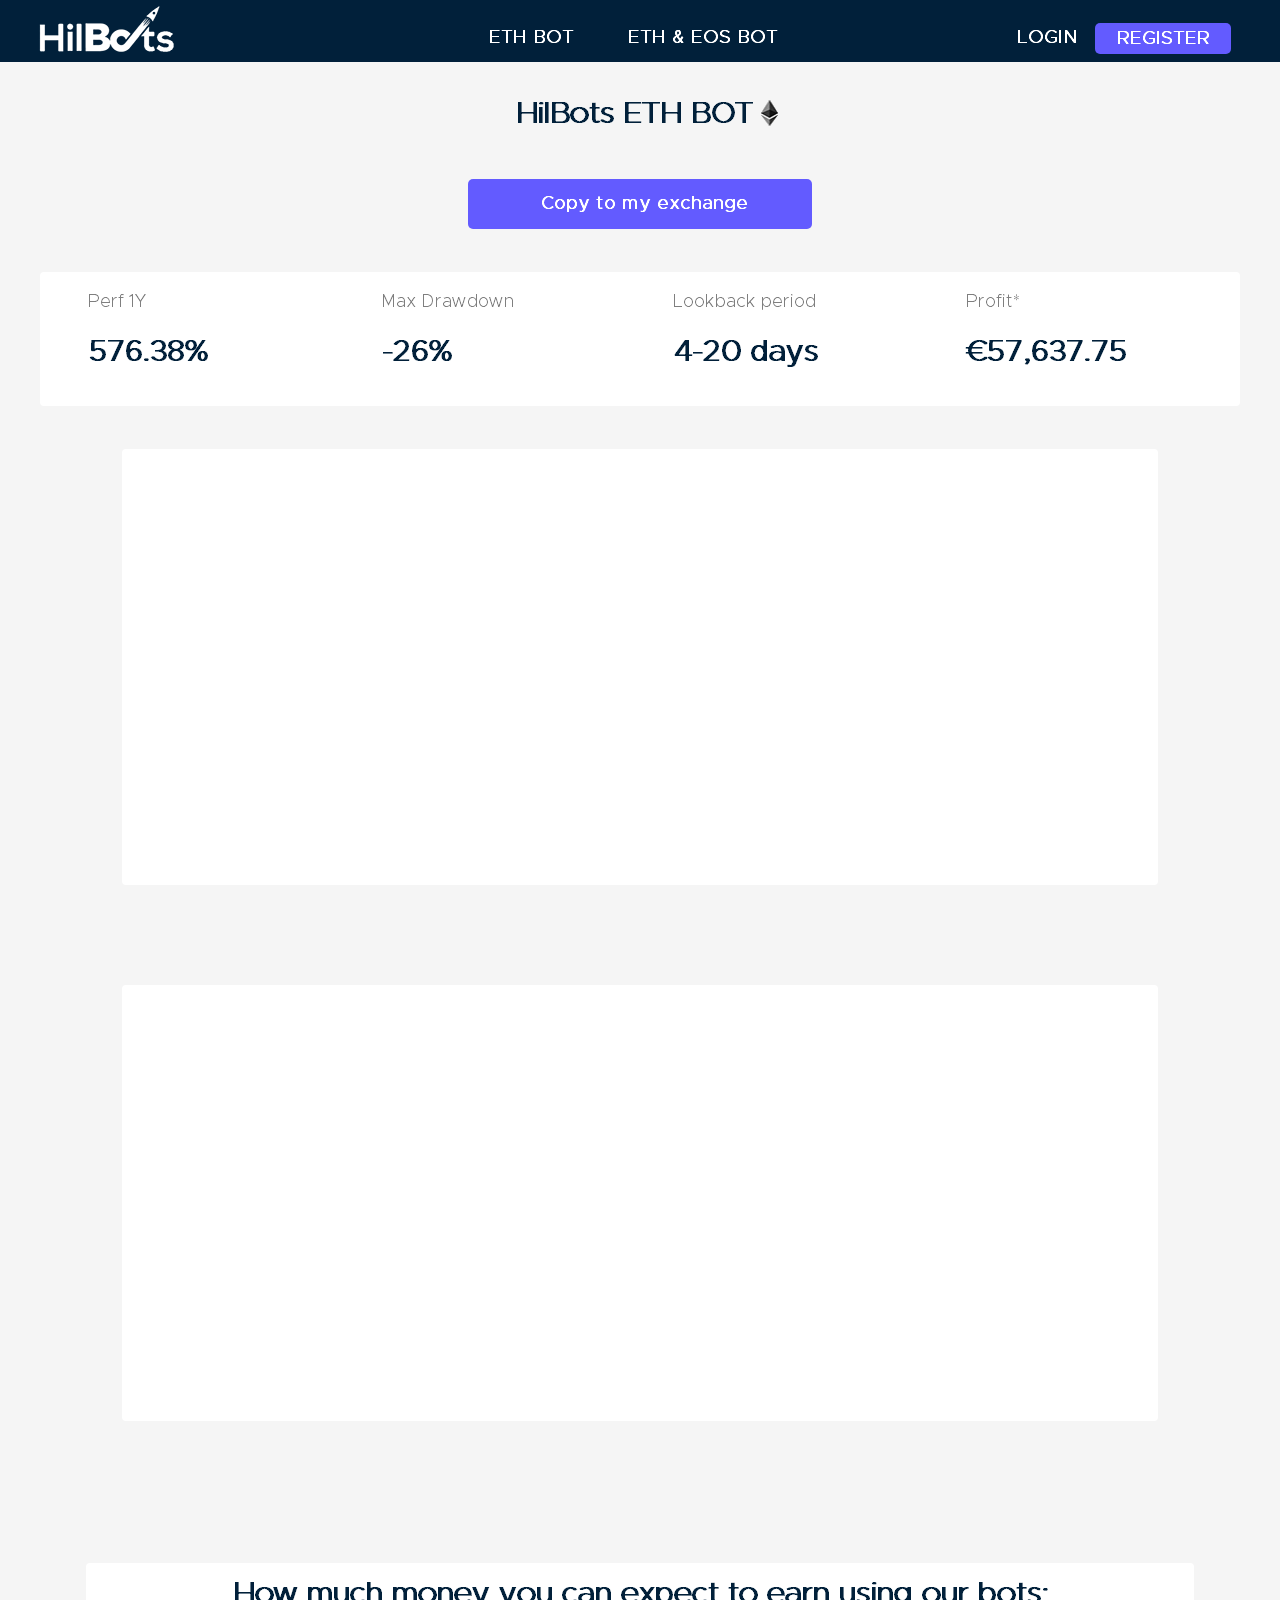
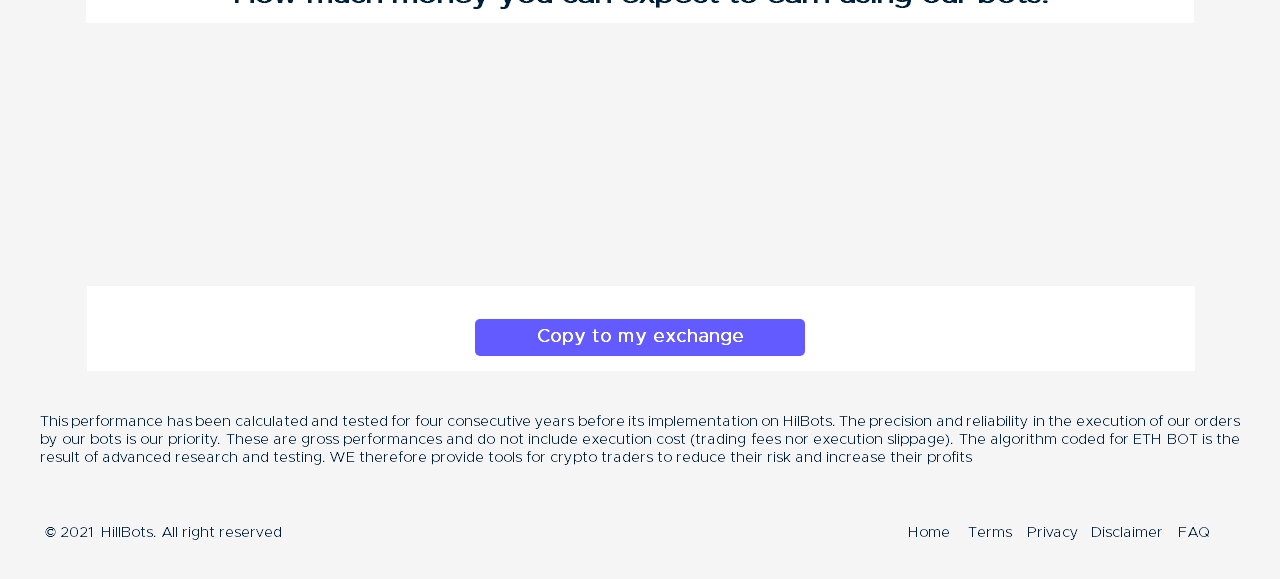
<file: eth-bot.html>
<!DOCTYPE html>
<html class="nojs html css_verticalspacer" lang="es-ES">
 <head>

  <meta http-equiv="Content-type" content="text/html;charset=UTF-8"/>
  <meta name="generator" content="2018.0.0.379"/>
  
  <script type="text/javascript">
   // Update the 'nojs'/'js' class on the html node
document.documentElement.className = document.documentElement.className.replace(/\bnojs\b/g, 'js');

// Check that all required assets are uploaded and up-to-date
if(typeof Muse == "undefined") window.Muse = {}; window.Muse.assets = {"required":["museutils.js", "museconfig.js", "jquery.watch.js", "require.js", "eth-bot.css"], "outOfDate":[]};
</script>
  
  <link rel="shortcut icon" href="images/favicon.ico?crc=4099569896"/>
  <title>ETH BOT</title>
  <!-- CSS -->
  <link rel="stylesheet" type="text/css" href="css/site_global.css?crc=4038565194"/>
  <link rel="stylesheet" type="text/css" href="css/eth-bot.css?crc=3797438066" id="pagesheet"/>
   </head>
 <body>

  <div class="clearfix" id="page"><!-- column -->
   <div class="position_content" id="page_position_content">
    <div class="clearfix colelem" id="pu5792"><!-- group -->
     <div class="browser_width grpelem" id="u5792-bw">
      <div id="u5792"><!-- group -->
       <div class="clearfix" id="u5792_align_to_page">
        <!-- m_editable region-id="editable-static-tag-U5794-BP_infinity" template="eth-bot.html" data-type="image" -->
        <div class="clip_frame grpelem" id="u5794" data-muse-uid="U5794" data-muse-type="img_frame"><!-- image -->
         <img class="block" id="u5794_img" src="images/logo-192.png?crc=3954758658" data-hidpi-src="images/logo-192_2x.png?crc=56539045" alt="" width="136" height="47" data-muse-src="images/logo-192.png?crc=3954758658"/>
        </div>
        <!-- /m_editable -->
       </div>
      </div>
     </div>
     <a class="nonblock nontext grpelem" id="u5793" href="https://edwardarchedev.github.io/hilbots.com/login.html"><!-- state-based BG images --><img id="u5793_states" alt="LOGIN" src="images/blank.gif?crc=4208392903"/></a>
     <a class="nonblock nontext grpelem" id="u5796" href="https://edwardarchedev.github.io/hilbots.com/eth-bot.html"><!-- state-based BG images --><img id="u5796_states" alt="ETH BOT" src="images/blank.gif?crc=4208392903"/></a>
     <a class="nonblock nontext grpelem" id="u5797" href="https://edwardarchedev.github.io/hilbots.com/eth---eos-bot.html"><!-- state-based BG images --><img id="u5797_states" alt="ETH &amp; EOS BOT" src="images/blank.gif?crc=4208392903"/></a>
     <!-- m_editable region-id="editable-static-tag-U5798" template="eth-bot.html" data-type="html" data-ice-options="clickable" data-ice-editable="link" -->
     <a class="nonblock nontext Button rounded-corners clearfix grpelem" id="buttonu5798" href="https://edwardarchedev.github.io/hilbots.com/register.html" data-muse-uid="U5798"><!-- container box --><img class="grpelem" id="u5799" alt="REGISTER" src="images/blank.gif?crc=4208392903"/><!-- state-based BG images --></a>
     <!-- /m_editable -->
    </div>
    <div class="browser_width colelem" id="u5817-bw">
     <div id="u5817"><!-- column -->
      <div class="clearfix" id="u5817_align_to_page">
       <div class="clearfix colelem" id="pu5820-4"><!-- group -->
        <img class="grpelem" id="u5820-4" alt="HilBots ETH BOT" width="1106" height="47" src="images/u5820-4.png?crc=324358005" data-hidpi-src="images/u5820-4_2x.png?crc=3914541007" data-IBE-flags="txtStyleSrc"/><!-- rasterized frame -->
        <!-- m_editable region-id="editable-static-tag-U5823-BP_infinity" template="eth-bot.html" data-type="image" -->
        <div class="clip_frame grpelem" id="u5823" data-muse-uid="U5823" data-muse-type="img_frame"><!-- image -->
         <img class="block" id="u5823_img" src="images/eth%20logo.png?crc=4042256611" data-hidpi-src="images/eth%20logo_2x.png?crc=36239476" alt="" width="17" height="26" data-muse-src="images/eth%20logo.png?crc=4042256611"/>
        </div>
        <!-- /m_editable -->
       </div>
       <!-- m_editable region-id="editable-static-tag-U5833" template="eth-bot.html" data-type="html" data-ice-options="clickable" data-ice-editable="link" -->
       <a class="nonblock nontext Button rounded-corners clearfix colelem" id="buttonu5833" href="https://edwardarchedev.github.io/hilbots.com/register.html" data-muse-uid="U5833"><!-- container box --><img class="grpelem" id="u5834" alt="Copy to my exchange" src="images/blank.gif?crc=4208392903"/><!-- state-based BG images --></a>
       <!-- /m_editable -->
       <div class="rounded-corners clearfix colelem" id="u5839"><!-- group -->
        <div class="clearfix grpelem" id="pu5842-4"><!-- column -->
         <img class="colelem" id="u5842-4" alt="Perf 1Y" width="214" height="33" src="images/u5842-4.png?crc=524525291" data-hidpi-src="images/u5842-4_2x.png?crc=146832436" data-IBE-flags="txtStyleSrc"/><!-- rasterized frame -->
         <img class="colelem" id="u5857-4" alt="576.38%" width="214" height="47" src="images/u5857-4.png?crc=201612187" data-hidpi-src="images/u5857-4_2x.png?crc=264245912" data-IBE-flags="txtStyleSrc"/><!-- rasterized frame -->
        </div>
        <div class="clearfix grpelem" id="pu5848-4"><!-- column -->
         <img class="colelem" id="u5848-4" alt="Max Drawdown" width="214" height="33" src="images/u5848-4.png?crc=75725537" data-hidpi-src="images/u5848-4_2x.png?crc=4161976991" data-IBE-flags="txtStyleSrc"/><!-- rasterized frame -->
         <img class="colelem" id="u5860-4" alt="-26%" width="214" height="47" src="images/u5860-4.png?crc=4180063506" data-hidpi-src="images/u5860-4_2x.png?crc=4000660182" data-IBE-flags="txtStyleSrc"/><!-- rasterized frame -->
        </div>
        <div class="clearfix grpelem" id="pu5851-4"><!-- column -->
         <img class="colelem" id="u5851-4" alt="Lookback period" width="214" height="33" src="images/u5851-4.png?crc=3793178042" data-hidpi-src="images/u5851-4_2x.png?crc=4186093761" data-IBE-flags="txtStyleSrc"/><!-- rasterized frame -->
         <img class="colelem" id="u5863-4" alt="4-20 days" width="214" height="47" src="images/u5863-4.png?crc=3888164317" data-hidpi-src="images/u5863-4_2x.png?crc=74486373" data-IBE-flags="txtStyleSrc"/><!-- rasterized frame -->
        </div>
        <div class="clearfix grpelem" id="pu5854-4"><!-- column -->
         <img class="colelem" id="u5854-4" alt="Profit*" width="214" height="33" src="images/u5854-4.png?crc=3989566489" data-hidpi-src="images/u5854-4_2x.png?crc=3932202285" data-IBE-flags="txtStyleSrc"/><!-- rasterized frame -->
         <img class="colelem" id="u5866-4" alt="€57,637.75" width="215" height="47" src="images/u5866-4.png?crc=361072854" data-hidpi-src="images/u5866-4_2x.png?crc=54901933" data-IBE-flags="txtStyleSrc"/><!-- rasterized frame -->
        </div>
       </div>
       <div class="clearfix colelem" id="pu5869"><!-- group -->
        <div class="rounded-corners grpelem" id="u5869"><!-- simple frame --></div>
        <div class="grpelem" id="u5882"><!-- custom html -->
         <iframe class="highcharts-iframe" src="https://app.everviz.com/embed/-Ks9r8_LE/" title="Chart: " style="border: 0; width: 100%; height: 500px"></iframe>
        </div>
       </div>
       <div class="clearfix colelem" id="pu5886"><!-- group -->
        <div class="rounded-corners grpelem" id="u5886"><!-- simple frame --></div>
        <div class="grpelem" id="u5889"><!-- custom html -->
         <iframe class="highcharts-iframe" src="https://app.everviz.com/embed/Jd4ztZ_gf/" title="Chart: ETH BOT PROFIT" style="border: 0; width: 100%; height: 500px"></iframe>
        </div>
       </div>
       <div class="rounded-corners clearfix colelem" id="u6764"><!-- group -->
        <img class="grpelem" id="u5898-4" alt="How much money you can expect to earn using our bots:" width="1108" height="47" src="images/u5898-4.png?crc=475618429" data-hidpi-src="images/u5898-4_2x.png?crc=258020087" data-IBE-flags="txtStyleSrc"/><!-- rasterized frame -->
       </div>
       <div class="clearfix colelem" id="pu5931-4"><!-- group -->
        <img class="grpelem" id="u5931-4" alt="This performance has been calculated and tested for four consecutive years before its implementation on HilBots. The precision and reliability in the execution of our orders by our bots is our priority. These are gross performances and do not include execution cost (trading fees nor execution slippage). The algorithm coded for ETH BOT is the result of advanced research and testing. WE therefore provide tools for crypto traders to reduce their risk and increase their profits" width="1200" height="110" src="images/u5931-4.png?crc=36747560" data-hidpi-src="images/u5931-4_2x.png?crc=294513860" data-IBE-flags="txtStyleSrc"/><!-- rasterized frame -->
        <div class="grpelem" id="u6756"><!-- custom html -->
         <div class="calconic-calculator"  data-calculatorid="604802c270c2f30029e85770"></div>
<script>
  (function() { var qs,j,q,s,d=document, gi=d.getElementById,
  ce=d.createElement, gt=d.getElementsByTagName,
  id="calconic_", b="https://cdn.calconic.com/static/js/";
  if(!gi.call(d,id)) { j=ce.call(d,"script"); j.id=id; j.type="text/javascript"; j.async=true;
  j.dataset.calconic=true;
  j.src=b+"calconic.min.js"; q=gt.call(d,"script")[0]; q.parentNode.insertBefore(j,q) }
})();
</script>


        </div>
        <div class="clearfix grpelem" id="u6757"><!-- group -->
         <!-- m_editable region-id="editable-static-tag-U5925" template="eth-bot.html" data-type="html" data-ice-options="clickable" data-ice-editable="link" -->
         <a class="nonblock nontext Button rounded-corners clearfix grpelem" id="buttonu5925" href="https://edwardarchedev.github.io/hilbots.com/register.html" data-muse-uid="U5925"><!-- container box --><img class="grpelem" id="u5926" alt="Copy to my exchange" src="images/blank.gif?crc=4208392903"/><!-- state-based BG images --></a>
         <!-- /m_editable -->
        </div>
       </div>
       <div class="clearfix colelem" id="pu5934-4"><!-- group -->
        <img class="grpelem" id="u5934-4" alt="© 2021 HillBots. All right reserved" width="246" height="36" src="images/u5934-4.png?crc=3932661221" data-hidpi-src="images/u5934-4_2x.png?crc=4089036009" data-IBE-flags="txtStyleSrc"/><!-- rasterized frame -->
        <img class="grpelem" id="u5937-4" alt="Home " width="64" height="36" src="images/u5937-4.png?crc=4077483498" data-hidpi-src="images/u5937-4_2x.png?crc=485374992" data-IBE-flags="txtStyleSrc"/><!-- rasterized frame -->
        <img class="grpelem" id="u5938-4" alt="Terms" width="58" height="36" src="images/u5938-4.png?crc=3885706876" data-hidpi-src="images/u5938-4_2x.png?crc=71093725" data-IBE-flags="txtStyleSrc"/><!-- rasterized frame -->
        <img class="grpelem" id="u5939-4" alt="Privacy" width="68" height="36" src="images/u5939-4.png?crc=414530791" data-hidpi-src="images/u5939-4_2x.png?crc=149680540" data-IBE-flags="txtStyleSrc"/><!-- rasterized frame -->
        <img class="grpelem" id="u5940-4" alt="Disclaimer" width="80" height="36" src="images/u5940-4.png?crc=4099626798" data-hidpi-src="images/u5940-4_2x.png?crc=3980190801" data-IBE-flags="txtStyleSrc"/><!-- rasterized frame -->
        <img class="grpelem" id="u5941-4" alt="FAQ" width="50" height="36" src="images/u5941-4.png?crc=3836398114" data-hidpi-src="images/u5941-4_2x.png?crc=248123201" data-IBE-flags="txtStyleSrc"/><!-- rasterized frame -->
       </div>
      </div>
     </div>
    </div>
    <div class="verticalspacer" data-offset-top="2116" data-content-above-spacer="2116" data-content-below-spacer="0"></div>
   </div>
  </div>
  <div class="preload_images">
   <img class="preload" src="images/u5793_states-r.png?crc=159246191" alt=""/>
   <img class="preload" src="images/u5793_states-r_2x.png?crc=4053369965" alt=""/>
   <img class="preload" src="images/u5796_states-r.png?crc=221404226" alt=""/>
   <img class="preload" src="images/u5796_states-r_2x.png?crc=3793999858" alt=""/>
   <img class="preload" src="images/u5797_states-r.png?crc=3821624089" alt=""/>
   <img class="preload" src="images/u5797_states-r_2x.png?crc=464504365" alt=""/>
   <img class="preload" src="images/u5799-r.png?crc=3846996727" alt=""/>
   <img class="preload" src="images/u5799-r_2x.png?crc=490159853" alt=""/>
   <img class="preload" src="images/u5834-r.png?crc=531944814" alt=""/>
   <img class="preload" src="images/u5834-r_2x.png?crc=4174313757" alt=""/>
   <img class="preload" src="images/u5926-r.png?crc=531944814" alt=""/>
   <img class="preload" src="images/u5926-r_2x.png?crc=4174313757" alt=""/>
  </div>
  <!-- Other scripts -->
  <script type="text/javascript">
   // Decide weather to suppress missing file error or not based on preference setting
var suppressMissingFileError = false
</script>
  <script type="text/javascript">
   window.Muse.assets.check=function(d){if(!window.Muse.assets.checked){window.Muse.assets.checked=!0;var b={},c=function(a,b){if(window.getComputedStyle){var c=window.getComputedStyle(a,null);return c&&c.getPropertyValue(b)||c&&c[b]||""}if(document.documentElement.currentStyle)return(c=a.currentStyle)&&c[b]||a.style&&a.style[b]||"";return""},a=function(a){if(a.match(/^rgb/))return a=a.replace(/\s+/g,"").match(/([\d\,]+)/gi)[0].split(","),(parseInt(a[0])<<16)+(parseInt(a[1])<<8)+parseInt(a[2]);if(a.match(/^\#/))return parseInt(a.substr(1),
16);return 0},g=function(g){for(var f=document.getElementsByTagName("link"),h=0;h<f.length;h++)if("text/css"==f[h].type){var i=(f[h].href||"").match(/\/?css\/([\w\-]+\.css)\?crc=(\d+)/);if(!i||!i[1]||!i[2])break;b[i[1]]=i[2]}f=document.createElement("div");f.className="version";f.style.cssText="display:none; width:1px; height:1px;";document.getElementsByTagName("body")[0].appendChild(f);for(h=0;h<Muse.assets.required.length;){var i=Muse.assets.required[h],l=i.match(/([\w\-\.]+)\.(\w+)$/),k=l&&l[1]?
l[1]:null,l=l&&l[2]?l[2]:null;switch(l.toLowerCase()){case "css":k=k.replace(/\W/gi,"_").replace(/^([^a-z])/gi,"_$1");f.className+=" "+k;k=a(c(f,"color"));l=a(c(f,"backgroundColor"));k!=0||l!=0?(Muse.assets.required.splice(h,1),"undefined"!=typeof b[i]&&(k!=b[i]>>>24||l!=(b[i]&16777215))&&Muse.assets.outOfDate.push(i)):h++;f.className="version";break;case "js":h++;break;default:throw Error("Unsupported file type: "+l);}}d?d().jquery!="1.8.3"&&Muse.assets.outOfDate.push("jquery-1.8.3.min.js"):Muse.assets.required.push("jquery-1.8.3.min.js");
f.parentNode.removeChild(f);if(Muse.assets.outOfDate.length||Muse.assets.required.length)f="Puede que determinados archivos falten en el servidor o sean incorrectos. Limpie la cache del navegador e inténtelo de nuevo. Si el problema persiste, póngase en contacto con el administrador del sitio web.",g&&Muse.assets.outOfDate.length&&(f+="\nOut of date: "+Muse.assets.outOfDate.join(",")),g&&Muse.assets.required.length&&(f+="\nMissing: "+Muse.assets.required.join(",")),suppressMissingFileError?(f+="\nUse SuppressMissingFileError key in AppPrefs.xml to show missing file error pop up.",console.log(f)):alert(f)};location&&location.search&&location.search.match&&location.search.match(/muse_debug/gi)?
setTimeout(function(){g(!0)},5E3):g()}};
var muse_init=function(){require.config({baseUrl:""});require(["jquery","museutils","whatinput","jquery.watch"],function(d){var $ = d;$(document).ready(function(){try{
window.Muse.assets.check($);/* body */
Muse.Utils.transformMarkupToFixBrowserProblemsPreInit();/* body */
Muse.Utils.detectScreenResolution();/* HiDPI screens */
Muse.Utils.prepHyperlinks(true);/* body */
Muse.Utils.resizeHeight('.browser_width');/* resize height */
Muse.Utils.requestAnimationFrame(function() { $('body').addClass('initialized'); });/* mark body as initialized */
Muse.Utils.makeButtonsVisibleAfterSettingMinWidth();/* body */
Muse.Utils.fullPage('#page');/* 100% height page */
Muse.Utils.showWidgetsWhenReady();/* body */
Muse.Utils.transformMarkupToFixBrowserProblems();/* body */
}catch(b){if(b&&"function"==typeof b.notify?b.notify():Muse.Assert.fail("Error calling selector function: "+b),false)throw b;}})})};

</script>
  <!-- RequireJS script -->
  <script src="scripts/require.js?crc=4157109226" type="text/javascript" async data-main="scripts/museconfig.js?crc=4153641093" onload="if (requirejs) requirejs.onError = function(requireType, requireModule) { if (requireType && requireType.toString && requireType.toString().indexOf && 0 <= requireType.toString().indexOf('#scripterror')) window.Muse.assets.check(); }" onerror="window.Muse.assets.check();"></script>
   </body>
</html>
</file>
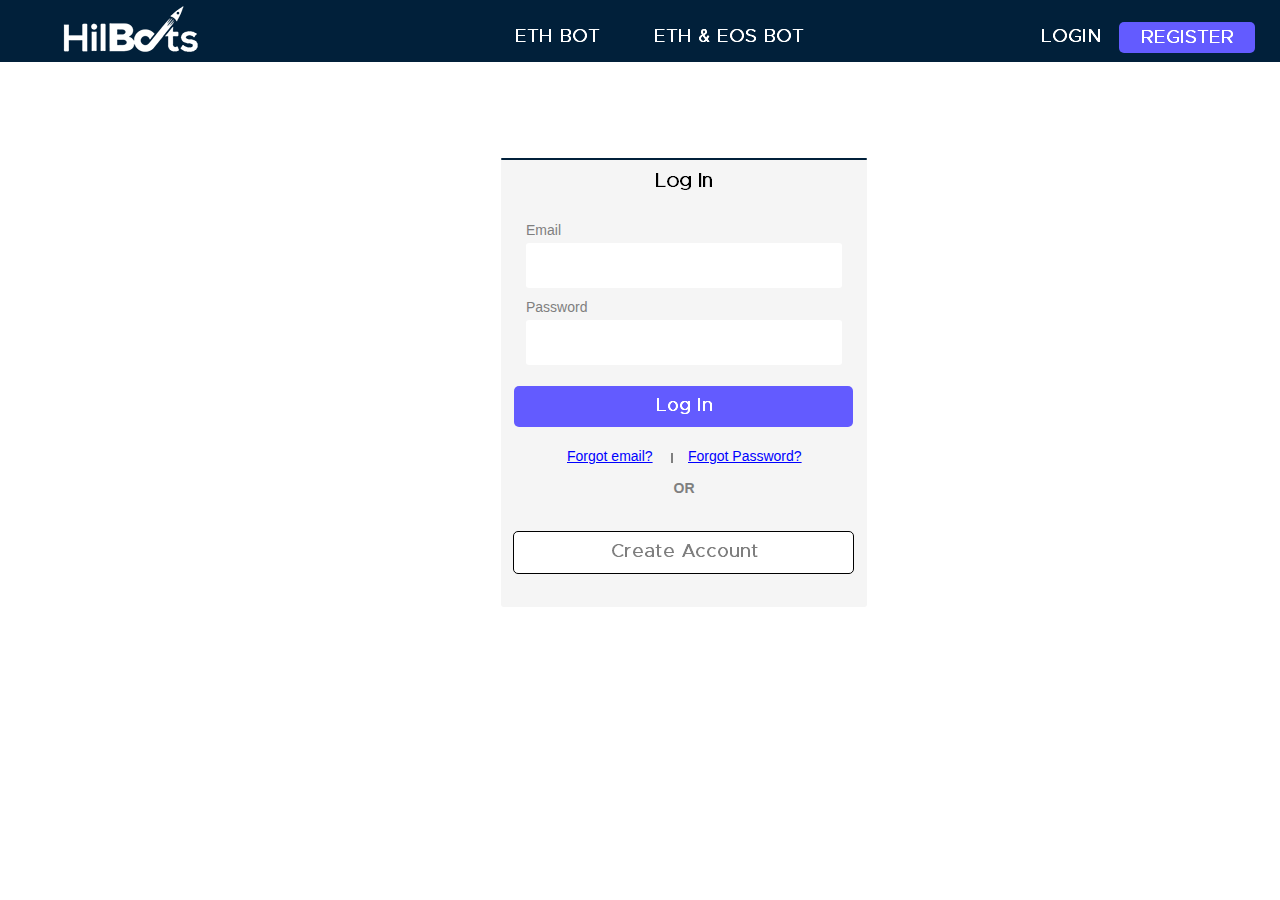
<file: login.html>
<!DOCTYPE html>
<html class="nojs html css_verticalspacer" lang="es-ES">
 <head>

  <meta http-equiv="Content-type" content="text/html;charset=UTF-8"/>
  <meta name="generator" content="2018.0.0.379"/>
  
  <script type="text/javascript">
   // Update the 'nojs'/'js' class on the html node
document.documentElement.className = document.documentElement.className.replace(/\bnojs\b/g, 'js');

// Check that all required assets are uploaded and up-to-date
if(typeof Muse == "undefined") window.Muse = {}; window.Muse.assets = {"required":["museutils.js", "museconfig.js", "jquery.watch.js", "require.js", "login.css"], "outOfDate":[]};
</script>
  
  <link rel="shortcut icon" href="images/favicon.ico?crc=4099569896"/>
  <title>Login</title>
  <!-- CSS -->
  <link rel="stylesheet" type="text/css" href="css/site_global.css?crc=4038565194"/>
  <link rel="stylesheet" type="text/css" href="css/login.css?crc=41017096" id="pagesheet"/>
   </head>
 <body>

  <div class="clearfix" id="page"><!-- column -->
   <div class="position_content" id="page_position_content">
    <div class="clearfix colelem" id="pu6284"><!-- group -->
     <div class="browser_width grpelem" id="u6284-bw">
      <div id="u6284"><!-- group -->
       <div class="clearfix" id="u6284_align_to_page">
        <!-- m_editable region-id="editable-static-tag-U6286-BP_infinity" template="login.html" data-type="image" -->
        <div class="clip_frame grpelem" id="u6286" data-muse-uid="U6286" data-muse-type="img_frame"><!-- image -->
         <img class="block" id="u6286_img" src="images/logo-192.png?crc=3954758658" data-hidpi-src="images/logo-192_2x.png?crc=56539045" alt="" width="136" height="47" data-muse-src="images/logo-192.png?crc=3954758658"/>
        </div>
        <!-- /m_editable -->
       </div>
      </div>
     </div>
     <img class="grpelem" id="u6285" alt="LOGIN" src="images/blank.gif?crc=4208392903"/><!-- state-based BG images -->
     <img class="grpelem" id="u6288" alt="ETH BOT" src="images/blank.gif?crc=4208392903"/><!-- state-based BG images -->
     <img class="grpelem" id="u6289" alt="ETH &amp; EOS BOT" src="images/blank.gif?crc=4208392903"/><!-- state-based BG images -->
     <div class="Button rounded-corners clearfix grpelem" id="buttonu6290"><!-- container box -->
      <img class="grpelem" id="u6291" alt="REGISTER" src="images/blank.gif?crc=4208392903"/><!-- state-based BG images -->
     </div>
    </div>
    <div class="browser_width colelem" id="u6309-bw">
     <div id="u6309"><!-- group -->
      <div class="clearfix" id="u6309_align_to_page">
       <div class="rounded-corners clearfix grpelem" id="u6312"><!-- column -->
        <div class="position_content" id="u6312_position_content">
         <div class="rounded-corners colelem" id="u6315"><!-- simple frame --></div>
         <img class="colelem" id="u6327-4" alt="Log In" width="366" height="34" src="images/u6327-4.png?crc=3805848701" data-hidpi-src="images/u6327-4_2x.png?crc=178167810" data-IBE-flags="txtStyleSrc"/><!-- rasterized frame -->
         <!-- m_editable region-id="editable-static-tag-U6340-BP_infinity" template="login.html" data-type="html" data-ice-options="disableImageResize,link,txtStyleTarget" -->
         <div class="clearfix colelem" id="u6340-4" data-muse-uid="U6340" data-muse-type="txt_frame" data-IBE-flags="txtStyleSrc"><!-- content -->
          <p>Email</p>
         </div>
         <!-- /m_editable -->
         <div class="rounded-corners clearfix colelem" id="u6334"><!-- group -->
          <div class="grpelem" id="u6330"><!-- custom html -->
           <input type="text" size="30" maxlength="30" value="" name="Email">
          </div>
         </div>
         <!-- m_editable region-id="editable-static-tag-U6345-BP_infinity" template="login.html" data-type="html" data-ice-options="disableImageResize,link,txtStyleTarget" -->
         <div class="clearfix colelem" id="u6345-4" data-muse-uid="U6345" data-muse-type="txt_frame" data-IBE-flags="txtStyleSrc"><!-- content -->
          <p>Password</p>
         </div>
         <!-- /m_editable -->
         <div class="rounded-corners clearfix colelem" id="u6343"><!-- group -->
          <div class="grpelem" id="u6344"><!-- custom html -->
           <input type="password" size="30" maxlength="30" value="" name="Email">
          </div>
         </div>
         <div class="Button rounded-corners clearfix colelem" id="buttonu6321"><!-- container box -->
          <img class="grpelem" id="u6322" alt="Log In" src="images/blank.gif?crc=4208392903"/><!-- state-based BG images -->
         </div>
         <div class="clearfix colelem" id="pu6359"><!-- group -->
          <div class="grpelem" id="u6359"><!-- custom html -->
           <a href="#forgot">Forgot Password?
          </div>
          <div class="grpelem" id="u6364"><!-- custom html -->
           <a href="#forgot">Forgot email?
          </div>
          <div class="grpelem" id="u6369"><!-- simple frame --></div>
         </div>
         <!-- m_editable region-id="editable-static-tag-U6372-BP_infinity" template="login.html" data-type="html" data-ice-options="disableImageResize,link,txtStyleTarget" -->
         <div class="clearfix colelem" id="u6372-4" data-muse-uid="U6372" data-muse-type="txt_frame" data-IBE-flags="txtStyleSrc"><!-- content -->
          <p>OR</p>
         </div>
         <!-- /m_editable -->
         <!-- m_editable region-id="editable-static-tag-U6375" template="login.html" data-type="html" data-ice-options="clickable" data-ice-editable="link" -->
         <a class="nonblock nontext Button rounded-corners clearfix colelem" id="buttonu6375" href="https://edwardarchedev.github.io/hilbots.com/register.html" data-muse-uid="U6375"><!-- container box --><img class="grpelem" id="u6376" alt="Create Account" src="images/blank.gif?crc=4208392903"/><!-- state-based BG images --></a>
         <!-- /m_editable -->
        </div>
       </div>
      </div>
     </div>
    </div>
    <div class="verticalspacer" data-offset-top="821" data-content-above-spacer="820" data-content-below-spacer="0"></div>
   </div>
  </div>
  <div class="preload_images">
   <img class="preload" src="images/u6285-r.png?crc=159246191" alt=""/>
   <img class="preload" src="images/u6285-r_2x.png?crc=4053369965" alt=""/>
   <img class="preload" src="images/u6288-r.png?crc=221404226" alt=""/>
   <img class="preload" src="images/u6288-r_2x.png?crc=3793999858" alt=""/>
   <img class="preload" src="images/u6289-r.png?crc=3821624089" alt=""/>
   <img class="preload" src="images/u6289-r_2x.png?crc=464504365" alt=""/>
   <img class="preload" src="images/u6291-r.png?crc=3846996727" alt=""/>
   <img class="preload" src="images/u6291-r_2x.png?crc=490159853" alt=""/>
   <img class="preload" src="images/u6322-r.png?crc=4012708600" alt=""/>
   <img class="preload" src="images/u6322-r_2x.png?crc=4074599352" alt=""/>
   <img class="preload" src="images/u6376-r.png?crc=60580650" alt=""/>
   <img class="preload" src="images/u6376-r_2x.png?crc=230898655" alt=""/>
  </div>
  <!-- Other scripts -->
  <script type="text/javascript">
   // Decide weather to suppress missing file error or not based on preference setting
var suppressMissingFileError = false
</script>
  <script type="text/javascript">
   window.Muse.assets.check=function(d){if(!window.Muse.assets.checked){window.Muse.assets.checked=!0;var b={},c=function(a,b){if(window.getComputedStyle){var c=window.getComputedStyle(a,null);return c&&c.getPropertyValue(b)||c&&c[b]||""}if(document.documentElement.currentStyle)return(c=a.currentStyle)&&c[b]||a.style&&a.style[b]||"";return""},a=function(a){if(a.match(/^rgb/))return a=a.replace(/\s+/g,"").match(/([\d\,]+)/gi)[0].split(","),(parseInt(a[0])<<16)+(parseInt(a[1])<<8)+parseInt(a[2]);if(a.match(/^\#/))return parseInt(a.substr(1),
16);return 0},g=function(g){for(var f=document.getElementsByTagName("link"),h=0;h<f.length;h++)if("text/css"==f[h].type){var i=(f[h].href||"").match(/\/?css\/([\w\-]+\.css)\?crc=(\d+)/);if(!i||!i[1]||!i[2])break;b[i[1]]=i[2]}f=document.createElement("div");f.className="version";f.style.cssText="display:none; width:1px; height:1px;";document.getElementsByTagName("body")[0].appendChild(f);for(h=0;h<Muse.assets.required.length;){var i=Muse.assets.required[h],l=i.match(/([\w\-\.]+)\.(\w+)$/),k=l&&l[1]?
l[1]:null,l=l&&l[2]?l[2]:null;switch(l.toLowerCase()){case "css":k=k.replace(/\W/gi,"_").replace(/^([^a-z])/gi,"_$1");f.className+=" "+k;k=a(c(f,"color"));l=a(c(f,"backgroundColor"));k!=0||l!=0?(Muse.assets.required.splice(h,1),"undefined"!=typeof b[i]&&(k!=b[i]>>>24||l!=(b[i]&16777215))&&Muse.assets.outOfDate.push(i)):h++;f.className="version";break;case "js":h++;break;default:throw Error("Unsupported file type: "+l);}}d?d().jquery!="1.8.3"&&Muse.assets.outOfDate.push("jquery-1.8.3.min.js"):Muse.assets.required.push("jquery-1.8.3.min.js");
f.parentNode.removeChild(f);if(Muse.assets.outOfDate.length||Muse.assets.required.length)f="Puede que determinados archivos falten en el servidor o sean incorrectos. Limpie la cache del navegador e inténtelo de nuevo. Si el problema persiste, póngase en contacto con el administrador del sitio web.",g&&Muse.assets.outOfDate.length&&(f+="\nOut of date: "+Muse.assets.outOfDate.join(",")),g&&Muse.assets.required.length&&(f+="\nMissing: "+Muse.assets.required.join(",")),suppressMissingFileError?(f+="\nUse SuppressMissingFileError key in AppPrefs.xml to show missing file error pop up.",console.log(f)):alert(f)};location&&location.search&&location.search.match&&location.search.match(/muse_debug/gi)?
setTimeout(function(){g(!0)},5E3):g()}};
var muse_init=function(){require.config({baseUrl:""});require(["jquery","museutils","whatinput","jquery.watch"],function(d){var $ = d;$(document).ready(function(){try{
window.Muse.assets.check($);/* body */
Muse.Utils.transformMarkupToFixBrowserProblemsPreInit();/* body */
Muse.Utils.detectScreenResolution();/* HiDPI screens */
Muse.Utils.prepHyperlinks(true);/* body */
Muse.Utils.resizeHeight('.browser_width');/* resize height */
Muse.Utils.requestAnimationFrame(function() { $('body').addClass('initialized'); });/* mark body as initialized */
Muse.Utils.makeButtonsVisibleAfterSettingMinWidth();/* body */
Muse.Utils.fullPage('#page');/* 100% height page */
Muse.Utils.showWidgetsWhenReady();/* body */
Muse.Utils.transformMarkupToFixBrowserProblems();/* body */
}catch(b){if(b&&"function"==typeof b.notify?b.notify():Muse.Assert.fail("Error calling selector function: "+b),false)throw b;}})})};

</script>
  <!-- RequireJS script -->
  <script src="scripts/require.js?crc=4157109226" type="text/javascript" async data-main="scripts/museconfig.js?crc=4153641093" onload="if (requirejs) requirejs.onError = function(requireType, requireModule) { if (requireType && requireType.toString && requireType.toString().indexOf && 0 <= requireType.toString().indexOf('#scripterror')) window.Muse.assets.check(); }" onerror="window.Muse.assets.check();"></script>
   </body>
</html>
</file>
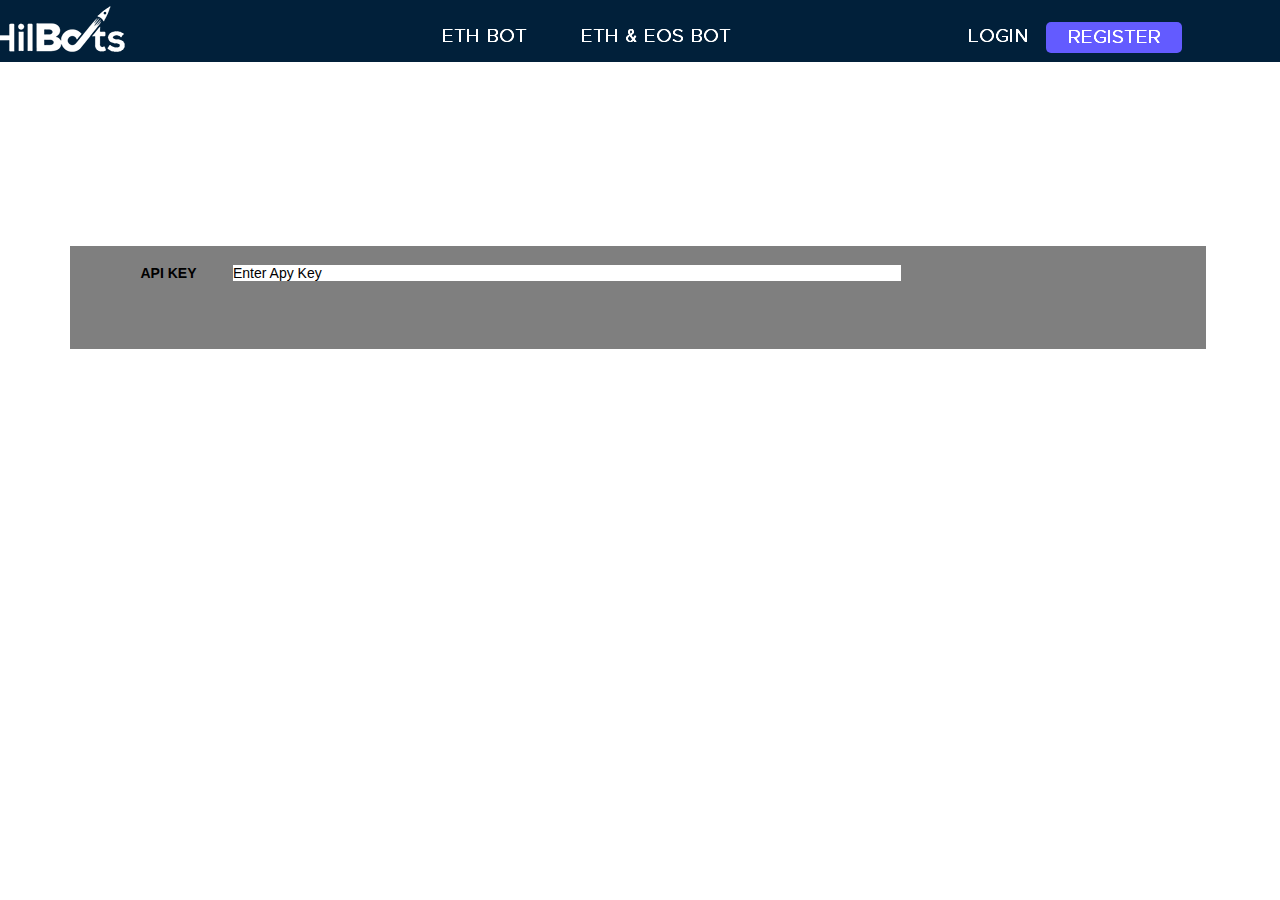
<file: profile.html>
<!DOCTYPE html>
<html class="nojs html css_verticalspacer" lang="es-ES">
 <head>

  <meta http-equiv="Content-type" content="text/html;charset=UTF-8"/>
  <meta name="generator" content="2018.0.0.379"/>
  
  <script type="text/javascript">
   // Update the 'nojs'/'js' class on the html node
document.documentElement.className = document.documentElement.className.replace(/\bnojs\b/g, 'js');

// Check that all required assets are uploaded and up-to-date
if(typeof Muse == "undefined") window.Muse = {}; window.Muse.assets = {"required":["museutils.js", "museconfig.js", "jquery.watch.js", "require.js", "profile.css"], "outOfDate":[]};
</script>
  
  <link rel="shortcut icon" href="images/favicon.ico?crc=4099569896"/>
  <title>Profile</title>
  <!-- CSS -->
  <link rel="stylesheet" type="text/css" href="css/site_global.css?crc=4038565194"/>
  <link rel="stylesheet" type="text/css" href="css/profile.css?crc=3907991510" id="pagesheet"/>
   </head>
 <body>

  <div class="clearfix" id="page"><!-- column -->
   <div class="position_content" id="page_position_content">
    <div class="clearfix colelem" id="pu6692"><!-- group -->
     <div class="browser_width grpelem" id="u6692-bw">
      <div id="u6692"><!-- group -->
       <div class="clearfix" id="u6692_align_to_page">
        <!-- m_editable region-id="editable-static-tag-U6694-BP_infinity" template="profile.html" data-type="image" -->
        <div class="clip_frame grpelem" id="u6694" data-muse-uid="U6694" data-muse-type="img_frame"><!-- image -->
         <img class="block" id="u6694_img" src="images/logo-192.png?crc=3954758658" data-hidpi-src="images/logo-192_2x.png?crc=56539045" alt="" width="136" height="47" data-muse-src="images/logo-192.png?crc=3954758658"/>
        </div>
        <!-- /m_editable -->
       </div>
      </div>
     </div>
     <img class="grpelem" id="u6693" alt="LOGIN" src="images/blank.gif?crc=4208392903"/><!-- state-based BG images -->
     <img class="grpelem" id="u6696" alt="ETH BOT" src="images/blank.gif?crc=4208392903"/><!-- state-based BG images -->
     <img class="grpelem" id="u6697" alt="ETH &amp; EOS BOT" src="images/blank.gif?crc=4208392903"/><!-- state-based BG images -->
     <div class="Button rounded-corners clearfix grpelem" id="buttonu6698"><!-- container box -->
      <img class="grpelem" id="u6699" alt="REGISTER" src="images/blank.gif?crc=4208392903"/><!-- state-based BG images -->
     </div>
    </div>
    <div class="clearfix colelem" id="u7586"><!-- group -->
     <div class="rounded-corners grpelem" id="u6891"><!-- custom html -->
      <input type="text" size="80" maxlength="80" value="Enter Apy Key" name="Email">
     </div>
     <!-- m_editable region-id="editable-static-tag-U7583-BP_infinity" template="profile.html" data-type="html" data-ice-options="disableImageResize,link,txtStyleTarget" -->
     <div class="clearfix grpelem" id="u7583-4" data-muse-uid="U7583" data-muse-type="txt_frame" data-IBE-flags="txtStyleSrc"><!-- content -->
      <p>API KEY</p>
     </div>
     <!-- /m_editable -->
    </div>
    <div class="verticalspacer" data-offset-top="470" data-content-above-spacer="470" data-content-below-spacer="100"></div>
   </div>
  </div>
  <div class="preload_images">
   <img class="preload" src="images/u6693-r.png?crc=159246191" alt=""/>
   <img class="preload" src="images/u6693-r_2x.png?crc=4053369965" alt=""/>
   <img class="preload" src="images/u6696-r.png?crc=221404226" alt=""/>
   <img class="preload" src="images/u6696-r_2x.png?crc=3793999858" alt=""/>
   <img class="preload" src="images/u6697-r.png?crc=3821624089" alt=""/>
   <img class="preload" src="images/u6697-r_2x.png?crc=464504365" alt=""/>
   <img class="preload" src="images/u6699-r.png?crc=3846996727" alt=""/>
   <img class="preload" src="images/u6699-r_2x.png?crc=490159853" alt=""/>
  </div>
  <!-- Other scripts -->
  <script type="text/javascript">
   // Decide weather to suppress missing file error or not based on preference setting
var suppressMissingFileError = false
</script>
  <script type="text/javascript">
   window.Muse.assets.check=function(d){if(!window.Muse.assets.checked){window.Muse.assets.checked=!0;var b={},c=function(a,b){if(window.getComputedStyle){var c=window.getComputedStyle(a,null);return c&&c.getPropertyValue(b)||c&&c[b]||""}if(document.documentElement.currentStyle)return(c=a.currentStyle)&&c[b]||a.style&&a.style[b]||"";return""},a=function(a){if(a.match(/^rgb/))return a=a.replace(/\s+/g,"").match(/([\d\,]+)/gi)[0].split(","),(parseInt(a[0])<<16)+(parseInt(a[1])<<8)+parseInt(a[2]);if(a.match(/^\#/))return parseInt(a.substr(1),
16);return 0},g=function(g){for(var f=document.getElementsByTagName("link"),h=0;h<f.length;h++)if("text/css"==f[h].type){var i=(f[h].href||"").match(/\/?css\/([\w\-]+\.css)\?crc=(\d+)/);if(!i||!i[1]||!i[2])break;b[i[1]]=i[2]}f=document.createElement("div");f.className="version";f.style.cssText="display:none; width:1px; height:1px;";document.getElementsByTagName("body")[0].appendChild(f);for(h=0;h<Muse.assets.required.length;){var i=Muse.assets.required[h],l=i.match(/([\w\-\.]+)\.(\w+)$/),k=l&&l[1]?
l[1]:null,l=l&&l[2]?l[2]:null;switch(l.toLowerCase()){case "css":k=k.replace(/\W/gi,"_").replace(/^([^a-z])/gi,"_$1");f.className+=" "+k;k=a(c(f,"color"));l=a(c(f,"backgroundColor"));k!=0||l!=0?(Muse.assets.required.splice(h,1),"undefined"!=typeof b[i]&&(k!=b[i]>>>24||l!=(b[i]&16777215))&&Muse.assets.outOfDate.push(i)):h++;f.className="version";break;case "js":h++;break;default:throw Error("Unsupported file type: "+l);}}d?d().jquery!="1.8.3"&&Muse.assets.outOfDate.push("jquery-1.8.3.min.js"):Muse.assets.required.push("jquery-1.8.3.min.js");
f.parentNode.removeChild(f);if(Muse.assets.outOfDate.length||Muse.assets.required.length)f="Puede que determinados archivos falten en el servidor o sean incorrectos. Limpie la cache del navegador e inténtelo de nuevo. Si el problema persiste, póngase en contacto con el administrador del sitio web.",g&&Muse.assets.outOfDate.length&&(f+="\nOut of date: "+Muse.assets.outOfDate.join(",")),g&&Muse.assets.required.length&&(f+="\nMissing: "+Muse.assets.required.join(",")),suppressMissingFileError?(f+="\nUse SuppressMissingFileError key in AppPrefs.xml to show missing file error pop up.",console.log(f)):alert(f)};location&&location.search&&location.search.match&&location.search.match(/muse_debug/gi)?
setTimeout(function(){g(!0)},5E3):g()}};
var muse_init=function(){require.config({baseUrl:""});require(["jquery","museutils","whatinput","jquery.watch"],function(d){var $ = d;$(document).ready(function(){try{
window.Muse.assets.check($);/* body */
Muse.Utils.transformMarkupToFixBrowserProblemsPreInit();/* body */
Muse.Utils.detectScreenResolution();/* HiDPI screens */
Muse.Utils.prepHyperlinks(true);/* body */
Muse.Utils.resizeHeight('.browser_width');/* resize height */
Muse.Utils.requestAnimationFrame(function() { $('body').addClass('initialized'); });/* mark body as initialized */
Muse.Utils.makeButtonsVisibleAfterSettingMinWidth();/* body */
Muse.Utils.fullPage('#page');/* 100% height page */
Muse.Utils.showWidgetsWhenReady();/* body */
Muse.Utils.transformMarkupToFixBrowserProblems();/* body */
}catch(b){if(b&&"function"==typeof b.notify?b.notify():Muse.Assert.fail("Error calling selector function: "+b),false)throw b;}})})};

</script>
  <!-- RequireJS script -->
  <script src="scripts/require.js?crc=4157109226" type="text/javascript" async data-main="scripts/museconfig.js?crc=4153641093" onload="if (requirejs) requirejs.onError = function(requireType, requireModule) { if (requireType && requireType.toString && requireType.toString().indexOf && 0 <= requireType.toString().indexOf('#scripterror')) window.Muse.assets.check(); }" onerror="window.Muse.assets.check();"></script>
   </body>
</html>
</file>
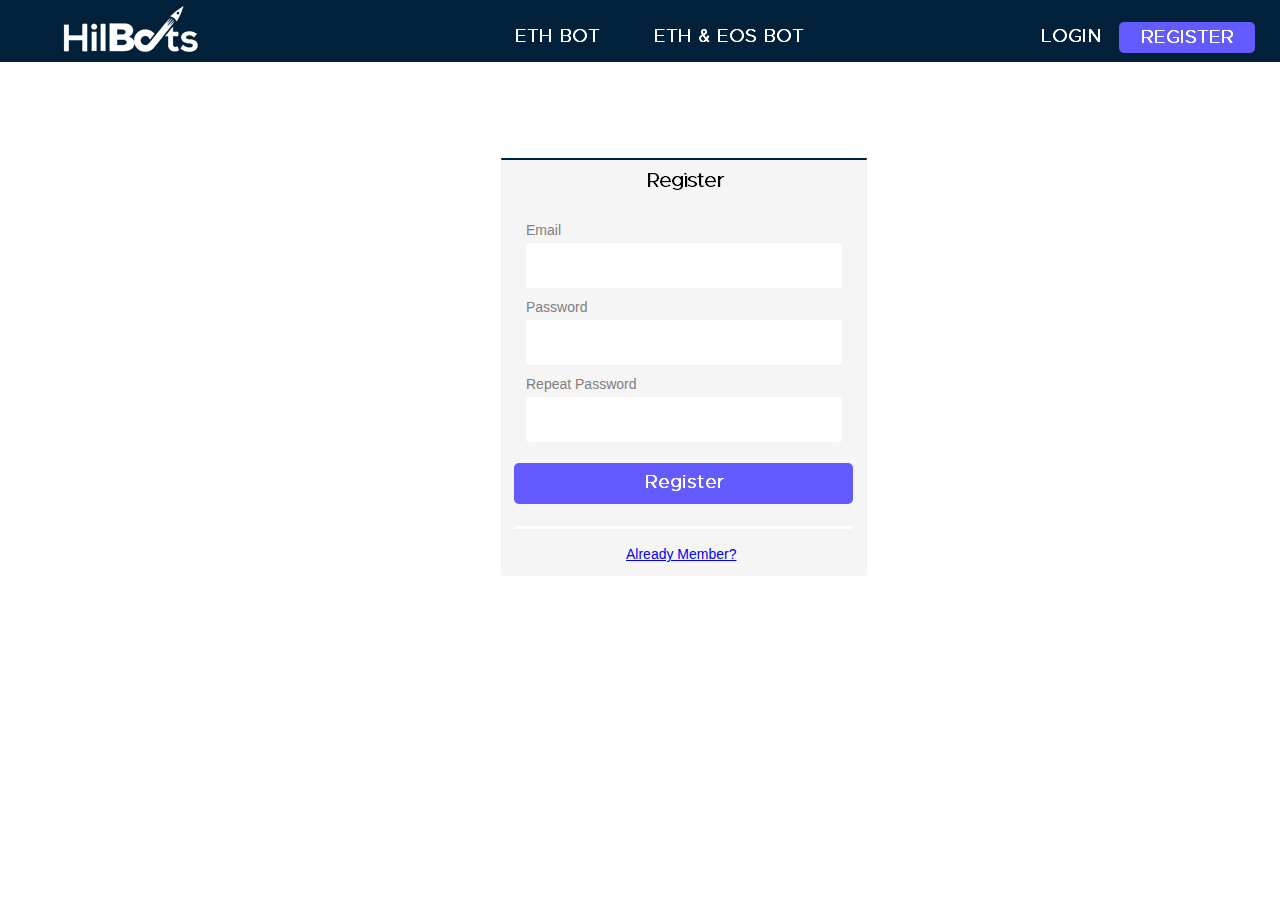
<file: register.html>
<!DOCTYPE html>
<html class="nojs html css_verticalspacer" lang="es-ES">
 <head>

  <meta http-equiv="Content-type" content="text/html;charset=UTF-8"/>
  <meta name="generator" content="2018.0.0.379"/>
  
  <script type="text/javascript">
   // Update the 'nojs'/'js' class on the html node
document.documentElement.className = document.documentElement.className.replace(/\bnojs\b/g, 'js');

// Check that all required assets are uploaded and up-to-date
if(typeof Muse == "undefined") window.Muse = {}; window.Muse.assets = {"required":["museutils.js", "museconfig.js", "jquery.watch.js", "require.js", "register.css"], "outOfDate":[]};
</script>
  
  <link rel="shortcut icon" href="images/favicon.ico?crc=4099569896"/>
  <title>Register</title>
  <!-- CSS -->
  <link rel="stylesheet" type="text/css" href="css/site_global.css?crc=4038565194"/>
  <link rel="stylesheet" type="text/css" href="css/register.css?crc=4060858779" id="pagesheet"/>
   </head>
 <body>

  <div class="clearfix" id="page"><!-- column -->
   <div class="position_content" id="page_position_content">
    <div class="clearfix colelem" id="pu6389"><!-- group -->
     <div class="browser_width grpelem" id="u6389-bw">
      <div id="u6389"><!-- group -->
       <div class="clearfix" id="u6389_align_to_page">
        <!-- m_editable region-id="editable-static-tag-U6412-BP_infinity" template="register.html" data-type="image" -->
        <div class="clip_frame grpelem" id="u6412" data-muse-uid="U6412" data-muse-type="img_frame"><!-- image -->
         <img class="block" id="u6412_img" src="images/logo-192.png?crc=3954758658" data-hidpi-src="images/logo-192_2x.png?crc=56539045" alt="" width="136" height="47" data-muse-src="images/logo-192.png?crc=3954758658"/>
        </div>
        <!-- /m_editable -->
       </div>
      </div>
     </div>
     <img class="grpelem" id="u6388" alt="LOGIN" src="images/blank.gif?crc=4208392903"/><!-- state-based BG images -->
     <img class="grpelem" id="u6405" alt="ETH BOT" src="images/blank.gif?crc=4208392903"/><!-- state-based BG images -->
     <img class="grpelem" id="u6406" alt="ETH &amp; EOS BOT" src="images/blank.gif?crc=4208392903"/><!-- state-based BG images -->
     <div class="Button rounded-corners clearfix grpelem" id="buttonu6395"><!-- container box -->
      <img class="grpelem" id="u6396" alt="REGISTER" src="images/blank.gif?crc=4208392903"/><!-- state-based BG images -->
     </div>
    </div>
    <div class="browser_width colelem" id="u6411-bw">
     <div id="u6411"><!-- group -->
      <div class="clearfix" id="u6411_align_to_page">
       <div class="rounded-corners clearfix grpelem" id="u6392"><!-- column -->
        <div class="position_content" id="u6392_position_content">
         <div class="rounded-corners colelem" id="u6409"><!-- simple frame --></div>
         <img class="colelem" id="u6393-4" alt="Register" width="366" height="34" src="images/u6393-4.png?crc=4266064629" data-hidpi-src="images/u6393-4_2x.png?crc=4134082866" data-IBE-flags="txtStyleSrc"/><!-- rasterized frame -->
         <!-- m_editable region-id="editable-static-tag-U6390-BP_infinity" template="register.html" data-type="html" data-ice-options="disableImageResize,link,txtStyleTarget" -->
         <div class="clearfix colelem" id="u6390-4" data-muse-uid="U6390" data-muse-type="txt_frame" data-IBE-flags="txtStyleSrc"><!-- content -->
          <p>Email</p>
         </div>
         <!-- /m_editable -->
         <div class="rounded-corners clearfix colelem" id="u6400"><!-- group -->
          <div class="grpelem" id="u6401"><!-- custom html -->
           <input type="text" size="30" maxlength="30" value="" name="Email">
          </div>
         </div>
         <!-- m_editable region-id="editable-static-tag-U6399-BP_infinity" template="register.html" data-type="html" data-ice-options="disableImageResize,link,txtStyleTarget" -->
         <div class="clearfix colelem" id="u6399-4" data-muse-uid="U6399" data-muse-type="txt_frame" data-IBE-flags="txtStyleSrc"><!-- content -->
          <p>Password</p>
         </div>
         <!-- /m_editable -->
         <div class="rounded-corners clearfix colelem" id="u6404"><!-- group -->
          <div class="grpelem" id="u6391"><!-- custom html -->
           <input type="password" size="30" maxlength="30" value="" name="Email">
          </div>
         </div>
         <!-- m_editable region-id="editable-static-tag-U6472-BP_infinity" template="register.html" data-type="html" data-ice-options="disableImageResize,link,txtStyleTarget" -->
         <div class="clearfix colelem" id="u6472-4" data-muse-uid="U6472" data-muse-type="txt_frame" data-IBE-flags="txtStyleSrc"><!-- content -->
          <p>Repeat Password</p>
         </div>
         <!-- /m_editable -->
         <div class="rounded-corners clearfix colelem" id="u6470"><!-- group -->
          <div class="grpelem" id="u6471"><!-- custom html -->
           <input type="password" size="30" maxlength="30" value="" name="Email">
          </div>
         </div>
         <div class="Button rounded-corners clearfix colelem" id="buttonu6397"><!-- container box -->
          <img class="grpelem" id="u6398" alt="Register" src="images/blank.gif?crc=4208392903"/><!-- state-based BG images -->
         </div>
         <div class="colelem" id="u6481"><!-- simple frame --></div>
         <div class="colelem" id="u6394"><!-- custom html -->
          <a href="https://edwardarchedev.github.io/hilbots.com/login.html">Already Member?
         </div>
        </div>
       </div>
      </div>
     </div>
    </div>
    <div class="verticalspacer" data-offset-top="838" data-content-above-spacer="837" data-content-below-spacer="0"></div>
   </div>
  </div>
  <div class="preload_images">
   <img class="preload" src="images/u6388-r.png?crc=159246191" alt=""/>
   <img class="preload" src="images/u6388-r_2x.png?crc=4053369965" alt=""/>
   <img class="preload" src="images/u6405-r.png?crc=221404226" alt=""/>
   <img class="preload" src="images/u6405-r_2x.png?crc=3793999858" alt=""/>
   <img class="preload" src="images/u6406-r.png?crc=3821624089" alt=""/>
   <img class="preload" src="images/u6406-r_2x.png?crc=464504365" alt=""/>
   <img class="preload" src="images/u6396-r.png?crc=3846996727" alt=""/>
   <img class="preload" src="images/u6396-r_2x.png?crc=490159853" alt=""/>
   <img class="preload" src="images/u6398-r.png?crc=4039232712" alt=""/>
   <img class="preload" src="images/u6398-r_2x.png?crc=184316576" alt=""/>
  </div>
  <!-- Other scripts -->
  <script type="text/javascript">
   // Decide weather to suppress missing file error or not based on preference setting
var suppressMissingFileError = false
</script>
  <script type="text/javascript">
   window.Muse.assets.check=function(d){if(!window.Muse.assets.checked){window.Muse.assets.checked=!0;var b={},c=function(a,b){if(window.getComputedStyle){var c=window.getComputedStyle(a,null);return c&&c.getPropertyValue(b)||c&&c[b]||""}if(document.documentElement.currentStyle)return(c=a.currentStyle)&&c[b]||a.style&&a.style[b]||"";return""},a=function(a){if(a.match(/^rgb/))return a=a.replace(/\s+/g,"").match(/([\d\,]+)/gi)[0].split(","),(parseInt(a[0])<<16)+(parseInt(a[1])<<8)+parseInt(a[2]);if(a.match(/^\#/))return parseInt(a.substr(1),
16);return 0},g=function(g){for(var f=document.getElementsByTagName("link"),h=0;h<f.length;h++)if("text/css"==f[h].type){var i=(f[h].href||"").match(/\/?css\/([\w\-]+\.css)\?crc=(\d+)/);if(!i||!i[1]||!i[2])break;b[i[1]]=i[2]}f=document.createElement("div");f.className="version";f.style.cssText="display:none; width:1px; height:1px;";document.getElementsByTagName("body")[0].appendChild(f);for(h=0;h<Muse.assets.required.length;){var i=Muse.assets.required[h],l=i.match(/([\w\-\.]+)\.(\w+)$/),k=l&&l[1]?
l[1]:null,l=l&&l[2]?l[2]:null;switch(l.toLowerCase()){case "css":k=k.replace(/\W/gi,"_").replace(/^([^a-z])/gi,"_$1");f.className+=" "+k;k=a(c(f,"color"));l=a(c(f,"backgroundColor"));k!=0||l!=0?(Muse.assets.required.splice(h,1),"undefined"!=typeof b[i]&&(k!=b[i]>>>24||l!=(b[i]&16777215))&&Muse.assets.outOfDate.push(i)):h++;f.className="version";break;case "js":h++;break;default:throw Error("Unsupported file type: "+l);}}d?d().jquery!="1.8.3"&&Muse.assets.outOfDate.push("jquery-1.8.3.min.js"):Muse.assets.required.push("jquery-1.8.3.min.js");
f.parentNode.removeChild(f);if(Muse.assets.outOfDate.length||Muse.assets.required.length)f="Puede que determinados archivos falten en el servidor o sean incorrectos. Limpie la cache del navegador e inténtelo de nuevo. Si el problema persiste, póngase en contacto con el administrador del sitio web.",g&&Muse.assets.outOfDate.length&&(f+="\nOut of date: "+Muse.assets.outOfDate.join(",")),g&&Muse.assets.required.length&&(f+="\nMissing: "+Muse.assets.required.join(",")),suppressMissingFileError?(f+="\nUse SuppressMissingFileError key in AppPrefs.xml to show missing file error pop up.",console.log(f)):alert(f)};location&&location.search&&location.search.match&&location.search.match(/muse_debug/gi)?
setTimeout(function(){g(!0)},5E3):g()}};
var muse_init=function(){require.config({baseUrl:""});require(["jquery","museutils","whatinput","jquery.watch"],function(d){var $ = d;$(document).ready(function(){try{
window.Muse.assets.check($);/* body */
Muse.Utils.transformMarkupToFixBrowserProblemsPreInit();/* body */
Muse.Utils.detectScreenResolution();/* HiDPI screens */
Muse.Utils.prepHyperlinks(true);/* body */
Muse.Utils.resizeHeight('.browser_width');/* resize height */
Muse.Utils.requestAnimationFrame(function() { $('body').addClass('initialized'); });/* mark body as initialized */
Muse.Utils.makeButtonsVisibleAfterSettingMinWidth();/* body */
Muse.Utils.fullPage('#page');/* 100% height page */
Muse.Utils.showWidgetsWhenReady();/* body */
Muse.Utils.transformMarkupToFixBrowserProblems();/* body */
}catch(b){if(b&&"function"==typeof b.notify?b.notify():Muse.Assert.fail("Error calling selector function: "+b),false)throw b;}})})};

</script>
  <!-- RequireJS script -->
  <script src="scripts/require.js?crc=4157109226" type="text/javascript" async data-main="scripts/museconfig.js?crc=4153641093" onload="if (requirejs) requirejs.onError = function(requireType, requireModule) { if (requireType && requireType.toString && requireType.toString().indexOf && 0 <= requireType.toString().indexOf('#scripterror')) window.Muse.assets.check(); }" onerror="window.Muse.assets.check();"></script>
   </body>
</html>
</file>
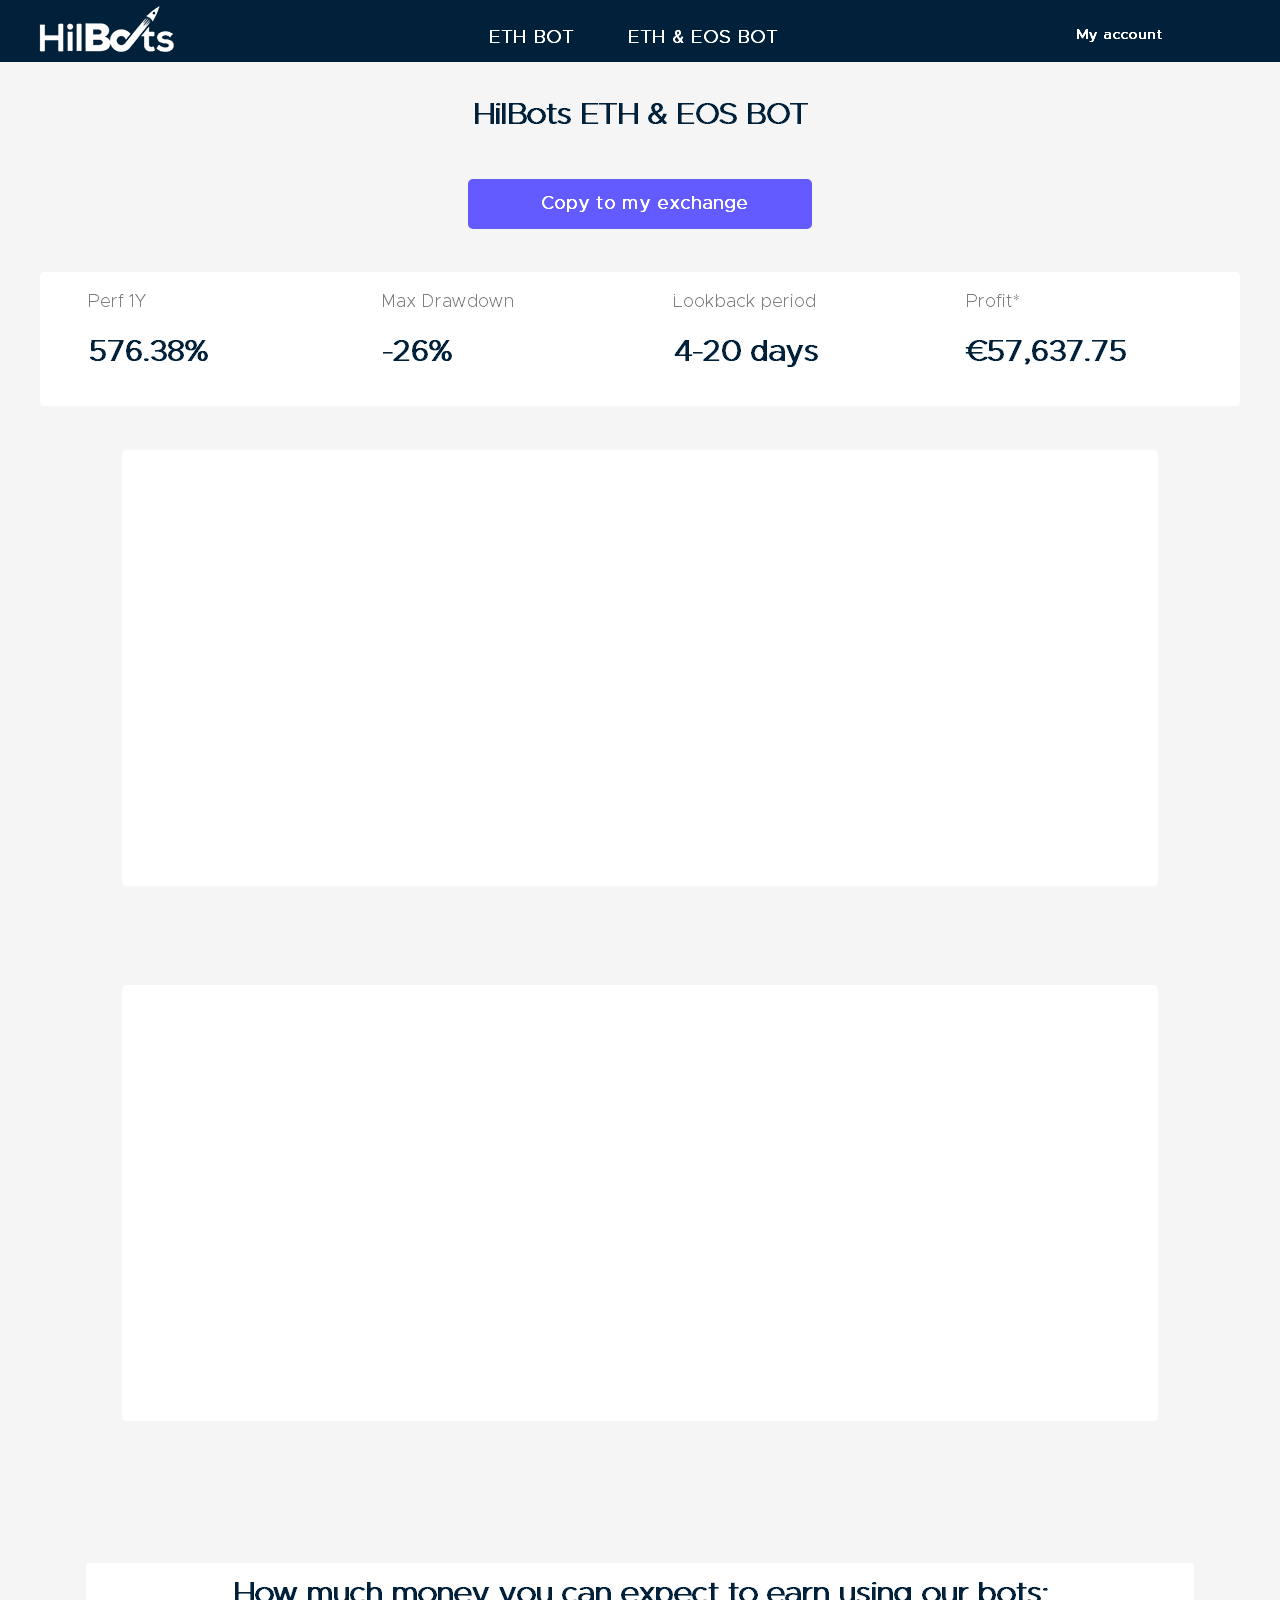
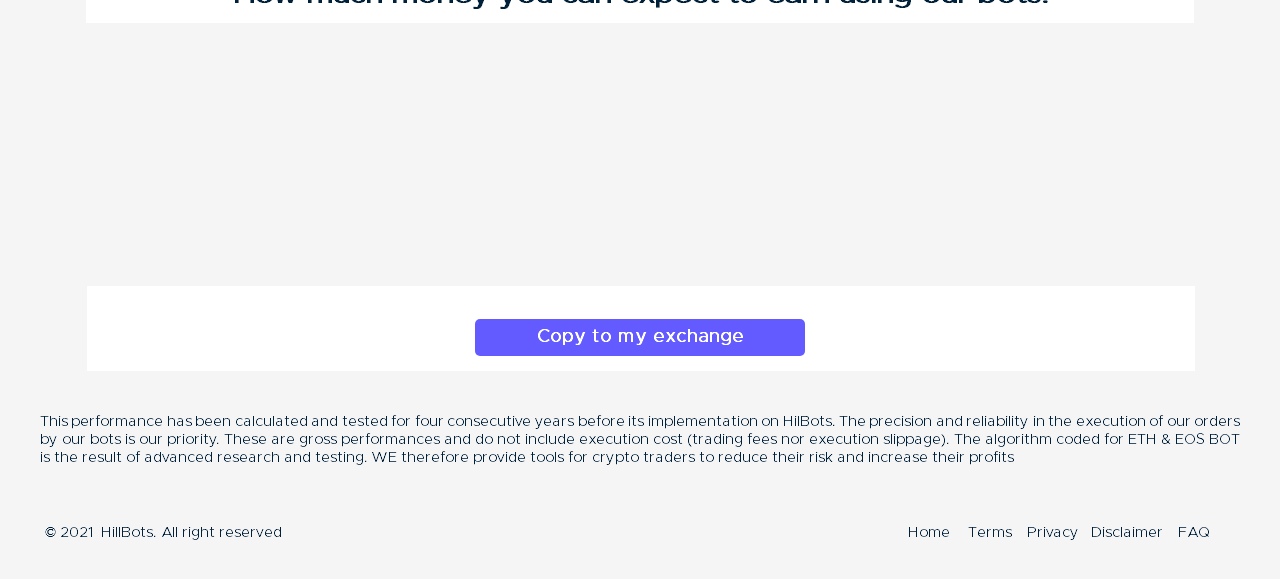
<file: access/eth---eos-bot.html>
<!DOCTYPE html>
<html class="nojs html css_verticalspacer" lang="es-ES">
 <head>

  <meta http-equiv="Content-type" content="text/html;charset=UTF-8"/>
  <meta name="generator" content="2018.0.0.379"/>
  
  <script type="text/javascript">
   // Update the 'nojs'/'js' class on the html node
document.documentElement.className = document.documentElement.className.replace(/\bnojs\b/g, 'js');

// Check that all required assets are uploaded and up-to-date
if(typeof Muse == "undefined") window.Muse = {}; window.Muse.assets = {"required":["museutils.js", "museconfig.js", "jquery.watch.js", "require.js", "eth---eos-bot-enter.css"], "outOfDate":[]};
</script>
  
  <link rel="shortcut icon" href="images/favicon.ico?crc=4099569896"/>
  <title>ETH &amp; EOS BOT-Enter</title>
  <!-- CSS -->
  <link rel="stylesheet" type="text/css" href="css/site_global.css?crc=4038565194"/>
  <link rel="stylesheet" type="text/css" href="css/eth---eos-bot-enter.css?crc=3981920386" id="pagesheet"/>
   </head>
 <body>

  <div class="clearfix" id="page"><!-- column -->
   <div class="position_content" id="page_position_content">
    <div class="clearfix colelem" id="pu7778"><!-- group -->
     <div class="browser_width grpelem" id="u7778-bw">
      <div id="u7778"><!-- group -->
       <div class="clearfix" id="u7778_align_to_page">
        <!-- m_editable region-id="editable-static-tag-U7790-BP_infinity" template="eth---eos-bot-enter.html" data-type="image" -->
        <div class="clip_frame grpelem" id="u7790" data-muse-uid="U7790" data-muse-type="img_frame"><!-- image -->
         <img class="block" id="u7790_img" src="images/logo-192.png?crc=3954758658" data-hidpi-src="images/logo-192_2x.png?crc=56539045" alt="" width="136" height="47" data-muse-src="images/logo-192.png?crc=3954758658"/>
        </div>
        <!-- /m_editable -->
       </div>
      </div>
     </div>
     <a class="nonblock nontext grpelem" id="u7789" href="https://edwardarchedev.github.io/hilbots.com/access/eth-bot"><!-- state-based BG images --><img id="u7789_states" alt="ETH BOT" src="images/blank.gif?crc=4208392903"/></a>
     <a class="nonblock nontext grpelem" id="u7794" href="https://edwardarchedev.github.io/hilbots.com/access/eth---eos-bot.html"><!-- state-based BG images --><img id="u7794_states" alt="ETH &amp; EOS BOT" src="images/blank.gif?crc=4208392903"/></a>
     <img class="grpelem" id="u8120" alt="My account" src="images/blank.gif?crc=4208392903"/><!-- state-based BG images -->
    </div>
    <div class="clearfix colelem" id="pu7792"><!-- group -->
     <div class="browser_width grpelem" id="u7792-bw">
      <div id="u7792"><!-- column -->
       <div class="clearfix" id="u7792_align_to_page">
        <img class="colelem" id="u7798-4" alt="HilBots ETH &amp; EOS BOT" width="1106" height="47" src="images/u7798-4.png?crc=4066756222" data-hidpi-src="images/u7798-4_2x.png?crc=203940598" data-IBE-flags="txtStyleSrc"/><!-- rasterized frame -->
        <!-- m_editable region-id="editable-static-tag-U7796" template="eth---eos-bot-enter.html" data-type="html" data-ice-options="clickable" data-ice-editable="link" -->
        <a class="nonblock nontext Button rounded-corners clearfix colelem" id="buttonu7796" href="https://edwardarchedev.github.io/hilbots.com/access/pay-enter.html" data-muse-uid="U7796"><!-- container box --><img class="grpelem" id="u7797" alt="Copy to my exchange" src="images/blank.gif?crc=4208392903"/><!-- state-based BG images --></a>
        <!-- /m_editable -->
        <div class="rounded-corners clearfix colelem" id="u7795"><!-- group -->
         <div class="clearfix grpelem" id="pu7808-4"><!-- column -->
          <img class="colelem" id="u7808-4" alt="Perf 1Y" width="214" height="33" src="images/u7808-4.png?crc=524525291" data-hidpi-src="images/u7808-4_2x.png?crc=146832436" data-IBE-flags="txtStyleSrc"/><!-- rasterized frame -->
          <img class="colelem" id="u7784-4" alt="576.38%" width="214" height="47" src="images/u7784-4.png?crc=201612187" data-hidpi-src="images/u7784-4_2x.png?crc=264245912" data-IBE-flags="txtStyleSrc"/><!-- rasterized frame -->
         </div>
         <div class="clearfix grpelem" id="pu7805-4"><!-- column -->
          <img class="colelem" id="u7805-4" alt="Max Drawdown" width="214" height="33" src="images/u7805-4.png?crc=75725537" data-hidpi-src="images/u7805-4_2x.png?crc=4161976991" data-IBE-flags="txtStyleSrc"/><!-- rasterized frame -->
          <img class="colelem" id="u7775-4" alt="-26%" width="214" height="47" src="images/u7775-4.png?crc=4180063506" data-hidpi-src="images/u7775-4_2x.png?crc=4000660182" data-IBE-flags="txtStyleSrc"/><!-- rasterized frame -->
         </div>
         <div class="clearfix grpelem" id="pu7806-4"><!-- column -->
          <img class="colelem" id="u7806-4" alt="Lookback period" width="214" height="33" src="images/u7806-4.png?crc=3793178042" data-hidpi-src="images/u7806-4_2x.png?crc=4186093761" data-IBE-flags="txtStyleSrc"/><!-- rasterized frame -->
          <img class="colelem" id="u7804-4" alt="4-20 days" width="214" height="47" src="images/u7804-4.png?crc=3888164317" data-hidpi-src="images/u7804-4_2x.png?crc=74486373" data-IBE-flags="txtStyleSrc"/><!-- rasterized frame -->
         </div>
         <div class="clearfix grpelem" id="pu7774-4"><!-- column -->
          <img class="colelem" id="u7774-4" alt="Profit*" width="214" height="33" src="images/u7774-4.png?crc=3989566489" data-hidpi-src="images/u7774-4_2x.png?crc=3932202285" data-IBE-flags="txtStyleSrc"/><!-- rasterized frame -->
          <img class="colelem" id="u7788-4" alt="€57,637.75" width="215" height="47" src="images/u7788-4.png?crc=361072854" data-hidpi-src="images/u7788-4_2x.png?crc=54901933" data-IBE-flags="txtStyleSrc"/><!-- rasterized frame -->
         </div>
        </div>
        <div class="clearfix colelem" id="pu7786"><!-- group -->
         <div class="rounded-corners grpelem" id="u7786"><!-- simple frame --></div>
         <div class="grpelem" id="u7777"><!-- custom html -->
          <iframe class="highcharts-iframe" src="https://app.everviz.com/embed/6S_dTLPxY/" title="Chart: ETH & EOS BOT" style="border: 0; width: 100%; height: 500px"></iframe>
         </div>
        </div>
        <div class="clearfix colelem" id="pu7810"><!-- group -->
         <div class="rounded-corners grpelem" id="u7810"><!-- simple frame --></div>
         <div class="grpelem" id="u7787"><!-- custom html -->
          <iframe class="highcharts-iframe" src="https://app.everviz.com/embed/Jd4ztZ_gf/" title="Chart: ETH BOT PROFIT" style="border: 0; width: 100%; height: 500px"></iframe>
         </div>
        </div>
        <div class="rounded-corners clearfix colelem" id="u7776"><!-- group -->
         <img class="grpelem" id="u7779-4" alt="How much money you can expect to earn using our bots:" width="1108" height="47" src="images/u7779-4.png?crc=475618429" data-hidpi-src="images/u7779-4_2x.png?crc=258020087" data-IBE-flags="txtStyleSrc"/><!-- rasterized frame -->
        </div>
        <div class="clearfix colelem" id="pu7793-4"><!-- group -->
         <img class="grpelem" id="u7793-4" alt="This performance has been calculated and tested for four consecutive years before its implementation on HilBots. The precision and reliability in the execution of our orders by our bots is our priority. These are gross performances and do not include execution cost (trading fees nor execution slippage). The algorithm coded for ETH &amp; EOS BOT is the result of advanced research and testing. WE therefore provide tools for crypto traders to reduce their risk and increase their profits" width="1200" height="110" src="images/u7793-4.png?crc=4145492182" data-hidpi-src="images/u7793-4_2x.png?crc=223621134" data-IBE-flags="txtStyleSrc"/><!-- rasterized frame -->
         <div class="grpelem" id="u7785"><!-- custom html -->
          <div class="calconic-calculator"  data-calculatorid="604802c270c2f30029e85770"></div>
<script>
  (function() { var qs,j,q,s,d=document, gi=d.getElementById,
  ce=d.createElement, gt=d.getElementsByTagName,
  id="calconic_", b="https://cdn.calconic.com/static/js/";
  if(!gi.call(d,id)) { j=ce.call(d,"script"); j.id=id; j.type="text/javascript"; j.async=true;
  j.dataset.calconic=true;
  j.src=b+"calconic.min.js"; q=gt.call(d,"script")[0]; q.parentNode.insertBefore(j,q) }
})();
</script>


         </div>
         <div class="clearfix grpelem" id="u7803"><!-- group -->
          <!-- m_editable region-id="editable-static-tag-U7800" template="eth---eos-bot-enter.html" data-type="html" data-ice-options="clickable" data-ice-editable="link" -->
          <a class="nonblock nontext Button rounded-corners clearfix grpelem" id="buttonu7800" href="https://edwardarchedev.github.io/hilbots.com/access/pay-enter.html" data-muse-uid="U7800"><!-- container box --><img class="grpelem" id="u7801" alt="Copy to my exchange" src="images/blank.gif?crc=4208392903"/><!-- state-based BG images --></a>
          <!-- /m_editable -->
         </div>
        </div>
        <div class="clearfix colelem" id="pu7802-4"><!-- group -->
         <img class="grpelem" id="u7802-4" alt="© 2021 HillBots. All right reserved" width="246" height="36" src="images/u7802-4.png?crc=3932661221" data-hidpi-src="images/u7802-4_2x.png?crc=4089036009" data-IBE-flags="txtStyleSrc"/><!-- rasterized frame -->
         <img class="grpelem" id="u7809-4" alt="Home " width="64" height="36" src="images/u7809-4.png?crc=4077483498" data-hidpi-src="images/u7809-4_2x.png?crc=485374992" data-IBE-flags="txtStyleSrc"/><!-- rasterized frame -->
         <img class="grpelem" id="u7783-4" alt="Terms" width="58" height="36" src="images/u7783-4.png?crc=3885706876" data-hidpi-src="images/u7783-4_2x.png?crc=71093725" data-IBE-flags="txtStyleSrc"/><!-- rasterized frame -->
         <img class="grpelem" id="u7799-4" alt="Privacy" width="68" height="36" src="images/u7799-4.png?crc=414530791" data-hidpi-src="images/u7799-4_2x.png?crc=149680540" data-IBE-flags="txtStyleSrc"/><!-- rasterized frame -->
         <img class="grpelem" id="u7782-4" alt="Disclaimer" width="80" height="36" src="images/u7782-4.png?crc=4099626798" data-hidpi-src="images/u7782-4_2x.png?crc=3980190801" data-IBE-flags="txtStyleSrc"/><!-- rasterized frame -->
         <img class="grpelem" id="u7807-4" alt="FAQ" width="50" height="36" src="images/u7807-4.png?crc=3836398114" data-hidpi-src="images/u7807-4_2x.png?crc=248123201" data-IBE-flags="txtStyleSrc"/><!-- rasterized frame -->
        </div>
       </div>
      </div>
     </div>
     <img class="grpelem" id="u8117" alt="My account" src="images/blank.gif?crc=4208392903"/><!-- state-based BG images -->
    </div>
    <div class="verticalspacer" data-offset-top="2116" data-content-above-spacer="2116" data-content-below-spacer="0"></div>
   </div>
  </div>
  <div class="preload_images">
   <img class="preload" src="images/u7789_states-r.png?crc=221404226" alt=""/>
   <img class="preload" src="images/u7789_states-r_2x.png?crc=3793999858" alt=""/>
   <img class="preload" src="images/u7794_states-r.png?crc=3821624089" alt=""/>
   <img class="preload" src="images/u7794_states-r_2x.png?crc=464504365" alt=""/>
   <img class="preload" src="images/u8120-r.png?crc=4138045278" alt=""/>
   <img class="preload" src="images/u8120-r_2x.png?crc=39289818" alt=""/>
   <img class="preload" src="images/u7797-r.png?crc=531944814" alt=""/>
   <img class="preload" src="images/u7797-r_2x.png?crc=4174313757" alt=""/>
   <img class="preload" src="images/u7801-r.png?crc=531944814" alt=""/>
   <img class="preload" src="images/u7801-r_2x.png?crc=4174313757" alt=""/>
   <img class="preload" src="images/u8117-r.png?crc=4138045278" alt=""/>
   <img class="preload" src="images/u8117-r_2x.png?crc=39289818" alt=""/>
  </div>
  <!-- Other scripts -->
  <script type="text/javascript">
   // Decide weather to suppress missing file error or not based on preference setting
var suppressMissingFileError = false
</script>
  <script type="text/javascript">
   window.Muse.assets.check=function(d){if(!window.Muse.assets.checked){window.Muse.assets.checked=!0;var b={},c=function(a,b){if(window.getComputedStyle){var c=window.getComputedStyle(a,null);return c&&c.getPropertyValue(b)||c&&c[b]||""}if(document.documentElement.currentStyle)return(c=a.currentStyle)&&c[b]||a.style&&a.style[b]||"";return""},a=function(a){if(a.match(/^rgb/))return a=a.replace(/\s+/g,"").match(/([\d\,]+)/gi)[0].split(","),(parseInt(a[0])<<16)+(parseInt(a[1])<<8)+parseInt(a[2]);if(a.match(/^\#/))return parseInt(a.substr(1),
16);return 0},g=function(g){for(var f=document.getElementsByTagName("link"),h=0;h<f.length;h++)if("text/css"==f[h].type){var i=(f[h].href||"").match(/\/?css\/([\w\-]+\.css)\?crc=(\d+)/);if(!i||!i[1]||!i[2])break;b[i[1]]=i[2]}f=document.createElement("div");f.className="version";f.style.cssText="display:none; width:1px; height:1px;";document.getElementsByTagName("body")[0].appendChild(f);for(h=0;h<Muse.assets.required.length;){var i=Muse.assets.required[h],l=i.match(/([\w\-\.]+)\.(\w+)$/),k=l&&l[1]?
l[1]:null,l=l&&l[2]?l[2]:null;switch(l.toLowerCase()){case "css":k=k.replace(/\W/gi,"_").replace(/^([^a-z])/gi,"_$1");f.className+=" "+k;k=a(c(f,"color"));l=a(c(f,"backgroundColor"));k!=0||l!=0?(Muse.assets.required.splice(h,1),"undefined"!=typeof b[i]&&(k!=b[i]>>>24||l!=(b[i]&16777215))&&Muse.assets.outOfDate.push(i)):h++;f.className="version";break;case "js":h++;break;default:throw Error("Unsupported file type: "+l);}}d?d().jquery!="1.8.3"&&Muse.assets.outOfDate.push("jquery-1.8.3.min.js"):Muse.assets.required.push("jquery-1.8.3.min.js");
f.parentNode.removeChild(f);if(Muse.assets.outOfDate.length||Muse.assets.required.length)f="Puede que determinados archivos falten en el servidor o sean incorrectos. Limpie la cache del navegador e inténtelo de nuevo. Si el problema persiste, póngase en contacto con el administrador del sitio web.",g&&Muse.assets.outOfDate.length&&(f+="\nOut of date: "+Muse.assets.outOfDate.join(",")),g&&Muse.assets.required.length&&(f+="\nMissing: "+Muse.assets.required.join(",")),suppressMissingFileError?(f+="\nUse SuppressMissingFileError key in AppPrefs.xml to show missing file error pop up.",console.log(f)):alert(f)};location&&location.search&&location.search.match&&location.search.match(/muse_debug/gi)?
setTimeout(function(){g(!0)},5E3):g()}};
var muse_init=function(){require.config({baseUrl:""});require(["jquery","museutils","whatinput","jquery.watch"],function(d){var $ = d;$(document).ready(function(){try{
window.Muse.assets.check($);/* body */
Muse.Utils.transformMarkupToFixBrowserProblemsPreInit();/* body */
Muse.Utils.detectScreenResolution();/* HiDPI screens */
Muse.Utils.prepHyperlinks(true);/* body */
Muse.Utils.resizeHeight('.browser_width');/* resize height */
Muse.Utils.requestAnimationFrame(function() { $('body').addClass('initialized'); });/* mark body as initialized */
Muse.Utils.makeButtonsVisibleAfterSettingMinWidth();/* body */
Muse.Utils.fullPage('#page');/* 100% height page */
Muse.Utils.showWidgetsWhenReady();/* body */
Muse.Utils.transformMarkupToFixBrowserProblems();/* body */
}catch(b){if(b&&"function"==typeof b.notify?b.notify():Muse.Assert.fail("Error calling selector function: "+b),false)throw b;}})})};

</script>
  <!-- RequireJS script -->
  <script src="scripts/require.js?crc=4157109226" type="text/javascript" async data-main="scripts/museconfig.js?crc=4153641093" onload="if (requirejs) requirejs.onError = function(requireType, requireModule) { if (requireType && requireType.toString && requireType.toString().indexOf && 0 <= requireType.toString().indexOf('#scripterror')) window.Muse.assets.check(); }" onerror="window.Muse.assets.check();"></script>
   </body>
</html>
</file>
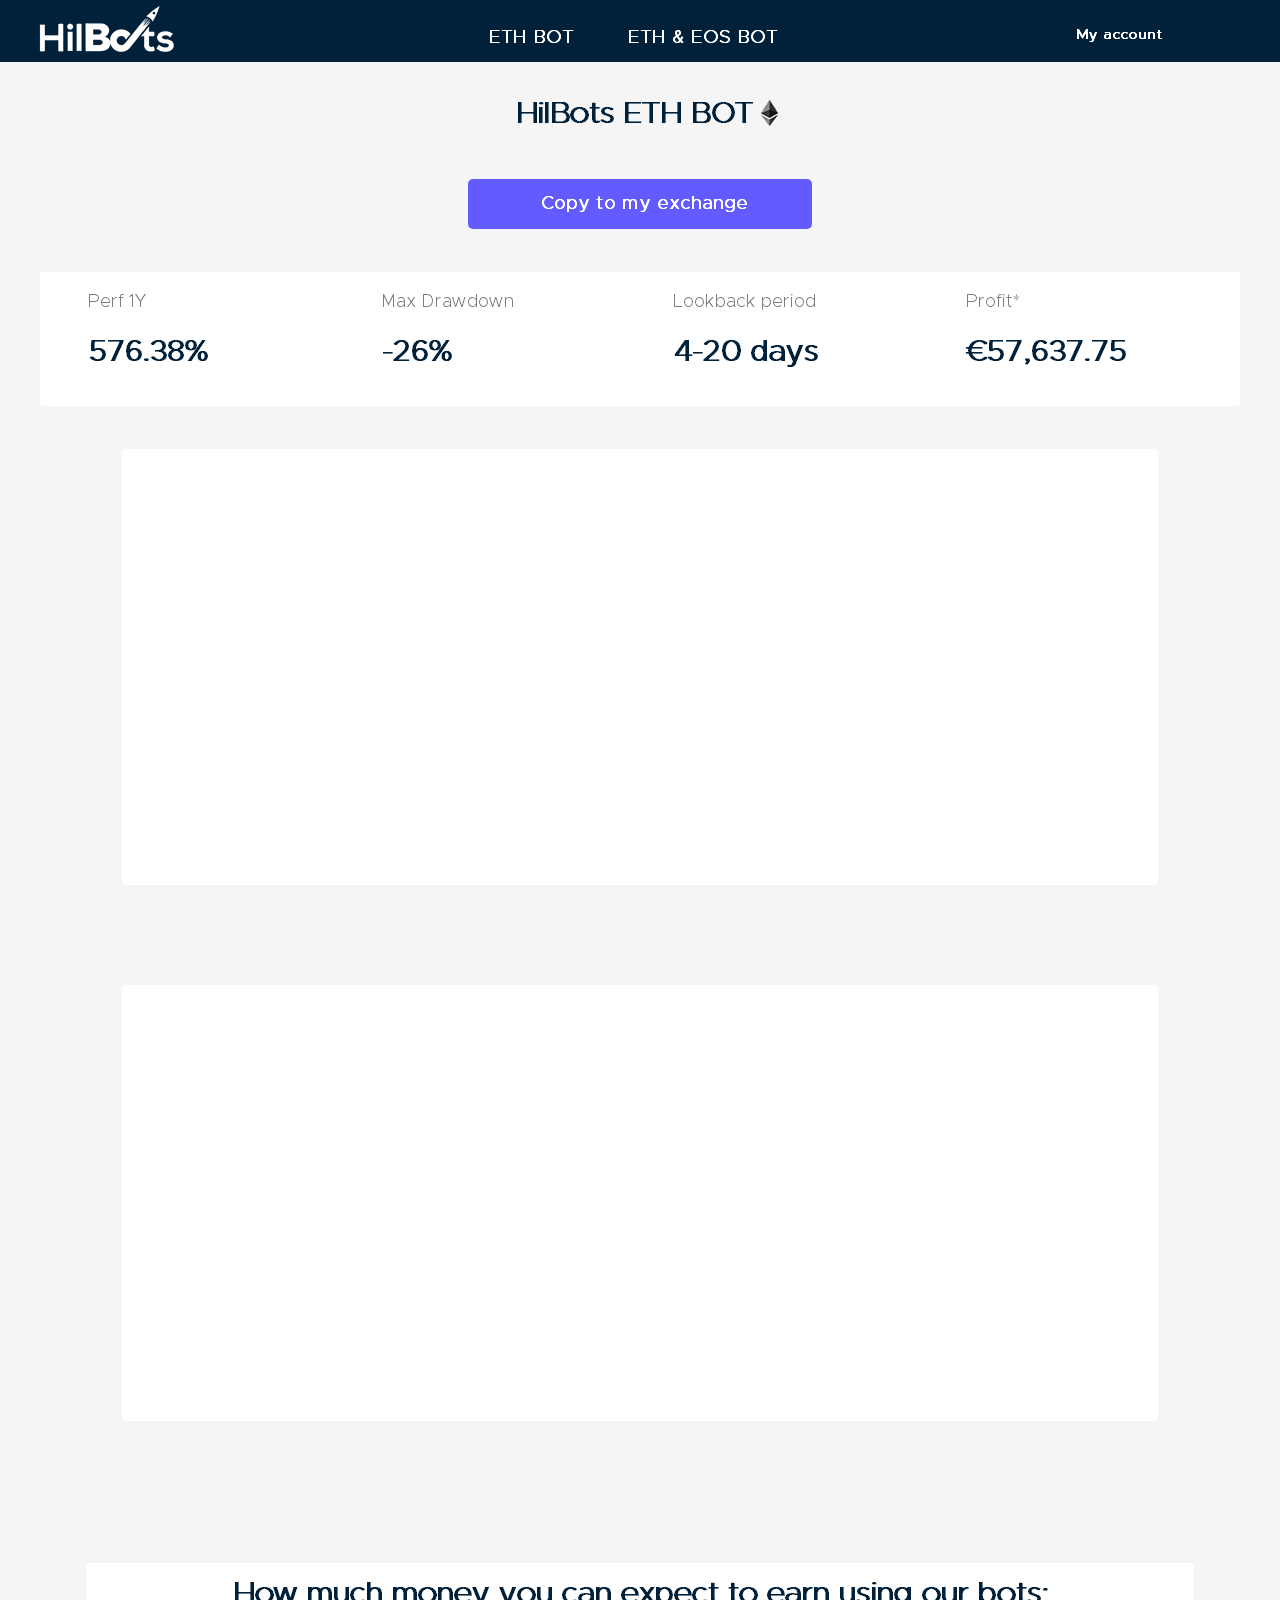
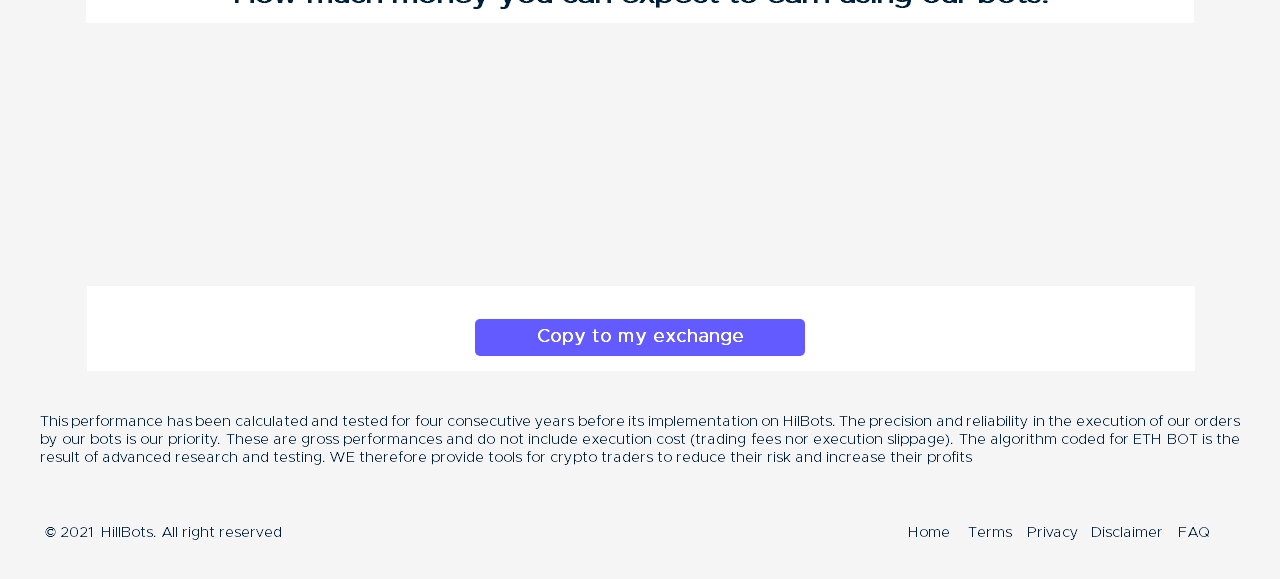
<file: access/eth-bot.html>
<!DOCTYPE html>
<html class="nojs html css_verticalspacer" lang="es-ES">
 <head>

  <meta http-equiv="Content-type" content="text/html;charset=UTF-8"/>
  <meta name="generator" content="2018.0.0.379"/>
  
  <script type="text/javascript">
   // Update the 'nojs'/'js' class on the html node
document.documentElement.className = document.documentElement.className.replace(/\bnojs\b/g, 'js');

// Check that all required assets are uploaded and up-to-date
if(typeof Muse == "undefined") window.Muse = {}; window.Muse.assets = {"required":["museutils.js", "museconfig.js", "jquery.watch.js", "require.js", "eth-bot-enter.css"], "outOfDate":[]};
</script>
  
  <link rel="shortcut icon" href="images/favicon.ico?crc=4099569896"/>
  <title>ETH BOT-Enter</title>
  <!-- CSS -->
  <link rel="stylesheet" type="text/css" href="css/site_global.css?crc=4038565194"/>
  <link rel="stylesheet" type="text/css" href="css/eth-bot-enter.css?crc=4202390331" id="pagesheet"/>
   </head>
 <body>

  <div class="clearfix" id="page"><!-- column -->
   <div class="position_content" id="page_position_content">
    <div class="clearfix colelem" id="pu7692"><!-- group -->
     <div class="browser_width grpelem" id="u7692-bw">
      <div id="u7692"><!-- group -->
       <div class="clearfix" id="u7692_align_to_page">
        <!-- m_editable region-id="editable-static-tag-U7669-BP_infinity" template="eth-bot-enter.html" data-type="image" -->
        <div class="clip_frame grpelem" id="u7669" data-muse-uid="U7669" data-muse-type="img_frame"><!-- image -->
         <img class="block" id="u7669_img" src="images/logo-192.png?crc=3954758658" data-hidpi-src="images/logo-192_2x.png?crc=56539045" alt="" width="136" height="47" data-muse-src="images/logo-192.png?crc=3954758658"/>
        </div>
        <!-- /m_editable -->
       </div>
      </div>
     </div>
     <a class="nonblock nontext grpelem" id="u7684" href="https://edwardarchedev.github.io/hilbots.com/access/eth-bot.html"><!-- state-based BG images --><img id="u7684_states" alt="ETH BOT" src="images/blank.gif?crc=4208392903"/></a>
     <a class="nonblock nontext grpelem" id="u7695" href="https://edwardarchedev.github.io/hilbots.com/access/eth---eos-bot.html"><!-- state-based BG images --><img id="u7695_states" alt="ETH &amp; EOS BOT" src="images/blank.gif?crc=4208392903"/></a>
     <img class="grpelem" id="u8123" alt="My account" src="images/blank.gif?crc=4208392903"/><!-- state-based BG images -->
    </div>
    <div class="browser_width colelem" id="u7681-bw">
     <div id="u7681"><!-- column -->
      <div class="clearfix" id="u7681_align_to_page">
       <div class="clearfix colelem" id="pu7687-4"><!-- group -->
        <img class="grpelem" id="u7687-4" alt="HilBots ETH BOT" width="1106" height="47" src="images/u7687-4.png?crc=324358005" data-hidpi-src="images/u7687-4_2x.png?crc=3914541007" data-IBE-flags="txtStyleSrc"/><!-- rasterized frame -->
        <!-- m_editable region-id="editable-static-tag-U7661-BP_infinity" template="eth-bot-enter.html" data-type="image" -->
        <div class="clip_frame grpelem" id="u7661" data-muse-uid="U7661" data-muse-type="img_frame"><!-- image -->
         <img class="block" id="u7661_img" src="images/eth%20logo.png?crc=4042256611" data-hidpi-src="images/eth%20logo_2x.png?crc=36239476" alt="" width="17" height="26" data-muse-src="images/eth%20logo.png?crc=4042256611"/>
        </div>
        <!-- /m_editable -->
       </div>
       <!-- m_editable region-id="editable-static-tag-U7675" template="eth-bot-enter.html" data-type="html" data-ice-options="clickable" data-ice-editable="link" -->
       <a class="nonblock nontext Button rounded-corners clearfix colelem" id="buttonu7675" href="https://edwardarchedev.github.io/hilbots.com/access/pay-enter.html" data-muse-uid="U7675"><!-- container box --><img class="grpelem" id="u7676" alt="Copy to my exchange" src="images/blank.gif?crc=4208392903"/><!-- state-based BG images --></a>
       <!-- /m_editable -->
       <div class="rounded-corners clearfix colelem" id="u7672"><!-- group -->
        <div class="clearfix grpelem" id="pu7673-4"><!-- column -->
         <img class="colelem" id="u7673-4" alt="Perf 1Y" width="214" height="33" src="images/u7673-4.png?crc=524525291" data-hidpi-src="images/u7673-4_2x.png?crc=146832436" data-IBE-flags="txtStyleSrc"/><!-- rasterized frame -->
         <img class="colelem" id="u7668-4" alt="576.38%" width="214" height="47" src="images/u7668-4.png?crc=201612187" data-hidpi-src="images/u7668-4_2x.png?crc=264245912" data-IBE-flags="txtStyleSrc"/><!-- rasterized frame -->
        </div>
        <div class="clearfix grpelem" id="pu7680-4"><!-- column -->
         <img class="colelem" id="u7680-4" alt="Max Drawdown" width="214" height="33" src="images/u7680-4.png?crc=75725537" data-hidpi-src="images/u7680-4_2x.png?crc=4161976991" data-IBE-flags="txtStyleSrc"/><!-- rasterized frame -->
         <img class="colelem" id="u7694-4" alt="-26%" width="214" height="47" src="images/u7694-4.png?crc=4180063506" data-hidpi-src="images/u7694-4_2x.png?crc=4000660182" data-IBE-flags="txtStyleSrc"/><!-- rasterized frame -->
        </div>
        <div class="clearfix grpelem" id="pu7690-4"><!-- column -->
         <img class="colelem" id="u7690-4" alt="Lookback period" width="214" height="33" src="images/u7690-4.png?crc=3793178042" data-hidpi-src="images/u7690-4_2x.png?crc=4186093761" data-IBE-flags="txtStyleSrc"/><!-- rasterized frame -->
         <img class="colelem" id="u7664-4" alt="4-20 days" width="214" height="47" src="images/u7664-4.png?crc=3888164317" data-hidpi-src="images/u7664-4_2x.png?crc=74486373" data-IBE-flags="txtStyleSrc"/><!-- rasterized frame -->
        </div>
        <div class="clearfix grpelem" id="pu7699-4"><!-- column -->
         <img class="colelem" id="u7699-4" alt="Profit*" width="214" height="33" src="images/u7699-4.png?crc=3989566489" data-hidpi-src="images/u7699-4_2x.png?crc=3932202285" data-IBE-flags="txtStyleSrc"/><!-- rasterized frame -->
         <img class="colelem" id="u7691-4" alt="€57,637.75" width="215" height="47" src="images/u7691-4.png?crc=361072854" data-hidpi-src="images/u7691-4_2x.png?crc=54901933" data-IBE-flags="txtStyleSrc"/><!-- rasterized frame -->
        </div>
       </div>
       <div class="clearfix colelem" id="pu7700"><!-- group -->
        <div class="rounded-corners grpelem" id="u7700"><!-- simple frame --></div>
        <div class="grpelem" id="u7682"><!-- custom html -->
         <iframe class="highcharts-iframe" src="https://app.everviz.com/embed/-Ks9r8_LE/" title="Chart: " style="border: 0; width: 100%; height: 500px"></iframe>
        </div>
       </div>
       <div class="clearfix colelem" id="pu7679"><!-- group -->
        <div class="rounded-corners grpelem" id="u7679"><!-- simple frame --></div>
        <div class="grpelem" id="u7689"><!-- custom html -->
         <iframe class="highcharts-iframe" src="https://app.everviz.com/embed/Jd4ztZ_gf/" title="Chart: ETH BOT PROFIT" style="border: 0; width: 100%; height: 500px"></iframe>
        </div>
       </div>
       <div class="rounded-corners clearfix colelem" id="u7696"><!-- group -->
        <img class="grpelem" id="u7677-4" alt="How much money you can expect to earn using our bots:" width="1108" height="47" src="images/u7677-4.png?crc=475618429" data-hidpi-src="images/u7677-4_2x.png?crc=258020087" data-IBE-flags="txtStyleSrc"/><!-- rasterized frame -->
       </div>
       <div class="clearfix colelem" id="pu7688-4"><!-- group -->
        <img class="grpelem" id="u7688-4" alt="This performance has been calculated and tested for four consecutive years before its implementation on HilBots. The precision and reliability in the execution of our orders by our bots is our priority. These are gross performances and do not include execution cost (trading fees nor execution slippage). The algorithm coded for ETH BOT is the result of advanced research and testing. WE therefore provide tools for crypto traders to reduce their risk and increase their profits" width="1200" height="110" src="images/u7688-4.png?crc=36747560" data-hidpi-src="images/u7688-4_2x.png?crc=294513860" data-IBE-flags="txtStyleSrc"/><!-- rasterized frame -->
        <div class="grpelem" id="u7698"><!-- custom html -->
         <div class="calconic-calculator"  data-calculatorid="604802c270c2f30029e85770"></div>
<script>
  (function() { var qs,j,q,s,d=document, gi=d.getElementById,
  ce=d.createElement, gt=d.getElementsByTagName,
  id="calconic_", b="https://cdn.calconic.com/static/js/";
  if(!gi.call(d,id)) { j=ce.call(d,"script"); j.id=id; j.type="text/javascript"; j.async=true;
  j.dataset.calconic=true;
  j.src=b+"calconic.min.js"; q=gt.call(d,"script")[0]; q.parentNode.insertBefore(j,q) }
})();
</script>


        </div>
        <div class="clearfix grpelem" id="u7671"><!-- group -->
         <!-- m_editable region-id="editable-static-tag-U7685" template="eth-bot-enter.html" data-type="html" data-ice-options="clickable" data-ice-editable="link" -->
         <a class="nonblock nontext Button rounded-corners clearfix grpelem" id="buttonu7685" href="https://edwardarchedev.github.io/hilbots.com/access/pay-enter.html" data-muse-uid="U7685"><!-- container box --><img class="grpelem" id="u7686" alt="Copy to my exchange" src="images/blank.gif?crc=4208392903"/><!-- state-based BG images --></a>
         <!-- /m_editable -->
        </div>
       </div>
       <div class="clearfix colelem" id="pu7667-4"><!-- group -->
        <img class="grpelem" id="u7667-4" alt="© 2021 HillBots. All right reserved" width="246" height="36" src="images/u7667-4.png?crc=3932661221" data-hidpi-src="images/u7667-4_2x.png?crc=4089036009" data-IBE-flags="txtStyleSrc"/><!-- rasterized frame -->
        <img class="grpelem" id="u7678-4" alt="Home " width="64" height="36" src="images/u7678-4.png?crc=4077483498" data-hidpi-src="images/u7678-4_2x.png?crc=485374992" data-IBE-flags="txtStyleSrc"/><!-- rasterized frame -->
        <img class="grpelem" id="u7683-4" alt="Terms" width="58" height="36" src="images/u7683-4.png?crc=3885706876" data-hidpi-src="images/u7683-4_2x.png?crc=71093725" data-IBE-flags="txtStyleSrc"/><!-- rasterized frame -->
        <img class="grpelem" id="u7693-4" alt="Privacy" width="68" height="36" src="images/u7693-4.png?crc=414530791" data-hidpi-src="images/u7693-4_2x.png?crc=149680540" data-IBE-flags="txtStyleSrc"/><!-- rasterized frame -->
        <img class="grpelem" id="u7663-4" alt="Disclaimer" width="80" height="36" src="images/u7663-4.png?crc=4099626798" data-hidpi-src="images/u7663-4_2x.png?crc=3980190801" data-IBE-flags="txtStyleSrc"/><!-- rasterized frame -->
        <img class="grpelem" id="u7674-4" alt="FAQ" width="50" height="36" src="images/u7674-4.png?crc=3836398114" data-hidpi-src="images/u7674-4_2x.png?crc=248123201" data-IBE-flags="txtStyleSrc"/><!-- rasterized frame -->
       </div>
      </div>
     </div>
    </div>
    <div class="verticalspacer" data-offset-top="2116" data-content-above-spacer="2116" data-content-below-spacer="0"></div>
   </div>
  </div>
  <div class="preload_images">
   <img class="preload" src="images/u7684_states-r.png?crc=221404226" alt=""/>
   <img class="preload" src="images/u7684_states-r_2x.png?crc=3793999858" alt=""/>
   <img class="preload" src="images/u7695_states-r.png?crc=3821624089" alt=""/>
   <img class="preload" src="images/u7695_states-r_2x.png?crc=464504365" alt=""/>
   <img class="preload" src="images/u8123-r.png?crc=4138045278" alt=""/>
   <img class="preload" src="images/u8123-r_2x.png?crc=39289818" alt=""/>
   <img class="preload" src="images/u7676-r.png?crc=531944814" alt=""/>
   <img class="preload" src="images/u7676-r_2x.png?crc=4174313757" alt=""/>
   <img class="preload" src="images/u7686-r.png?crc=531944814" alt=""/>
   <img class="preload" src="images/u7686-r_2x.png?crc=4174313757" alt=""/>
  </div>
  <!-- Other scripts -->
  <script type="text/javascript">
   // Decide weather to suppress missing file error or not based on preference setting
var suppressMissingFileError = false
</script>
  <script type="text/javascript">
   window.Muse.assets.check=function(d){if(!window.Muse.assets.checked){window.Muse.assets.checked=!0;var b={},c=function(a,b){if(window.getComputedStyle){var c=window.getComputedStyle(a,null);return c&&c.getPropertyValue(b)||c&&c[b]||""}if(document.documentElement.currentStyle)return(c=a.currentStyle)&&c[b]||a.style&&a.style[b]||"";return""},a=function(a){if(a.match(/^rgb/))return a=a.replace(/\s+/g,"").match(/([\d\,]+)/gi)[0].split(","),(parseInt(a[0])<<16)+(parseInt(a[1])<<8)+parseInt(a[2]);if(a.match(/^\#/))return parseInt(a.substr(1),
16);return 0},g=function(g){for(var f=document.getElementsByTagName("link"),h=0;h<f.length;h++)if("text/css"==f[h].type){var i=(f[h].href||"").match(/\/?css\/([\w\-]+\.css)\?crc=(\d+)/);if(!i||!i[1]||!i[2])break;b[i[1]]=i[2]}f=document.createElement("div");f.className="version";f.style.cssText="display:none; width:1px; height:1px;";document.getElementsByTagName("body")[0].appendChild(f);for(h=0;h<Muse.assets.required.length;){var i=Muse.assets.required[h],l=i.match(/([\w\-\.]+)\.(\w+)$/),k=l&&l[1]?
l[1]:null,l=l&&l[2]?l[2]:null;switch(l.toLowerCase()){case "css":k=k.replace(/\W/gi,"_").replace(/^([^a-z])/gi,"_$1");f.className+=" "+k;k=a(c(f,"color"));l=a(c(f,"backgroundColor"));k!=0||l!=0?(Muse.assets.required.splice(h,1),"undefined"!=typeof b[i]&&(k!=b[i]>>>24||l!=(b[i]&16777215))&&Muse.assets.outOfDate.push(i)):h++;f.className="version";break;case "js":h++;break;default:throw Error("Unsupported file type: "+l);}}d?d().jquery!="1.8.3"&&Muse.assets.outOfDate.push("jquery-1.8.3.min.js"):Muse.assets.required.push("jquery-1.8.3.min.js");
f.parentNode.removeChild(f);if(Muse.assets.outOfDate.length||Muse.assets.required.length)f="Puede que determinados archivos falten en el servidor o sean incorrectos. Limpie la cache del navegador e inténtelo de nuevo. Si el problema persiste, póngase en contacto con el administrador del sitio web.",g&&Muse.assets.outOfDate.length&&(f+="\nOut of date: "+Muse.assets.outOfDate.join(",")),g&&Muse.assets.required.length&&(f+="\nMissing: "+Muse.assets.required.join(",")),suppressMissingFileError?(f+="\nUse SuppressMissingFileError key in AppPrefs.xml to show missing file error pop up.",console.log(f)):alert(f)};location&&location.search&&location.search.match&&location.search.match(/muse_debug/gi)?
setTimeout(function(){g(!0)},5E3):g()}};
var muse_init=function(){require.config({baseUrl:""});require(["jquery","museutils","whatinput","jquery.watch"],function(d){var $ = d;$(document).ready(function(){try{
window.Muse.assets.check($);/* body */
Muse.Utils.transformMarkupToFixBrowserProblemsPreInit();/* body */
Muse.Utils.detectScreenResolution();/* HiDPI screens */
Muse.Utils.prepHyperlinks(true);/* body */
Muse.Utils.resizeHeight('.browser_width');/* resize height */
Muse.Utils.requestAnimationFrame(function() { $('body').addClass('initialized'); });/* mark body as initialized */
Muse.Utils.makeButtonsVisibleAfterSettingMinWidth();/* body */
Muse.Utils.fullPage('#page');/* 100% height page */
Muse.Utils.showWidgetsWhenReady();/* body */
Muse.Utils.transformMarkupToFixBrowserProblems();/* body */
}catch(b){if(b&&"function"==typeof b.notify?b.notify():Muse.Assert.fail("Error calling selector function: "+b),false)throw b;}})})};

</script>
  <!-- RequireJS script -->
  <script src="scripts/require.js?crc=4157109226" type="text/javascript" async data-main="scripts/museconfig.js?crc=4153641093" onload="if (requirejs) requirejs.onError = function(requireType, requireModule) { if (requireType && requireType.toString && requireType.toString().indexOf && 0 <= requireType.toString().indexOf('#scripterror')) window.Muse.assets.check(); }" onerror="window.Muse.assets.check();"></script>
   </body>
</html>
</file>
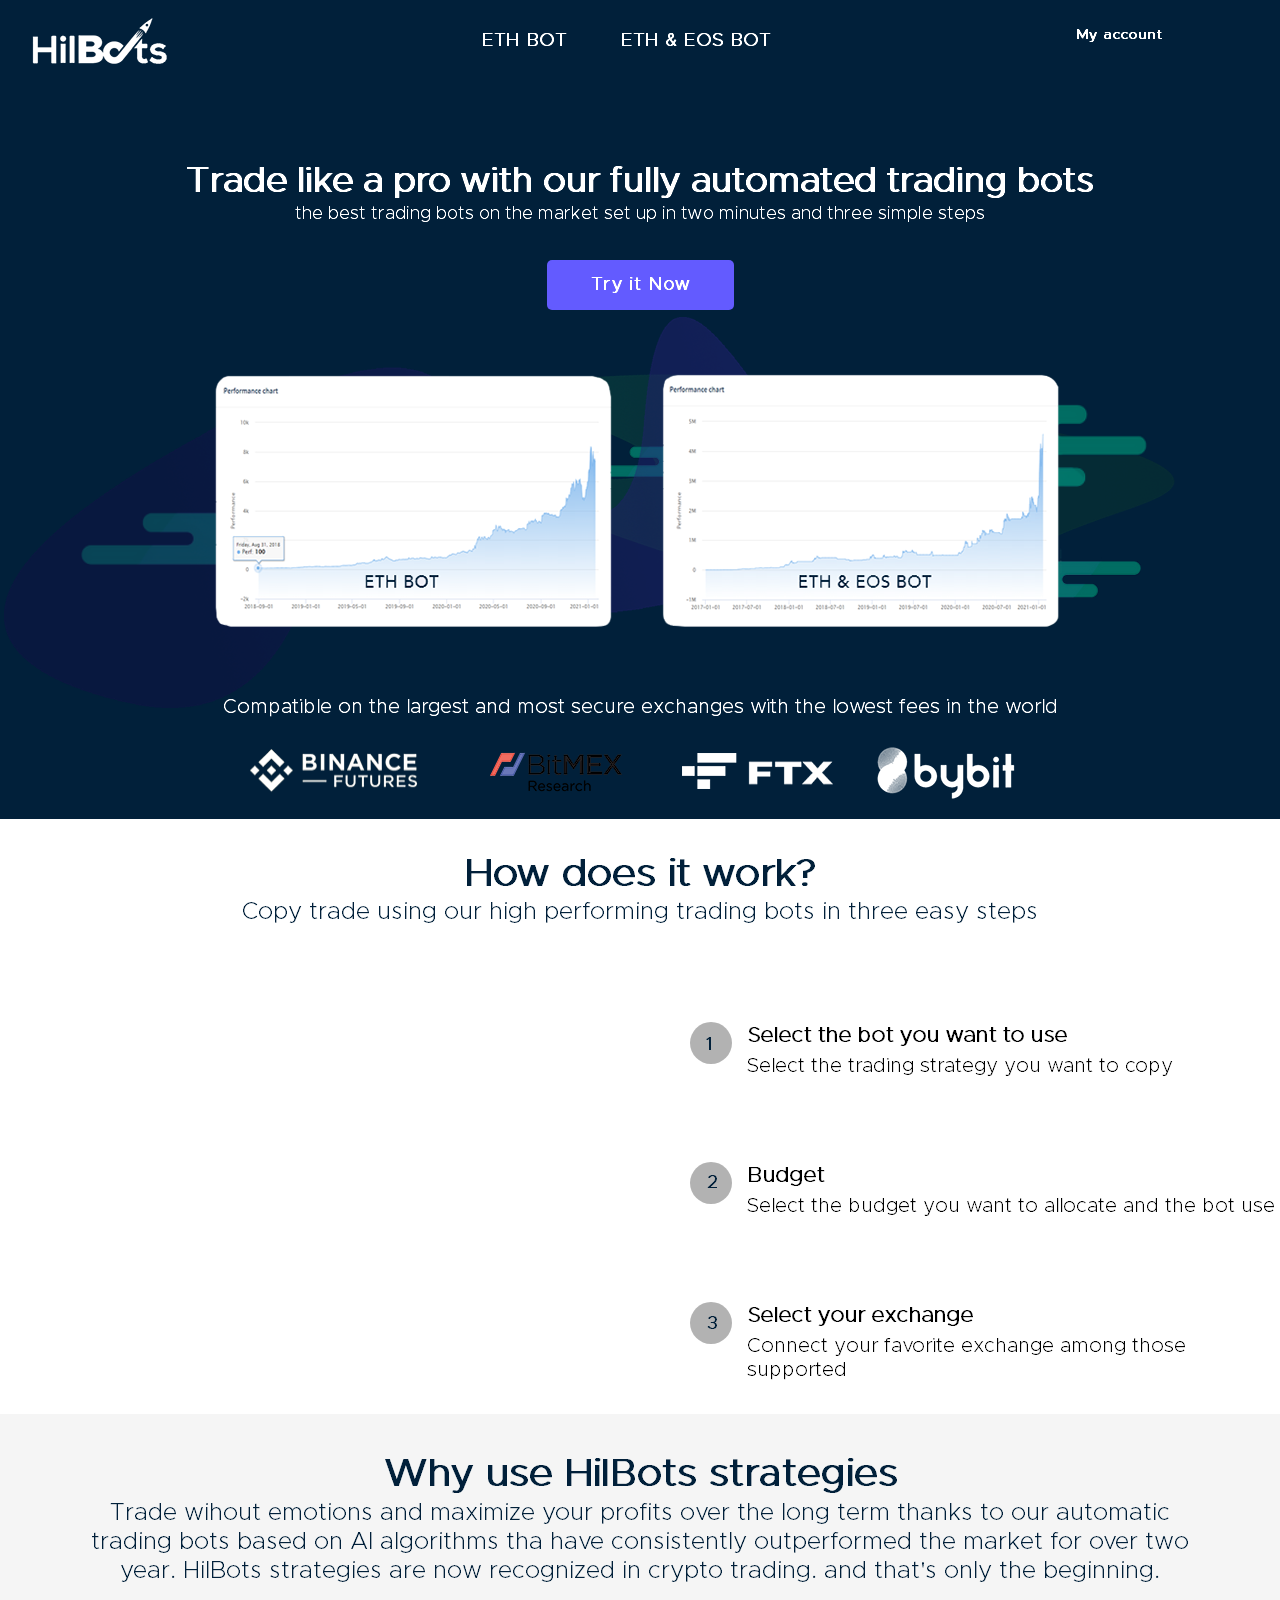
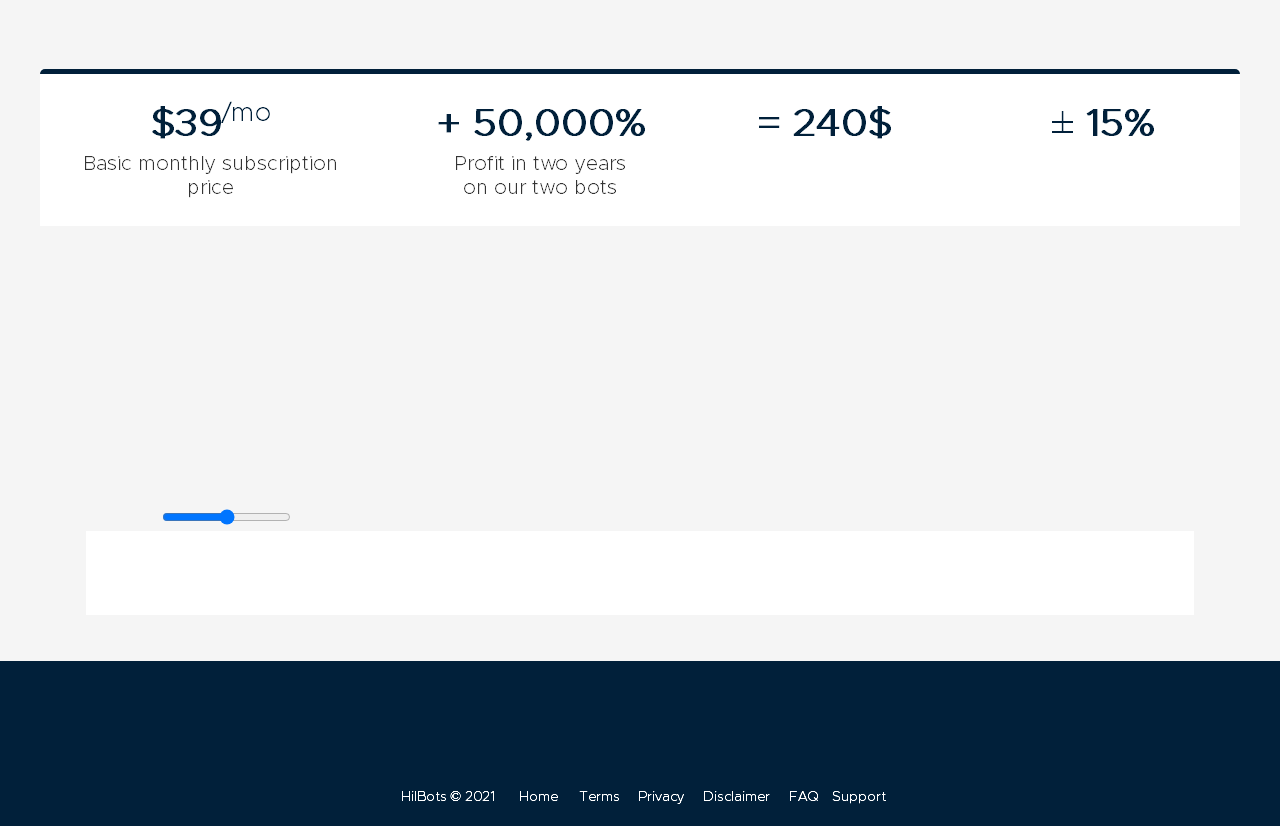
<file: access/hilbots-enter.html>
<!DOCTYPE html>
<html class="nojs html css_verticalspacer" lang="es-ES">
 <head>

  <meta http-equiv="Content-type" content="text/html;charset=UTF-8"/>
  <meta name="generator" content="2018.0.0.379"/>
  
  <script type="text/javascript">
   // Update the 'nojs'/'js' class on the html node
document.documentElement.className = document.documentElement.className.replace(/\bnojs\b/g, 'js');

// Check that all required assets are uploaded and up-to-date
if(typeof Muse == "undefined") window.Muse = {}; window.Muse.assets = {"required":["museutils.js", "museconfig.js", "jquery.watch.js", "require.js", "hilbots-enter.css"], "outOfDate":[]};
</script>
  
  <link rel="shortcut icon" href="images/hilbots-enter-favicon.ico?crc=4099569896"/>
  <title>HilBots-Enter</title>
  <!-- CSS -->
  <link rel="stylesheet" type="text/css" href="css/site_global.css?crc=4038565194"/>
  <link rel="stylesheet" type="text/css" href="css/hilbots-enter.css?crc=87311690" id="pagesheet"/>
    <!--HTML Widget code-->
  
<style type="text/css">#u8021.size_fluid_width_height iframe { position:absolute; left:0; top:0; }</style>

 </head>
 <body>

  <div class="clearfix" id="page"><!-- column -->
   <div class="position_content" id="page_position_content">
    <a class="anchor_item colelem" id="up"></a>
    <div class="clearfix colelem" id="pphome"><!-- group -->
     <div class="clearfix grpelem" id="phome"><!-- column -->
      <a class="anchor_item colelem" id="home"></a>
      <a class="anchor_item colelem" id="about"></a>
     </div>
     <div class="browser_width grpelem" id="u8032-bw">
      <div id="u8032"><!-- column -->
       <div class="clearfix" id="u8032_align_to_page">
        <img class="colelem" id="u8010-6" alt="Trade like a pro with our fully automated trading bots the best trading bots on the market set up in two minutes and three simple steps " width="1156" height="77" src="images/u8010-6.png?crc=4072257917" data-hidpi-src="images/u8010-6_2x.png?crc=4136025737" data-IBE-flags="txtStyleSrc"/><!-- rasterized frame -->
        <!-- m_editable region-id="editable-static-tag-U8038" template="hilbots-enter.html" data-type="html" data-ice-options="clickable" data-ice-editable="link" -->
        <a class="nonblock nontext Button rounded-corners clearfix colelem" id="buttonu8038" href="https://edwardarchedev.github.io/hilbots.com/access/eth-bot.html" data-muse-uid="U8038"><!-- container box --><img class="grpelem" id="u8039" alt="Try it Now" src="images/blank.gif?crc=4208392903"/><!-- state-based BG images --></a>
        <!-- /m_editable -->
        <div class="clearfix colelem" id="pu8060"><!-- group -->
         <!-- m_editable region-id="editable-static-tag-U8060-BP_infinity" template="hilbots-enter.html" data-type="image" -->
         <div class="clip_frame grpelem" id="u8060" data-muse-uid="U8060" data-muse-type="img_frame"><!-- image -->
          <img class="block" id="u8060_img" src="images/green%20shape.png?crc=3919273099" alt="" width="716" height="227" data-muse-src="images/green%20shape.png?crc=3919273099"/>
         </div>
         <!-- /m_editable -->
         <!-- m_editable region-id="editable-static-tag-U8069-BP_infinity" template="hilbots-enter.html" data-type="image" -->
         <div class="clip_frame grpelem" id="u8069" data-muse-uid="U8069" data-muse-type="img_frame"><!-- image -->
          <img class="block" id="u8069_img" src="images/cloud181x31.png?crc=185479149" alt="" width="81" height="31" data-muse-src="images/cloud181x31.png?crc=185479149"/>
         </div>
         <!-- /m_editable -->
         <!-- m_editable region-id="editable-static-tag-U8078-BP_infinity" template="hilbots-enter.html" data-type="image" -->
         <div class="clip_frame grpelem" id="u8078" data-muse-uid="U8078" data-muse-type="img_frame"><!-- image -->
          <img class="block" id="u8078_img" src="images/cloud4.png?crc=510697134" alt="" width="104" height="83" data-muse-src="images/cloud4.png?crc=510697134"/>
         </div>
         <!-- /m_editable -->
         <img class="grpelem" id="u8034-4" alt="Compatible on the largest and most secure exchanges with the lowest fees in the world" width="1108" height="53" src="images/u8034-4.png?crc=4173512825" data-hidpi-src="images/u8034-4_2x.png?crc=204801394" data-IBE-flags="txtStyleSrc"/><!-- rasterized frame -->
         <!-- m_editable region-id="editable-static-tag-U8005-BP_infinity" template="hilbots-enter.html" data-type="image" -->
         <div class="clip_frame grpelem" id="u8005" data-muse-uid="U8005" data-muse-type="img_frame"><!-- image -->
          <img class="block" id="u8005_img" src="images/cloud1.png?crc=3952483463" alt="" width="140" height="53" data-muse-src="images/cloud1.png?crc=3952483463"/>
         </div>
         <!-- /m_editable -->
         <!-- m_editable region-id="editable-static-tag-U8011-BP_infinity" template="hilbots-enter.html" data-type="image" -->
         <div class="clip_frame grpelem" id="u8011" data-muse-uid="U8011" data-muse-type="img_frame"><!-- image -->
          <img class="block" id="u8011_img" src="images/purple%20shape.png?crc=297057326" data-hidpi-src="images/purple%20shape_2x.png?crc=3911723629" alt="" width="822" height="391" data-muse-src="images/purple%20shape.png?crc=297057326"/>
         </div>
         <!-- /m_editable -->
        </div>
        <div class="clearfix colelem" id="pu8053"><!-- group -->
         <!-- m_editable region-id="editable-static-tag-U8053-BP_infinity" template="hilbots-enter.html" data-type="image" -->
         <div class="clip_frame grpelem" id="u8053" data-muse-uid="U8053" data-muse-type="img_frame"><!-- image -->
          <img class="block" id="u8053_img" src="images/bnb-fb.png?crc=4139282285" data-hidpi-src="images/bnb-fb_2x.png?crc=4146757082" alt="" width="195" height="49" data-muse-src="images/bnb-fb.png?crc=4139282285"/>
         </div>
         <!-- /m_editable -->
         <!-- m_editable region-id="editable-static-tag-U8074-BP_infinity" template="hilbots-enter.html" data-type="image" -->
         <div class="clip_frame grpelem" id="u8074" data-muse-uid="U8074" data-muse-type="img_frame"><!-- image -->
          <img class="block" id="u8074_img" src="images/bitmex.png?crc=159573563" data-hidpi-src="images/bitmex_2x.png?crc=4107533172" alt="" width="143" height="48" data-muse-src="images/bitmex.png?crc=159573563"/>
         </div>
         <!-- /m_editable -->
         <!-- m_editable region-id="editable-static-tag-U8063-BP_infinity" template="hilbots-enter.html" data-type="image" -->
         <div class="clip_frame grpelem" id="u8063" data-muse-uid="U8063" data-muse-type="img_frame"><!-- image -->
          <img class="block" id="u8063_img" src="images/ftx.png?crc=3865315688" data-hidpi-src="images/ftx_2x.png?crc=303883745" alt="" width="151" height="36" data-muse-src="images/ftx.png?crc=3865315688"/>
         </div>
         <!-- /m_editable -->
         <!-- m_editable region-id="editable-static-tag-U8072-BP_infinity" template="hilbots-enter.html" data-type="image" -->
         <div class="clip_frame grpelem" id="u8072" data-muse-uid="U8072" data-muse-type="img_frame"><!-- image -->
          <img class="block" id="u8072_img" src="images/bb.png?crc=365912659" data-hidpi-src="images/bb_2x.png?crc=3945487851" alt="" width="194" height="52" data-muse-src="images/bb.png?crc=365912659"/>
         </div>
         <!-- /m_editable -->
        </div>
       </div>
      </div>
     </div>
     <div class="browser_width grpelem" id="u8041-bw">
      <div id="u8041"><!-- group -->
       <div class="clearfix" id="u8041_align_to_page">
        <!-- m_editable region-id="editable-static-tag-U8043-BP_infinity" template="hilbots-enter.html" data-type="image" -->
        <div class="clip_frame grpelem" id="u8043" data-muse-uid="U8043" data-muse-type="img_frame"><!-- image -->
         <img class="block" id="u8043_img" src="images/logo-192.png?crc=3954758658" data-hidpi-src="images/logo-192_2x.png?crc=56539045" alt="" width="136" height="47" data-muse-src="images/logo-192.png?crc=3954758658"/>
        </div>
        <!-- /m_editable -->
       </div>
      </div>
     </div>
     <a class="nonblock nontext grpelem" id="u8085" href="https://edwardarchedev.github.io/hilbots.com/access/eth-bot.html"><!-- state-based BG images --><img id="u8085_states" alt="ETH BOT" src="images/blank.gif?crc=4208392903"/></a>
     <a class="nonblock nontext grpelem" id="u8057" href="https://edwardarchedev.github.io/hilbots.com/access/eth---eos-bot.html"><!-- state-based BG images --><img id="u8057_states" alt="ETH &amp; EOS BOT" src="images/blank.gif?crc=4208392903"/></a>
     <img class="grpelem" id="u8126" alt="My account" src="images/blank.gif?crc=4208392903"/><!-- state-based BG images -->
     <!-- m_editable region-id="editable-static-tag-U8003-BP_infinity" template="hilbots-enter.html" data-type="image" -->
     <div class="clip_frame grpelem" id="u8003" data-muse-uid="U8003" data-muse-type="img_frame" data-mu-ie-matrix="progid:DXImageTransform.Microsoft.Matrix(M11=-1,M12=0,M21=0,M22=-1,SizingMethod='auto expand')" data-mu-ie-matrix-dx="0" data-mu-ie-matrix-dy="0"><!-- image -->
      <img class="block" id="u8003_img" src="images/cloud199x38.png?crc=509086536" alt="" width="98" height="37" data-muse-src="images/cloud199x38.png?crc=509086536"/>
     </div>
     <!-- /m_editable -->
     <!-- m_editable region-id="editable-static-tag-U8013-BP_infinity" template="hilbots-enter.html" data-type="image" -->
     <div class="clip_frame grpelem" id="u8013" data-muse-uid="U8013" data-muse-type="img_frame"><!-- image -->
      <img class="block" id="u8013_img" src="images/datos.png?crc=45787237" alt="" width="1042" height="330" data-muse-src="images/datos.png?crc=45787237"/>
     </div>
     <!-- /m_editable -->
    </div>
    <img class="colelem" id="u8023-4" alt="How does it work?" width="1160" height="48" src="images/u8023-4.png?crc=3892242738" data-hidpi-src="images/u8023-4_2x.png?crc=4025398338" data-IBE-flags="txtStyleSrc"/><!-- rasterized frame -->
    <img class="colelem" id="u8027-4" alt="Copy trade using our high performing trading bots in three easy steps" width="1160" height="47" src="images/u8027-4.png?crc=3827423012" data-hidpi-src="images/u8027-4_2x.png?crc=4130197110" data-IBE-flags="txtStyleSrc"/><!-- rasterized frame -->
    <div class="clearfix colelem" id="pu8021"><!-- group -->
     <div class="size_fixed grpelem" id="u8021"><!-- custom html -->
      
    <iframe class="actAsDiv" style="width:100%;height:100%;" src="//player.vimeo.com/video/304100381?title=0&amp;byline=0&amp;portrait=0&amp;color=FFFFFF&amp;autoplay=0&amp;loop=0&amp;wmode=transparent" frameborder="0" webkitAllowFullScreen mozallowfullscreen allowFullScreen></iframe>

     </div>
     <div class="clearfix grpelem" id="ppu8031"><!-- column -->
      <div class="clearfix colelem" id="pu8031"><!-- group -->
       <div class="grpelem" id="u8031"><!-- simple frame --></div>
       <img class="grpelem" id="u8059-4" alt="1" width="21" height="24" src="images/u8059-4.png?crc=384411561" data-hidpi-src="images/u8059-4_2x.png?crc=105767447" data-IBE-flags="txtStyleSrc"/><!-- rasterized frame -->
      </div>
      <div class="clearfix colelem" id="pu8037"><!-- group -->
       <div class="grpelem" id="u8037"><!-- simple frame --></div>
       <img class="grpelem" id="u8080-4" alt="2" width="21" height="24" src="images/u8080-4.png?crc=4136286117" data-hidpi-src="images/u8080-4_2x.png?crc=462570324" data-IBE-flags="txtStyleSrc"/><!-- rasterized frame -->
      </div>
      <div class="clearfix colelem" id="pu8048"><!-- group -->
       <div class="grpelem" id="u8048"><!-- simple frame --></div>
       <img class="grpelem" id="u8084-4" alt="3" width="21" height="24" src="images/u8084-4.png?crc=120955638" data-hidpi-src="images/u8084-4_2x.png?crc=94209461" data-IBE-flags="txtStyleSrc"/><!-- rasterized frame -->
      </div>
     </div>
     <div class="clearfix grpelem" id="ppu8042-4"><!-- column -->
      <div class="clearfix colelem" id="pu8042-4"><!-- group -->
       <img class="grpelem" id="u8042-4" alt="Select the bot you want to use" width="540" height="42" src="images/u8042-4.png?crc=402251610" data-hidpi-src="images/u8042-4_2x.png?crc=4027735007" data-IBE-flags="txtStyleSrc"/><!-- rasterized frame -->
       <img class="grpelem" id="u8052-4" alt="Select the trading strategy you want to copy" width="540" height="51" src="images/u8052-4.png?crc=217439892" data-hidpi-src="images/u8052-4_2x.png?crc=433104684" data-IBE-flags="txtStyleSrc"/><!-- rasterized frame -->
      </div>
      <div class="clearfix colelem" id="pu8028-4"><!-- group -->
       <img class="grpelem" id="u8028-4" alt="Budget" width="540" height="42" src="images/u8028-4.png?crc=260968392" data-hidpi-src="images/u8028-4_2x.png?crc=4215643921" data-IBE-flags="txtStyleSrc"/><!-- rasterized frame -->
       <img class="grpelem" id="u8033-4" alt="Select the budget you want to allocate and the bot use" width="540" height="51" src="images/u8033-4.png?crc=4072792392" data-hidpi-src="images/u8033-4_2x.png?crc=4117212358" data-IBE-flags="txtStyleSrc"/><!-- rasterized frame -->
      </div>
      <div class="clearfix colelem" id="pu8020-4"><!-- group -->
       <img class="grpelem" id="u8020-4" alt="Select your exchange" width="540" height="42" src="images/u8020-4.png?crc=3910957274" data-hidpi-src="images/u8020-4_2x.png?crc=3923506998" data-IBE-flags="txtStyleSrc"/><!-- rasterized frame -->
       <img class="grpelem" id="u8024-4" alt="Connect your favorite exchange among those supported" width="540" height="51" src="images/u8024-4.png?crc=4174024484" data-hidpi-src="images/u8024-4_2x.png?crc=3792992790" data-IBE-flags="txtStyleSrc"/><!-- rasterized frame -->
      </div>
     </div>
    </div>
    <div class="clearfix colelem" id="pu8062"><!-- group -->
     <div class="browser_width grpelem" id="u8062-bw">
      <div id="u8062"><!-- column -->
       <div class="clearfix" id="u8062_align_to_page">
        <img class="colelem" id="u8071-4" alt="Why use HilBots strategies" width="1160" height="48" src="images/u8071-4.png?crc=149467416" data-hidpi-src="images/u8071-4_2x.png?crc=3820278854" data-IBE-flags="txtStyleSrc"/><!-- rasterized frame -->
        <img class="colelem" id="u8083-8" alt="Trade wihout emotions and maximize your profits over the long term thanks to our automatic trading bots based on AI algorithms tha have consistently outperformed the market for over two year. HilBots strategies are now recognized in crypto trading. and that's only the beginning." width="1200" height="113" src="images/u8083-8.png?crc=4123629157" data-hidpi-src="images/u8083-8_2x.png?crc=3761659889" data-IBE-flags="txtStyleSrc"/><!-- rasterized frame -->
        <div class="clearfix colelem" id="u8022"><!-- column -->
         <div class="rounded-corners colelem" id="u8026"><!-- simple frame --></div>
         <div class="clearfix colelem" id="pu8030-5"><!-- group -->
          <img class="grpelem" id="u8030-5" alt="$39/mo" width="300" height="48" src="images/u8030-5.png?crc=132529505" data-hidpi-src="images/u8030-5_2x.png?crc=220272928" data-IBE-flags="txtStyleSrc"/><!-- rasterized frame -->
          <img class="grpelem" id="u8036-4" alt="+ 50,000%" width="300" height="48" src="images/u8036-4.png?crc=3998109232" data-hidpi-src="images/u8036-4_2x.png?crc=319753084" data-IBE-flags="txtStyleSrc"/><!-- rasterized frame -->
          <img class="grpelem" id="u8047-4" alt="= 240$" width="248" height="48" src="images/u8047-4.png?crc=312902905" data-hidpi-src="images/u8047-4_2x.png?crc=3775150598" data-IBE-flags="txtStyleSrc"/><!-- rasterized frame -->
          <img class="grpelem" id="u8058-4" alt="± 15%" width="248" height="48" src="images/u8058-4.png?crc=90061653" data-hidpi-src="images/u8058-4_2x.png?crc=4024608889" data-IBE-flags="txtStyleSrc"/><!-- rasterized frame -->
         </div>
         <div class="clearfix colelem" id="pu8068-6"><!-- group -->
          <img class="grpelem" id="u8068-6" alt="Basic monthly subscription price" width="300" height="51" src="images/u8068-6.png?crc=4004477928" data-hidpi-src="images/u8068-6_2x.png?crc=3902807928" data-IBE-flags="txtStyleSrc"/><!-- rasterized frame -->
          <img class="grpelem" id="u8077-6" alt="Profit in two years on our two bots" width="300" height="51" src="images/u8077-6.png?crc=306270550" data-hidpi-src="images/u8077-6_2x.png?crc=148928365" data-IBE-flags="txtStyleSrc"/><!-- rasterized frame -->
         </div>
        </div>
        <div class="clearfix colelem" id="pu8040"><!-- group -->
         <div class="grpelem" id="u8040"><!-- custom html -->
          <input type="range">
<style>
    #custom + .range, // range outside the handle 
    #custom ~ .handle .range { // range inside the handle 
        background: -moz-linear-gradient(left, red 0%, green 100%);
        background: -webkit-linear-gradient(left, red 0%, green 100%);
        background: linear-gradient(to right, red 0%, green 100%);
    }
</style>
<script>
    $("input").rsSliderLens({
        step: 1,
        paddingStart: 0.1,
        paddingEnd: 0.1,
        min: -20,
        max: 20,
        ruler: {
            labels: {
                values: [-20, -10, 0, 10, 20],
                onCustomLabel: function(event, value) {
                    return value > 0 ? '+' + value : value;
                },
                onCustomAttrs: function(event, value) {
                    if (value < 0) return { style: 'fill:red' };
                    if (value > 0) return { style: 'fill:green' };
                    // no style defined for zero, so returns nothing (or undefined)
                }
            }
        },
        onCreate: function (event) {
            // append a new child <label> element to the .handle
            $(event.currentTarget).nextAll(".handle").append("<label>");
        },
        onChange: function (event, value) {
            // use the <label> element created at run-time, to display the current value
            var $labelElement = $(event.currentTarget).nextAll(".handle").children("label");
            $labelElement.text(value < 0 ? value : ((value > 0 ? '+' : '') + value));
        }
    });
</script>


         </div>
         <div class="Button rounded-corners clearfix grpelem" id="buttonu8049"><!-- container box -->
          <img class="grpelem" id="u8050" alt="Try it Now" src="images/blank.gif?crc=4208392903"/><!-- state-based BG images -->
         </div>
        </div>
       </div>
      </div>
     </div>
     <div class="browser_width grpelem" id="u8082-bw">
      <div id="u8082"><!-- group -->
       <div class="clearfix" id="u8082_align_to_page">
        <img class="grpelem" id="u8025-4" alt="HilBots © 2021 " width="116" height="36" src="images/u8025-4.png?crc=328149634" data-hidpi-src="images/u8025-4_2x.png?crc=281654491" data-IBE-flags="txtStyleSrc"/><!-- rasterized frame -->
        <img class="grpelem" id="u8029-4" alt="Home " width="64" height="36" src="images/u8029-4.png?crc=404731472" data-hidpi-src="images/u8029-4_2x.png?crc=15952950" data-IBE-flags="txtStyleSrc"/><!-- rasterized frame -->
        <img class="grpelem" id="u8035-4" alt="Terms" width="58" height="36" src="images/u8035-4.png?crc=3863420012" data-hidpi-src="images/u8035-4_2x.png?crc=308477622" data-IBE-flags="txtStyleSrc"/><!-- rasterized frame -->
        <img class="grpelem" id="u8045-4" alt="Privacy" width="68" height="36" src="images/u8045-4.png?crc=482173864" data-hidpi-src="images/u8045-4_2x.png?crc=308685670" data-IBE-flags="txtStyleSrc"/><!-- rasterized frame -->
        <img class="grpelem" id="u8055-4" alt="Disclaimer" width="80" height="36" src="images/u8055-4.png?crc=4242930609" data-hidpi-src="images/u8055-4_2x.png?crc=3839582464" data-IBE-flags="txtStyleSrc"/><!-- rasterized frame -->
        <img class="grpelem" id="u8067-4" alt="FAQ" width="50" height="36" src="images/u8067-4.png?crc=26316599" data-hidpi-src="images/u8067-4_2x.png?crc=4107171927" data-IBE-flags="txtStyleSrc"/><!-- rasterized frame -->
        <img class="grpelem" id="u8076-4" alt="Support" width="62" height="36" src="images/u8076-4.png?crc=4092324779" data-hidpi-src="images/u8076-4_2x.png?crc=36751978" data-IBE-flags="txtStyleSrc"/><!-- rasterized frame -->
       </div>
      </div>
     </div>
     <div class="grpelem" id="u8046"><!-- custom html -->
      <div class="calconic-calculator"  data-calculatorid="604802c270c2f30029e85770"></div>
<script>
  (function() { var qs,j,q,s,d=document, gi=d.getElementById,
  ce=d.createElement, gt=d.getElementsByTagName,
  id="calconic_", b="https://cdn.calconic.com/static/js/";
  if(!gi.call(d,id)) { j=ce.call(d,"script"); j.id=id; j.type="text/javascript"; j.async=true;
  j.dataset.calconic=true;
  j.src=b+"calconic.min.js"; q=gt.call(d,"script")[0]; q.parentNode.insertBefore(j,q) }
})();
</script>


     </div>
     <div class="grpelem" id="u8056"><!-- simple frame --></div>
    </div>
    <div class="verticalspacer" data-offset-top="2426" data-content-above-spacer="2426" data-content-below-spacer="0"></div>
   </div>
  </div>
  <div class="preload_images">
   <img class="preload" src="images/u8039-r.png?crc=290482208" alt=""/>
   <img class="preload" src="images/u8039-r_2x.png?crc=3956391947" alt=""/>
   <img class="preload" src="images/u8085_states-r.png?crc=221404226" alt=""/>
   <img class="preload" src="images/u8085_states-r_2x.png?crc=3793999858" alt=""/>
   <img class="preload" src="images/u8057_states-r.png?crc=3821624089" alt=""/>
   <img class="preload" src="images/u8057_states-r_2x.png?crc=464504365" alt=""/>
   <img class="preload" src="images/u8126-r.png?crc=4138045278" alt=""/>
   <img class="preload" src="images/u8126-r_2x.png?crc=39289818" alt=""/>
   <img class="preload" src="images/u8050-r.png?crc=290482208" alt=""/>
   <img class="preload" src="images/u8050-r_2x.png?crc=3956391947" alt=""/>
  </div>
  <!-- Other scripts -->
  <script type="text/javascript">
   // Decide weather to suppress missing file error or not based on preference setting
var suppressMissingFileError = false
</script>
  <script type="text/javascript">
   window.Muse.assets.check=function(d){if(!window.Muse.assets.checked){window.Muse.assets.checked=!0;var b={},c=function(a,b){if(window.getComputedStyle){var c=window.getComputedStyle(a,null);return c&&c.getPropertyValue(b)||c&&c[b]||""}if(document.documentElement.currentStyle)return(c=a.currentStyle)&&c[b]||a.style&&a.style[b]||"";return""},a=function(a){if(a.match(/^rgb/))return a=a.replace(/\s+/g,"").match(/([\d\,]+)/gi)[0].split(","),(parseInt(a[0])<<16)+(parseInt(a[1])<<8)+parseInt(a[2]);if(a.match(/^\#/))return parseInt(a.substr(1),
16);return 0},g=function(g){for(var f=document.getElementsByTagName("link"),h=0;h<f.length;h++)if("text/css"==f[h].type){var i=(f[h].href||"").match(/\/?css\/([\w\-]+\.css)\?crc=(\d+)/);if(!i||!i[1]||!i[2])break;b[i[1]]=i[2]}f=document.createElement("div");f.className="version";f.style.cssText="display:none; width:1px; height:1px;";document.getElementsByTagName("body")[0].appendChild(f);for(h=0;h<Muse.assets.required.length;){var i=Muse.assets.required[h],l=i.match(/([\w\-\.]+)\.(\w+)$/),k=l&&l[1]?
l[1]:null,l=l&&l[2]?l[2]:null;switch(l.toLowerCase()){case "css":k=k.replace(/\W/gi,"_").replace(/^([^a-z])/gi,"_$1");f.className+=" "+k;k=a(c(f,"color"));l=a(c(f,"backgroundColor"));k!=0||l!=0?(Muse.assets.required.splice(h,1),"undefined"!=typeof b[i]&&(k!=b[i]>>>24||l!=(b[i]&16777215))&&Muse.assets.outOfDate.push(i)):h++;f.className="version";break;case "js":h++;break;default:throw Error("Unsupported file type: "+l);}}d?d().jquery!="1.8.3"&&Muse.assets.outOfDate.push("jquery-1.8.3.min.js"):Muse.assets.required.push("jquery-1.8.3.min.js");
f.parentNode.removeChild(f);if(Muse.assets.outOfDate.length||Muse.assets.required.length)f="Puede que determinados archivos falten en el servidor o sean incorrectos. Limpie la cache del navegador e inténtelo de nuevo. Si el problema persiste, póngase en contacto con el administrador del sitio web.",g&&Muse.assets.outOfDate.length&&(f+="\nOut of date: "+Muse.assets.outOfDate.join(",")),g&&Muse.assets.required.length&&(f+="\nMissing: "+Muse.assets.required.join(",")),suppressMissingFileError?(f+="\nUse SuppressMissingFileError key in AppPrefs.xml to show missing file error pop up.",console.log(f)):alert(f)};location&&location.search&&location.search.match&&location.search.match(/muse_debug/gi)?
setTimeout(function(){g(!0)},5E3):g()}};
var muse_init=function(){require.config({baseUrl:""});require(["jquery","museutils","whatinput","jquery.watch"],function(d){var $ = d;$(document).ready(function(){try{
window.Muse.assets.check($);/* body */
Muse.Utils.transformMarkupToFixBrowserProblemsPreInit();/* body */
Muse.Utils.detectScreenResolution();/* HiDPI screens */
Muse.Utils.prepHyperlinks(true);/* body */
Muse.Utils.resizeHeight('.browser_width');/* resize height */
Muse.Utils.requestAnimationFrame(function() { $('body').addClass('initialized'); });/* mark body as initialized */
Muse.Utils.makeButtonsVisibleAfterSettingMinWidth();/* body */
Muse.Utils.fullPage('#page');/* 100% height page */
Muse.Utils.showWidgetsWhenReady();/* body */
Muse.Utils.transformMarkupToFixBrowserProblems();/* body */
}catch(b){if(b&&"function"==typeof b.notify?b.notify():Muse.Assert.fail("Error calling selector function: "+b),false)throw b;}})})};

</script>
  <!-- RequireJS script -->
  <script src="scripts/require.js?crc=4157109226" type="text/javascript" async data-main="scripts/museconfig.js?crc=4153641093" onload="if (requirejs) requirejs.onError = function(requireType, requireModule) { if (requireType && requireType.toString && requireType.toString().indexOf && 0 <= requireType.toString().indexOf('#scripterror')) window.Muse.assets.check(); }" onerror="window.Muse.assets.check();"></script>
   </body>
</html>
</file>
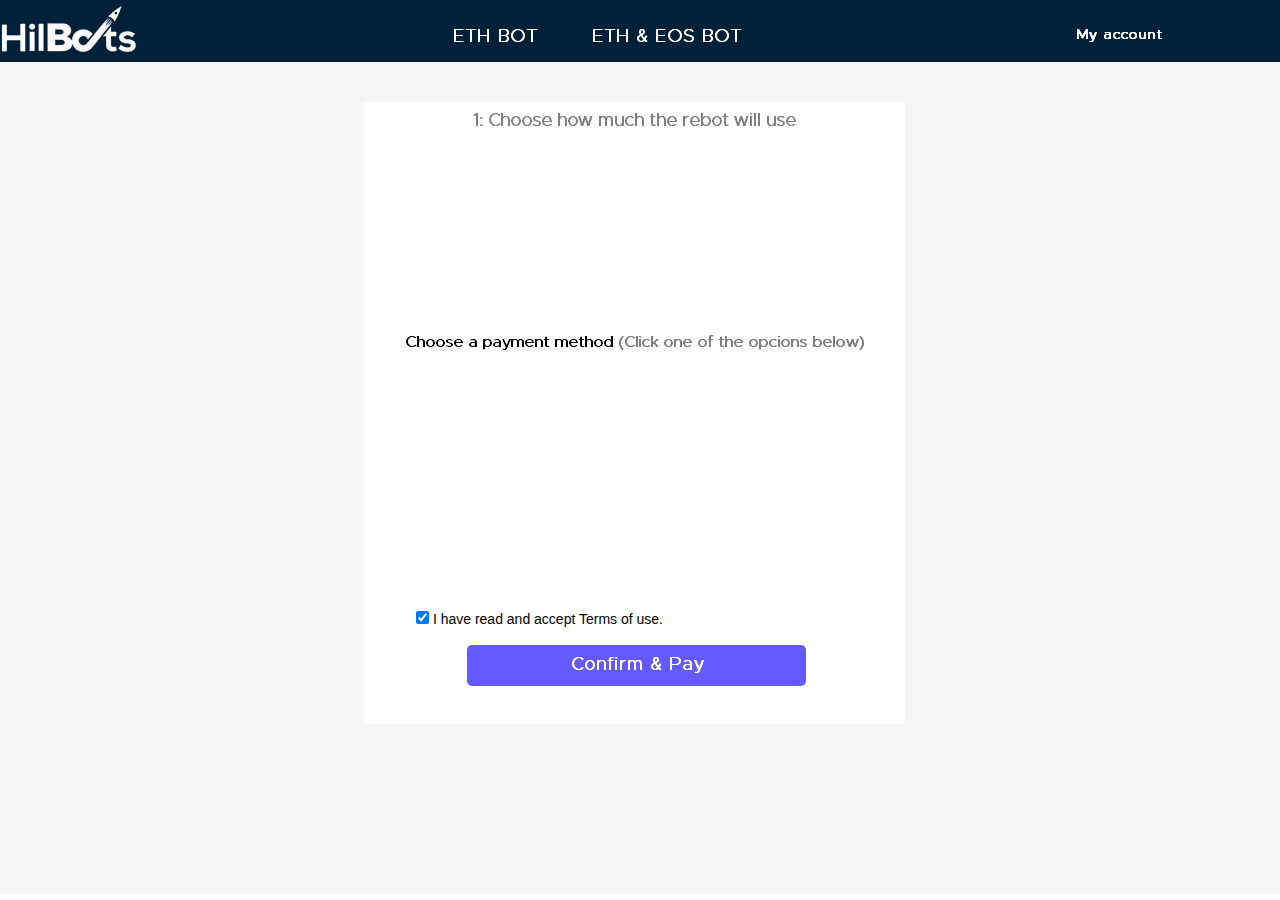
<file: access/pay-enter.html>
<!DOCTYPE html>
<html class="nojs html css_verticalspacer" lang="es-ES">
 <head>

  <meta http-equiv="Content-type" content="text/html;charset=UTF-8"/>
  <meta name="generator" content="2018.0.0.379"/>
  
  <script type="text/javascript">
   // Update the 'nojs'/'js' class on the html node
document.documentElement.className = document.documentElement.className.replace(/\bnojs\b/g, 'js');

// Check that all required assets are uploaded and up-to-date
if(typeof Muse == "undefined") window.Muse = {}; window.Muse.assets = {"required":["museutils.js", "museconfig.js", "jquery.watch.js", "require.js", "pay-enter.css"], "outOfDate":[]};
</script>
  
  <link rel="shortcut icon" href="images/favicon.ico?crc=4099569896"/>
  <title>Pay-Enter</title>
  <!-- CSS -->
  <link rel="stylesheet" type="text/css" href="css/site_global.css?crc=4038565194"/>
  <link rel="stylesheet" type="text/css" href="css/pay-enter.css?crc=4263191685" id="pagesheet"/>
   </head>
 <body>

  <div class="clearfix" id="page"><!-- column -->
   <div class="position_content" id="page_position_content">
    <div class="clearfix colelem" id="pu6615"><!-- group -->
     <div class="browser_width grpelem" id="u6615-bw">
      <div id="u6615"><!-- group -->
       <div class="clearfix" id="u6615_align_to_page">
        <!-- m_editable region-id="editable-static-tag-U6617-BP_infinity" template="pay-enter.html" data-type="image" -->
        <div class="clip_frame grpelem" id="u6617" data-muse-uid="U6617" data-muse-type="img_frame"><!-- image -->
         <img class="block" id="u6617_img" src="images/logo-192.png?crc=3954758658" data-hidpi-src="images/logo-192_2x.png?crc=56539045" alt="" width="136" height="47" data-muse-src="images/logo-192.png?crc=3954758658"/>
        </div>
        <!-- /m_editable -->
       </div>
      </div>
     </div>
     <img class="grpelem" id="u6616" alt="My account" src="images/blank.gif?crc=4208392903"/><!-- state-based BG images -->
     <img class="grpelem" id="u8114" alt="My account" src="images/blank.gif?crc=4208392903"/><!-- state-based BG images -->
     <img class="grpelem" id="u6619" alt="ETH BOT" src="images/blank.gif?crc=4208392903"/><!-- state-based BG images -->
     <img class="grpelem" id="u6620" alt="ETH &amp; EOS BOT" src="images/blank.gif?crc=4208392903"/><!-- state-based BG images -->
    </div>
    <div class="browser_width colelem" id="u6623-bw">
     <div id="u6623"><!-- group -->
      <div class="clearfix" id="u6623_align_to_page">
       <div class="rounded-corners clearfix grpelem" id="u6624"><!-- column -->
        <img class="colelem" id="u6625-4" alt="1: Choose how much the rebot will use" width="541" height="31" src="images/u6625-4.png?crc=3834941257" data-hidpi-src="images/u6625-4_2x.png?crc=3979287977" data-IBE-flags="txtStyleSrc"/><!-- rasterized frame -->
        <div class="colelem" id="u8107"><!-- custom html -->
         <div class="calconic-calculator"  data-calculatorid="604a8e3670c2f30029e85de0"></div>
<script>
  (function() { var qs,j,q,s,d=document, gi=d.getElementById,
  ce=d.createElement, gt=d.getElementsByTagName,
  id="calconic_", b="https://cdn.calconic.com/static/js/";
  if(!gi.call(d,id)) { j=ce.call(d,"script"); j.id=id; j.type="text/javascript"; j.async=true;
  j.dataset.calconic=true;
  j.src=b+"calconic.min.js"; q=gt.call(d,"script")[0]; q.parentNode.insertBefore(j,q) }
})();
</script>

        </div>
        <div class="colelem" id="u8111"><!-- simple frame --></div>
        <img class="colelem" id="u6629-5" alt="Choose a payment method (Click one of the opcions below)" width="541" height="31" src="images/u6629-5.png?crc=4111725274" data-hidpi-src="images/u6629-5_2x.png?crc=322105544" data-IBE-flags="txtStyleSrc"/><!-- rasterized frame -->
        <div class="colelem" id="u6630"><!-- custom html -->
         <div class="group">
					<input id="check" type="checkbox" class="check" checked>
					<label for="check"><span class="icon"></span> I have read and accept Terms of use.</label>
				</div>
				<div class="group">
					<input type="submit" class="button" value="">
				</div>
				<div class="hr"></div>
				<div class="foot-lnk">


        </div>
        <div class="Button rounded-corners clearfix colelem" id="buttonu6631"><!-- container box -->
         <img class="grpelem" id="u6632" alt="Confirm &amp; Pay" src="images/blank.gif?crc=4208392903"/><!-- state-based BG images -->
        </div>
       </div>
      </div>
     </div>
    </div>
    <div class="verticalspacer" data-offset-top="894" data-content-above-spacer="893" data-content-below-spacer="0"></div>
   </div>
  </div>
  <div class="preload_images">
   <img class="preload" src="images/u6616-r.png?crc=4138045278" alt=""/>
   <img class="preload" src="images/u6616-r_2x.png?crc=39289818" alt=""/>
   <img class="preload" src="images/u8114-r.png?crc=4138045278" alt=""/>
   <img class="preload" src="images/u8114-r_2x.png?crc=39289818" alt=""/>
   <img class="preload" src="images/u6619-r.png?crc=221404226" alt=""/>
   <img class="preload" src="images/u6619-r_2x.png?crc=3793999858" alt=""/>
   <img class="preload" src="images/u6620-r.png?crc=3821624089" alt=""/>
   <img class="preload" src="images/u6620-r_2x.png?crc=464504365" alt=""/>
   <img class="preload" src="images/u6632-r.png?crc=224344910" alt=""/>
   <img class="preload" src="images/u6632-r_2x.png?crc=290934992" alt=""/>
  </div>
  <!-- Other scripts -->
  <script type="text/javascript">
   // Decide weather to suppress missing file error or not based on preference setting
var suppressMissingFileError = false
</script>
  <script type="text/javascript">
   window.Muse.assets.check=function(d){if(!window.Muse.assets.checked){window.Muse.assets.checked=!0;var b={},c=function(a,b){if(window.getComputedStyle){var c=window.getComputedStyle(a,null);return c&&c.getPropertyValue(b)||c&&c[b]||""}if(document.documentElement.currentStyle)return(c=a.currentStyle)&&c[b]||a.style&&a.style[b]||"";return""},a=function(a){if(a.match(/^rgb/))return a=a.replace(/\s+/g,"").match(/([\d\,]+)/gi)[0].split(","),(parseInt(a[0])<<16)+(parseInt(a[1])<<8)+parseInt(a[2]);if(a.match(/^\#/))return parseInt(a.substr(1),
16);return 0},g=function(g){for(var f=document.getElementsByTagName("link"),h=0;h<f.length;h++)if("text/css"==f[h].type){var i=(f[h].href||"").match(/\/?css\/([\w\-]+\.css)\?crc=(\d+)/);if(!i||!i[1]||!i[2])break;b[i[1]]=i[2]}f=document.createElement("div");f.className="version";f.style.cssText="display:none; width:1px; height:1px;";document.getElementsByTagName("body")[0].appendChild(f);for(h=0;h<Muse.assets.required.length;){var i=Muse.assets.required[h],l=i.match(/([\w\-\.]+)\.(\w+)$/),k=l&&l[1]?
l[1]:null,l=l&&l[2]?l[2]:null;switch(l.toLowerCase()){case "css":k=k.replace(/\W/gi,"_").replace(/^([^a-z])/gi,"_$1");f.className+=" "+k;k=a(c(f,"color"));l=a(c(f,"backgroundColor"));k!=0||l!=0?(Muse.assets.required.splice(h,1),"undefined"!=typeof b[i]&&(k!=b[i]>>>24||l!=(b[i]&16777215))&&Muse.assets.outOfDate.push(i)):h++;f.className="version";break;case "js":h++;break;default:throw Error("Unsupported file type: "+l);}}d?d().jquery!="1.8.3"&&Muse.assets.outOfDate.push("jquery-1.8.3.min.js"):Muse.assets.required.push("jquery-1.8.3.min.js");
f.parentNode.removeChild(f);if(Muse.assets.outOfDate.length||Muse.assets.required.length)f="Puede que determinados archivos falten en el servidor o sean incorrectos. Limpie la cache del navegador e inténtelo de nuevo. Si el problema persiste, póngase en contacto con el administrador del sitio web.",g&&Muse.assets.outOfDate.length&&(f+="\nOut of date: "+Muse.assets.outOfDate.join(",")),g&&Muse.assets.required.length&&(f+="\nMissing: "+Muse.assets.required.join(",")),suppressMissingFileError?(f+="\nUse SuppressMissingFileError key in AppPrefs.xml to show missing file error pop up.",console.log(f)):alert(f)};location&&location.search&&location.search.match&&location.search.match(/muse_debug/gi)?
setTimeout(function(){g(!0)},5E3):g()}};
var muse_init=function(){require.config({baseUrl:""});require(["jquery","museutils","whatinput","jquery.watch"],function(d){var $ = d;$(document).ready(function(){try{
window.Muse.assets.check($);/* body */
Muse.Utils.transformMarkupToFixBrowserProblemsPreInit();/* body */
Muse.Utils.detectScreenResolution();/* HiDPI screens */
Muse.Utils.prepHyperlinks(true);/* body */
Muse.Utils.resizeHeight('.browser_width');/* resize height */
Muse.Utils.requestAnimationFrame(function() { $('body').addClass('initialized'); });/* mark body as initialized */
Muse.Utils.makeButtonsVisibleAfterSettingMinWidth();/* body */
Muse.Utils.fullPage('#page');/* 100% height page */
Muse.Utils.showWidgetsWhenReady();/* body */
Muse.Utils.transformMarkupToFixBrowserProblems();/* body */
}catch(b){if(b&&"function"==typeof b.notify?b.notify():Muse.Assert.fail("Error calling selector function: "+b),false)throw b;}})})};

</script>
  <!-- RequireJS script -->
  <script src="scripts/require.js?crc=4157109226" type="text/javascript" async data-main="scripts/museconfig.js?crc=4153641093" onload="if (requirejs) requirejs.onError = function(requireType, requireModule) { if (requireType && requireType.toString && requireType.toString().indexOf && 0 <= requireType.toString().indexOf('#scripterror')) window.Muse.assets.check(); }" onerror="window.Muse.assets.check();"></script>
   </body>
</html>
</file>
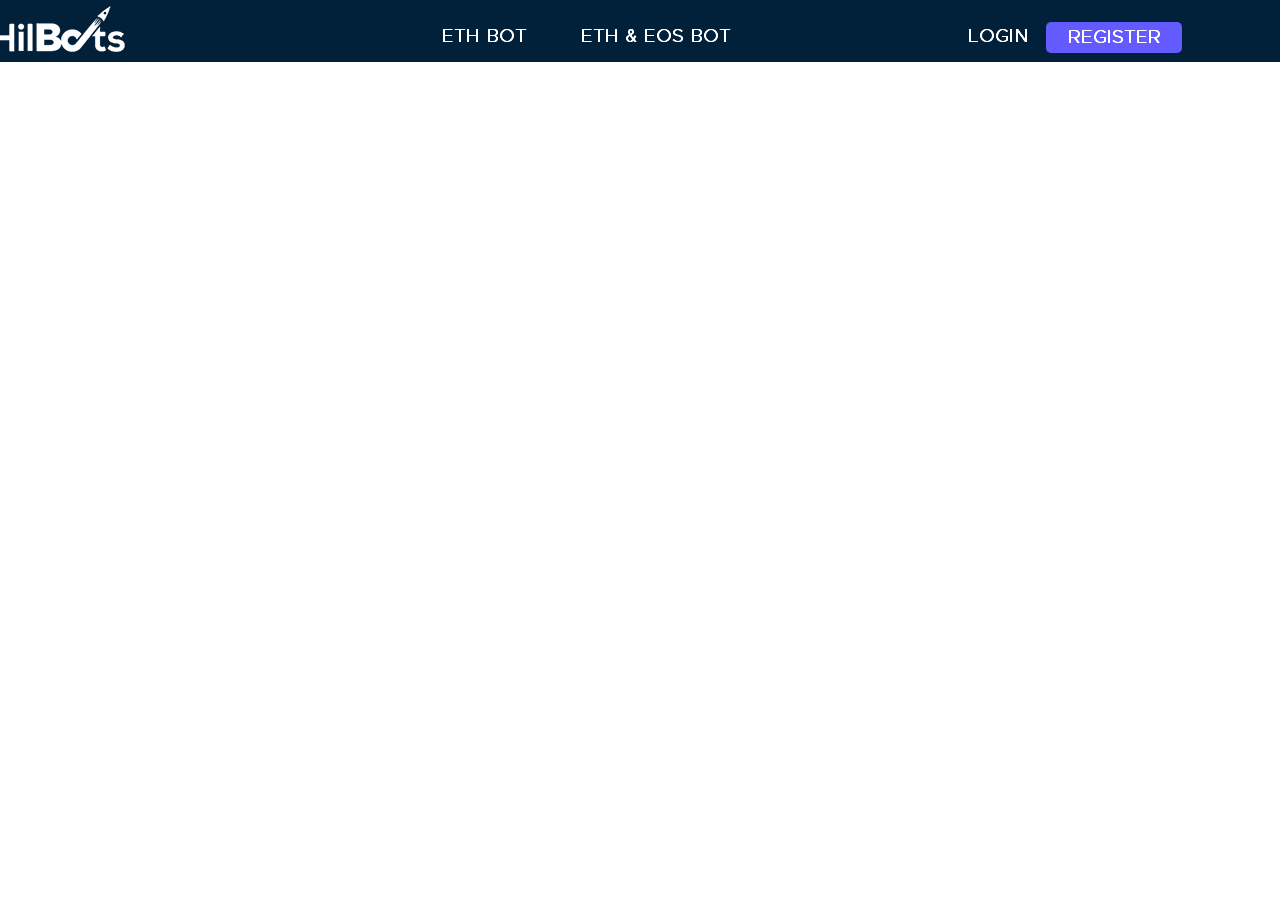
<file: access/profile-enter.html>
<!DOCTYPE html>
<html class="nojs html css_verticalspacer" lang="es-ES">
 <head>

  <meta http-equiv="Content-type" content="text/html;charset=UTF-8"/>
  <meta name="generator" content="2018.0.0.379"/>
  
  <script type="text/javascript">
   // Update the 'nojs'/'js' class on the html node
document.documentElement.className = document.documentElement.className.replace(/\bnojs\b/g, 'js');

// Check that all required assets are uploaded and up-to-date
if(typeof Muse == "undefined") window.Muse = {}; window.Muse.assets = {"required":["museutils.js", "museconfig.js", "jquery.watch.js", "require.js", "profile-enter.css"], "outOfDate":[]};
</script>
  
  <link rel="shortcut icon" href="images/favicon.ico?crc=4099569896"/>
  <title>Profile-Enter</title>
  <!-- CSS -->
  <link rel="stylesheet" type="text/css" href="css/site_global.css?crc=4038565194"/>
  <link rel="stylesheet" type="text/css" href="css/profile-enter.css?crc=4152329958" id="pagesheet"/>
   </head>
 <body>

  <div class="clearfix" id="page"><!-- group -->
   <div class="browser_width grpelem" id="u6692-bw">
    <div id="u6692"><!-- group -->
     <div class="clearfix" id="u6692_align_to_page">
      <!-- m_editable region-id="editable-static-tag-U6694-BP_infinity" template="profile-enter.html" data-type="image" -->
      <div class="clip_frame grpelem" id="u6694" data-muse-uid="U6694" data-muse-type="img_frame"><!-- image -->
       <img class="block" id="u6694_img" src="images/logo-192.png?crc=3954758658" data-hidpi-src="images/logo-192_2x.png?crc=56539045" alt="" width="136" height="47" data-muse-src="images/logo-192.png?crc=3954758658"/>
      </div>
      <!-- /m_editable -->
     </div>
    </div>
   </div>
   <img class="grpelem" id="u6693" alt="LOGIN" src="images/blank.gif?crc=4208392903"/><!-- state-based BG images -->
   <img class="grpelem" id="u6696" alt="ETH BOT" src="images/blank.gif?crc=4208392903"/><!-- state-based BG images -->
   <img class="grpelem" id="u6697" alt="ETH &amp; EOS BOT" src="images/blank.gif?crc=4208392903"/><!-- state-based BG images -->
   <div class="Button rounded-corners clearfix grpelem" id="buttonu6698"><!-- container box -->
    <img class="grpelem" id="u6699" alt="REGISTER" src="images/blank.gif?crc=4208392903"/><!-- state-based BG images -->
   </div>
   <div class="verticalspacer" data-offset-top="62" data-content-above-spacer="61" data-content-below-spacer="508"></div>
  </div>
  <div class="preload_images">
   <img class="preload" src="images/u6693-r.png?crc=159246191" alt=""/>
   <img class="preload" src="images/u6693-r_2x.png?crc=4053369965" alt=""/>
   <img class="preload" src="images/u6696-r.png?crc=221404226" alt=""/>
   <img class="preload" src="images/u6696-r_2x.png?crc=3793999858" alt=""/>
   <img class="preload" src="images/u6697-r.png?crc=3821624089" alt=""/>
   <img class="preload" src="images/u6697-r_2x.png?crc=464504365" alt=""/>
   <img class="preload" src="images/u6699-r.png?crc=3846996727" alt=""/>
   <img class="preload" src="images/u6699-r_2x.png?crc=490159853" alt=""/>
  </div>
  <!-- Other scripts -->
  <script type="text/javascript">
   // Decide weather to suppress missing file error or not based on preference setting
var suppressMissingFileError = false
</script>
  <script type="text/javascript">
   window.Muse.assets.check=function(d){if(!window.Muse.assets.checked){window.Muse.assets.checked=!0;var b={},c=function(a,b){if(window.getComputedStyle){var c=window.getComputedStyle(a,null);return c&&c.getPropertyValue(b)||c&&c[b]||""}if(document.documentElement.currentStyle)return(c=a.currentStyle)&&c[b]||a.style&&a.style[b]||"";return""},a=function(a){if(a.match(/^rgb/))return a=a.replace(/\s+/g,"").match(/([\d\,]+)/gi)[0].split(","),(parseInt(a[0])<<16)+(parseInt(a[1])<<8)+parseInt(a[2]);if(a.match(/^\#/))return parseInt(a.substr(1),
16);return 0},g=function(g){for(var f=document.getElementsByTagName("link"),h=0;h<f.length;h++)if("text/css"==f[h].type){var i=(f[h].href||"").match(/\/?css\/([\w\-]+\.css)\?crc=(\d+)/);if(!i||!i[1]||!i[2])break;b[i[1]]=i[2]}f=document.createElement("div");f.className="version";f.style.cssText="display:none; width:1px; height:1px;";document.getElementsByTagName("body")[0].appendChild(f);for(h=0;h<Muse.assets.required.length;){var i=Muse.assets.required[h],l=i.match(/([\w\-\.]+)\.(\w+)$/),k=l&&l[1]?
l[1]:null,l=l&&l[2]?l[2]:null;switch(l.toLowerCase()){case "css":k=k.replace(/\W/gi,"_").replace(/^([^a-z])/gi,"_$1");f.className+=" "+k;k=a(c(f,"color"));l=a(c(f,"backgroundColor"));k!=0||l!=0?(Muse.assets.required.splice(h,1),"undefined"!=typeof b[i]&&(k!=b[i]>>>24||l!=(b[i]&16777215))&&Muse.assets.outOfDate.push(i)):h++;f.className="version";break;case "js":h++;break;default:throw Error("Unsupported file type: "+l);}}d?d().jquery!="1.8.3"&&Muse.assets.outOfDate.push("jquery-1.8.3.min.js"):Muse.assets.required.push("jquery-1.8.3.min.js");
f.parentNode.removeChild(f);if(Muse.assets.outOfDate.length||Muse.assets.required.length)f="Puede que determinados archivos falten en el servidor o sean incorrectos. Limpie la cache del navegador e inténtelo de nuevo. Si el problema persiste, póngase en contacto con el administrador del sitio web.",g&&Muse.assets.outOfDate.length&&(f+="\nOut of date: "+Muse.assets.outOfDate.join(",")),g&&Muse.assets.required.length&&(f+="\nMissing: "+Muse.assets.required.join(",")),suppressMissingFileError?(f+="\nUse SuppressMissingFileError key in AppPrefs.xml to show missing file error pop up.",console.log(f)):alert(f)};location&&location.search&&location.search.match&&location.search.match(/muse_debug/gi)?
setTimeout(function(){g(!0)},5E3):g()}};
var muse_init=function(){require.config({baseUrl:""});require(["jquery","museutils","whatinput","jquery.watch"],function(d){var $ = d;$(document).ready(function(){try{
window.Muse.assets.check($);/* body */
Muse.Utils.transformMarkupToFixBrowserProblemsPreInit();/* body */
Muse.Utils.detectScreenResolution();/* HiDPI screens */
Muse.Utils.prepHyperlinks(true);/* body */
Muse.Utils.resizeHeight('.browser_width');/* resize height */
Muse.Utils.requestAnimationFrame(function() { $('body').addClass('initialized'); });/* mark body as initialized */
Muse.Utils.makeButtonsVisibleAfterSettingMinWidth();/* body */
Muse.Utils.fullPage('#page');/* 100% height page */
Muse.Utils.showWidgetsWhenReady();/* body */
Muse.Utils.transformMarkupToFixBrowserProblems();/* body */
}catch(b){if(b&&"function"==typeof b.notify?b.notify():Muse.Assert.fail("Error calling selector function: "+b),false)throw b;}})})};

</script>
  <!-- RequireJS script -->
  <script src="scripts/require.js?crc=4157109226" type="text/javascript" async data-main="scripts/museconfig.js?crc=4153641093" onload="if (requirejs) requirejs.onError = function(requireType, requireModule) { if (requireType && requireType.toString && requireType.toString().indexOf && 0 <= requireType.toString().indexOf('#scripterror')) window.Muse.assets.check(); }" onerror="window.Muse.assets.check();"></script>
   </body>
</html>
</file>
<file: css/site_global.css>
html
{
	min-height: 100%;
	min-width: 100%;
	-ms-text-size-adjust: none;
}

body,div,dl,dt,dd,ul,ol,li,nav,h1,h2,h3,h4,h5,h6,pre,code,form,fieldset,legend,input,button,textarea,p,blockquote,th,td,a
{
	margin: 0px;
	padding: 0px;
	border-width: 0px;
	border-style: solid;
	border-color: transparent;
	-webkit-transform-origin: left top;
	-ms-transform-origin: left top;
	-o-transform-origin: left top;
	transform-origin: left top;
	background-repeat: no-repeat;
}

button.submit-btn
{
	-moz-box-sizing: content-box;
	-webkit-box-sizing: content-box;
	box-sizing: content-box;
}

.transition
{
	-webkit-transition-property: background-image,background-position,background-color,border-color,border-radius,color,font-size,font-style,font-weight,letter-spacing,line-height,text-align,box-shadow,text-shadow,opacity;
	transition-property: background-image,background-position,background-color,border-color,border-radius,color,font-size,font-style,font-weight,letter-spacing,line-height,text-align,box-shadow,text-shadow,opacity;
}

.transition *
{
	-webkit-transition: inherit;
	transition: inherit;
}

table
{
	border-collapse: collapse;
	border-spacing: 0px;
}

fieldset,img
{
	border: 0px;
	border-style: solid;
	-webkit-transform-origin: left top;
	-ms-transform-origin: left top;
	-o-transform-origin: left top;
	transform-origin: left top;
}

address,caption,cite,code,dfn,em,strong,th,var,optgroup
{
	font-style: inherit;
	font-weight: inherit;
}

del,ins
{
	text-decoration: none;
}

li
{
	list-style: none;
}

caption,th
{
	text-align: left;
}

h1,h2,h3,h4,h5,h6
{
	font-size: 100%;
	font-weight: inherit;
}

input,button,textarea,select,optgroup,option
{
	font-family: inherit;
	font-size: inherit;
	font-style: inherit;
	font-weight: inherit;
}

.form-grp input,.form-grp textarea
{
	-webkit-appearance: none;
	-webkit-border-radius: 0;
}

body
{
	font-family: Arial, Helvetica Neue, Helvetica, sans-serif;
	text-align: left;
	font-size: 14px;
	line-height: 17px;
	word-wrap: break-word;
	text-rendering: optimizeLegibility;/* kerning, primarily */
	-moz-font-feature-settings: 'liga';
	-ms-font-feature-settings: 'liga';
	-webkit-font-feature-settings: 'liga';
	font-feature-settings: 'liga';
}

a:link
{
	color: #0000FF;
	text-decoration: underline;
}

a:visited
{
	color: #800080;
	text-decoration: underline;
}

a:hover
{
	color: #0000FF;
	text-decoration: underline;
}

a:active
{
	color: #EE0000;
	text-decoration: underline;
}

a.nontext /* used to override default properties of 'a' tag */
{
	color: black;
	text-decoration: none;
	font-style: normal;
	font-weight: normal;
}

.normal_text
{
	color: #000000;
	direction: ltr;
	font-family: Arial, Helvetica Neue, Helvetica, sans-serif;
	font-size: 14px;
	font-style: normal;
	font-weight: normal;
	letter-spacing: 0px;
	line-height: 17px;
	text-align: left;
	text-decoration: none;
	text-indent: 0px;
	text-transform: none;
	vertical-align: 0px;
	padding: 0px;
}

.list0 li:before
{
	position: absolute;
	right: 100%;
	letter-spacing: 0px;
	text-decoration: none;
	font-weight: normal;
	font-style: normal;
}

.rtl-list li:before
{
	right: auto;
	left: 100%;
}

.nls-None > li:before,.nls-None .list3 > li:before,.nls-None .list6 > li:before
{
	margin-right: 6px;
	content: '•';
}

.nls-None .list1 > li:before,.nls-None .list4 > li:before,.nls-None .list7 > li:before
{
	margin-right: 6px;
	content: '○';
}

.nls-None,.nls-None .list1,.nls-None .list2,.nls-None .list3,.nls-None .list4,.nls-None .list5,.nls-None .list6,.nls-None .list7,.nls-None .list8
{
	padding-left: 34px;
}

.nls-None.rtl-list,.nls-None .list1.rtl-list,.nls-None .list2.rtl-list,.nls-None .list3.rtl-list,.nls-None .list4.rtl-list,.nls-None .list5.rtl-list,.nls-None .list6.rtl-list,.nls-None .list7.rtl-list,.nls-None .list8.rtl-list
{
	padding-left: 0px;
	padding-right: 34px;
}

.nls-None .list2 > li:before,.nls-None .list5 > li:before,.nls-None .list8 > li:before
{
	margin-right: 6px;
	content: '-';
}

.nls-None.rtl-list > li:before,.nls-None .list1.rtl-list > li:before,.nls-None .list2.rtl-list > li:before,.nls-None .list3.rtl-list > li:before,.nls-None .list4.rtl-list > li:before,.nls-None .list5.rtl-list > li:before,.nls-None .list6.rtl-list > li:before,.nls-None .list7.rtl-list > li:before,.nls-None .list8.rtl-list > li:before
{
	margin-right: 0px;
	margin-left: 6px;
}

.TabbedPanelsTab
{
	white-space: nowrap;
}

.MenuBar .MenuBarView,.MenuBar .SubMenuView /* Resets for ul and li in menus */
{
	display: block;
	list-style: none;
}

.MenuBar .SubMenu
{
	display: none;
	position: absolute;
}

.NoWrap
{
	white-space: nowrap;
	word-wrap: normal;
}

.rootelem /* the root of the artwork tree */
{
	margin-left: auto;
	margin-right: auto;
}

.colelem /* a child element of a column */
{
	display: inline;
	float: left;
	clear: both;
}

.clearfix:after /* force a container to fit around floated items */
{
	content: "\0020";
	visibility: hidden;
	display: block;
	height: 0px;
	clear: both;
}

*:first-child+html .clearfix /* IE7 */
{
	zoom: 1;
}

.clip_frame /* used to clip the contents as in the case of an image frame */
{
	overflow: hidden;
}

.popup_anchor /* anchors an abspos popup */
{
	position: relative;
	width: 0px;
	height: 0px;
}

.allow_click_through *
{
	pointer-events: auto;
}

.popup_element
{
	z-index: 100000;
}

.svg
{
	display: block;
	vertical-align: top;
}

span.wrap /* used to force wrap after floated array when nested inside a paragraph */
{
	content: '';
	clear: left;
	display: block;
}

span.actAsInlineDiv /* used to simulate a DIV with inline display when already nested inside a paragraph */
{
	display: inline-block;
}

.position_content,.excludeFromNormalFlow /* used when child content is larger than parent */
{
	float: left;
}

.preload_images /* used to preload images used in non-default states */
{
	position: absolute;
	overflow: hidden;
	left: -9999px;
	top: -9999px;
	height: 1px;
	width: 1px;
}

.preload /* used to specifiy the dimension of preload item */
{
	height: 1px;
	width: 1px;
}

.animateStates
{
	-webkit-transition: 0.3s ease-in-out;
	-moz-transition: 0.3s ease-in-out;
	-o-transition: 0.3s ease-in-out;
	transition: 0.3s ease-in-out;
}

[data-whatinput="mouse"] *:focus,[data-whatinput="touch"] *:focus,input:focus,textarea:focus
{
	outline: none;
}

textarea
{
	resize: none;
	overflow: auto;
}

.allow_click_through,.fld-prompt
{
	pointer-events: none;
}

.wrapped-input /* form inputs & placeholders let div styling show thru */
{
	position: absolute;
	top: 0px;
	left: 0px;
	background: transparent;
	border: none;
}

.submit-btn /* form submit buttons on top of sibling elements */
{
	z-index: 50000;
	cursor: pointer;
}

.anchor_item /* used to specify anchor properties */
{
	width: 22px;
	height: 18px;
}

.MenuBar .SubMenuVisible,.MenuBarVertical .SubMenuVisible,.MenuBar .SubMenu .SubMenuVisible,.popup_element.Active,span.actAsPara,.actAsDiv,a.nonblock.nontext,img.block
{
	display: block;
}

.widget_invisible,.js .invi,.js .mse_pre_init /* used to hide the widget before loaded */
{
	visibility: hidden;
}

.ose_ei
{
	visibility: hidden;
	z-index: 0;
}

.no_vert_scroll
{
	overflow-y: hidden;
}

.always_vert_scroll
{
	overflow-y: scroll;
}

.always_horz_scroll
{
	overflow-x: scroll;
}

.fullscreen
{
	overflow: hidden;
	left: 0px;
	top: 0px;
	position: fixed;
	height: 100%;
	width: 100%;
	-moz-box-sizing: border-box;
	-webkit-box-sizing: border-box;
	-ms-box-sizing: border-box;
	box-sizing: border-box;
}

.fullwidth
{
	position: absolute;
}

.borderbox
{
	-moz-box-sizing: border-box;
	-webkit-box-sizing: border-box;
	-ms-box-sizing: border-box;
	box-sizing: border-box;
}

.scroll_wrapper
{
	position: absolute;
	overflow: auto;
	left: 0px;
	right: 0px;
	top: 0px;
	bottom: 0px;
	padding-top: 0px;
	padding-bottom: 0px;
	margin-top: 0px;
	margin-bottom: 0px;
}

.browser_width > *
{
	position: absolute;
	left: 0px;
	right: 0px;
}

.grpelem,.accordion_wrapper /* a child element of a group */
{
	display: inline;
	float: left;
}

.fld-checkbox input[type=checkbox],.fld-radiobutton input[type=radio] /* Hide native checkbox */
{
	position: absolute;
	overflow: hidden;
	clip: rect(0px, 0px, 0px, 0px);
	height: 1px;
	width: 1px;
	margin: -1px;
	padding: 0px;
	border: 0px;
}

.fld-checkbox input[type=checkbox] + label,.fld-radiobutton input[type=radio] + label
{
	display: inline-block;
	background-repeat: no-repeat;
	cursor: pointer;
	float: left;
	width: 100%;
	height: 100%;
}

.pointer_cursor,.fld-recaptcha-mode,.fld-recaptcha-refresh,.fld-recaptcha-help
{
	cursor: pointer;
}

p,h1,h2,h3,h4,h5,h6,ol,ul,span.actAsPara /* disable Android font boosting */
{
	max-height: 1000000px;
}

.superscript
{
	vertical-align: super;
	font-size: 66%;
	line-height: 0px;
}

.subscript
{
	vertical-align: sub;
	font-size: 66%;
	line-height: 0px;
}

.horizontalSlideShow /* disable left-right panning on horizondal slide shows */
{
	-ms-touch-action: pan-y;
	touch-action: pan-y;
}

.verticalSlideShow /* disable up-down panning on vertical slide shows */
{
	-ms-touch-action: pan-x;
	touch-action: pan-x;
}

.colelem100,.verticalspacer /* a child element of a column that is 100% width */
{
	clear: both;
}

.list0 li,.MenuBar .MenuItemContainer,.SlideShowContentPanel .fullscreen img,.css_verticalspacer .verticalspacer
{
	position: relative;
}

.popup_element.Inactive,.js .disn,.js .an_invi,.hidden,.breakpoint
{
	display: none;
}

#muse_css_mq
{
	position: absolute;
	display: none;
	background-color: #FFFFFE;
}

.fluid_height_spacer
{
	width: 0.01px;
}

.muse_check_css
{
	display: none;
	position: fixed;
}

@media screen and (-webkit-min-device-pixel-ratio:0)
{
	body
	{
		text-rendering: auto;
	}
}
</file>
<file: css/eth-bot.css>
.version.eth_bot /* version checker */
{
	color: #0000E2;
	background-color: #584E72;
}

#page
{
	z-index: 1;
	width: 1200px;
	min-height: 2115.9633720930233px;
	background-image: none;
	border-width: 0px;
	border-color: #000000;
	background-color: transparent;
	padding-bottom: 0px;
	margin-left: auto;
	margin-right: auto;
}

#page_position_content
{
	width: 0.01px;/* should not cover content below */
}

#pu5792
{
	z-index: 2;
	width: 0.01px;
	margin-left: -100px;
}

#u5792
{
	z-index: 2;
	min-height: 53px;
	background-color: #01203A;
	padding-bottom: 9px;
}

#u5792_align_to_page
{
	margin-left: auto;
	margin-right: auto;
	position: relative;
	width: 1200px;
	left: -100px;
}

#u5794
{
	z-index: 6;
	width: 136px;
	background-color: transparent;
	position: relative;
	margin-right: -10000px;
	margin-top: 6px;
	left: 98px;
}

.js body
{
	visibility: hidden;
}

.js body.initialized
{
	visibility: visible;
}

#u5792-bw
{
	z-index: 2;
	min-height: 53px;
}

#u5793
{
	z-index: 4;
	width: 119px;
	vertical-align: top;
	position: relative;
	margin-right: -10000px;
	margin-top: 27px;
	left: 1047px;
}

#u5793_states
{
	float: left;
	width: 119px;
	height: 23px;
	background: transparent url("../images/u5793_states.png?crc=159246191") no-repeat 0px 0px;
}

.hidpi #u5793_states
{
	background-image: url("../images/u5793_states_2x.png?crc=4053369965");
	background-size: 119px 23px;
}

#u5793:hover #u5793_states
{
	background: transparent url("../images/u5793_states-r.png?crc=159246191") no-repeat 0px 0px;
}

.hidpi #u5793:hover #u5793_states
{
	background-image: url("../images/u5793_states-r_2x.png?crc=4053369965");
	background-size: 119px 23px;
}

#u5796
{
	z-index: 9;
	width: 141px;
	vertical-align: top;
	position: relative;
	margin-right: -10000px;
	margin-top: 27px;
	left: 520px;
}

#u5796_states
{
	float: left;
	width: 141px;
	height: 23px;
	background: transparent url("../images/u5796_states.png?crc=221404226") no-repeat 0px 0px;
}

.hidpi #u5796_states
{
	background-image: url("../images/u5796_states_2x.png?crc=3793999858");
	background-size: 141px 23px;
}

#u5796:hover #u5796_states
{
	background: transparent url("../images/u5796_states-r.png?crc=221404226") no-repeat 0px 0px;
}

.hidpi #u5796:hover #u5796_states
{
	background-image: url("../images/u5796_states-r_2x.png?crc=3793999858");
	background-size: 141px 23px;
}

#u5797
{
	z-index: 12;
	width: 203px;
	vertical-align: top;
	position: relative;
	margin-right: -10000px;
	margin-top: 27px;
	left: 661px;
}

#u5797_states
{
	float: left;
	width: 203px;
	height: 23px;
	background: transparent url("../images/u5797_states.png?crc=3821624089") no-repeat 0px 0px;
}

.hidpi #u5797_states
{
	background-image: url("../images/u5797_states_2x.png?crc=464504365");
	background-size: 203px 23px;
}

#u5797:hover #u5797_states
{
	background: transparent url("../images/u5797_states-r.png?crc=3821624089") no-repeat 0px 0px;
}

.hidpi #u5797:hover #u5797_states
{
	background-image: url("../images/u5797_states-r_2x.png?crc=464504365");
	background-size: 203px 23px;
}

#buttonu5798
{
	z-index: 14;
	width: 136px;
	height: 28px;
	border-color: #787878;
	background-color: #635BFF;
	border-radius: 5px;
	padding-bottom: 3px;
	position: relative;
	margin-right: -10000px;
	margin-top: 23px;
	left: 1155px;
}

#buttonu5798:hover
{
	background-color: #141414;
	width: 136px;
	height: 28px;
	min-height: 0px;
	margin: 23px -10000px 0px 0px;
}

#buttonu5798.ButtonSelected
{
	background-color: #635BFF;
	width: 136px;
	height: 28px;
	min-height: 0px;
	margin: 23px -10000px 0px 0px;
}

#u5799
{
	z-index: 16;
	height: 23px;
	width: 119px;
	vertical-align: top;
	position: relative;
	margin-right: -10000px;
	margin-top: 5px;
	left: 8px;
	background: transparent url("../images/u5799.png?crc=3846996727") no-repeat 0px 0px;
}

.hidpi #u5799
{
	background-image: url("../images/u5799_2x.png?crc=490159853");
	background-size: 119px 23px;
}

#buttonu5798:hover #u5799
{
	background: transparent url("../images/u5799-r.png?crc=3846996727") no-repeat 0px 0px;
}

.hidpi #buttonu5798:hover #u5799
{
	background-image: url("../images/u5799-r_2x.png?crc=490159853");
	background-size: 119px 23px;
}

#u5817
{
	z-index: 18;
	min-height: 2054px;
	background-color: #F5F5F5;
}

#u5817_align_to_page
{
	margin-left: auto;
	margin-right: auto;
	position: relative;
	width: 1200px;
	left: -100px;
	padding-top: 34px;
	padding-bottom: 20px;
}

#pu5820-4
{
	z-index: 19;
	width: 0.01px;
	left: 141px;
	position: relative;
}

#u5820-4
{
	z-index: 19;
	display: block;
	vertical-align: top;
	position: relative;
	margin-right: -10000px;
}

#u5823
{
	z-index: 23;
	width: 17px;
	background-color: transparent;
	position: relative;
	margin-right: -10000px;
	margin-top: 4px;
	left: 680px;
}

#buttonu5833
{
	z-index: 25;
	width: 344px;
	height: 37px;
	border-color: #787878;
	background-color: #635BFF;
	border-radius: 5px;
	padding-bottom: 13px;
	left: 528px;
	margin-top: 36px;
	position: relative;
}

#buttonu5833:hover
{
	background-color: #141414;
	width: 344px;
	height: 37px;
	min-height: 0px;
	margin: 36px 0px 0px;
}

#buttonu5833.ButtonSelected
{
	background-color: #635BFF;
	width: 344px;
	height: 37px;
	min-height: 0px;
	margin: 36px 0px 0px;
}

#u5834
{
	z-index: 27;
	height: 23px;
	width: 284px;
	vertical-align: top;
	position: relative;
	margin-right: -10000px;
	margin-top: 14px;
	left: 34px;
	background: transparent url("../images/u5834.png?crc=531944814") no-repeat 0px 0px;
}

.hidpi #u5834
{
	background-image: url("../images/u5834_2x.png?crc=4174313757");
	background-size: 284px 23px;
}

#buttonu5833:hover #u5834
{
	background: transparent url("../images/u5834-r.png?crc=531944814") no-repeat 0px 0px;
}

.hidpi #buttonu5833:hover #u5834
{
	background-image: url("../images/u5834-r_2x.png?crc=4174313757");
	background-size: 284px 23px;
}

#u5839
{
	z-index: 29;
	width: 1200px;
	background-color: #FFFFFF;
	border-radius: 4px;
	padding-bottom: 25px;
	left: 100px;
	margin-top: 43px;
	position: relative;
}

#pu5842-4
{
	z-index: 30;
	width: 0.01px;
	margin-right: -10000px;
	margin-top: 19px;
	margin-left: 48px;
}

#u5842-4
{
	z-index: 30;
	display: block;
	vertical-align: top;
	position: relative;
}

#u5857-4
{
	z-index: 46;
	display: block;
	vertical-align: top;
	margin-top: 10px;
	position: relative;
}

#pu5848-4
{
	z-index: 34;
	width: 0.01px;
	margin-right: -10000px;
	margin-top: 19px;
	margin-left: 341px;
}

#u5848-4
{
	z-index: 34;
	display: block;
	vertical-align: top;
	position: relative;
}

#u5860-4
{
	z-index: 50;
	display: block;
	vertical-align: top;
	margin-top: 10px;
	position: relative;
}

#pu5851-4
{
	z-index: 38;
	width: 0.01px;
	padding-bottom: 0px;
	margin-right: -10000px;
	margin-top: 19px;
	margin-left: 633px;
}

#u5851-4
{
	z-index: 38;
	display: block;
	vertical-align: top;
	position: relative;
}

#u5863-4
{
	z-index: 54;
	display: block;
	vertical-align: top;
	margin-top: 10px;
	position: relative;
}

#pu5854-4
{
	z-index: 42;
	width: 0.01px;
	padding-bottom: 0px;
	margin-right: -10000px;
	margin-top: 19px;
	margin-left: 925px;
}

#u5854-4
{
	z-index: 42;
	display: block;
	vertical-align: top;
	margin-left: 1px;
	position: relative;
}

#u5866-4
{
	z-index: 58;
	display: block;
	vertical-align: top;
	margin-top: 10px;
	position: relative;
}

#pu5869
{
	z-index: 62;
	width: 0.01px;
	left: 161px;
	margin-top: 43px;
	position: relative;
}

#u5869
{
	z-index: 62;
	width: 1036px;
	height: 436px;
	background-color: #FFFFFF;
	border-radius: 4px;
	position: relative;
	margin-right: -10000px;
	left: 21px;
}

#u5882
{
	z-index: 63;
	width: 1078px;
	min-height: 442px;
	border-width: 0px;
	border-color: transparent;
	background-color: transparent;
	position: relative;
	margin-right: -10000px;
	margin-top: 15px;
}

#pu5886
{
	z-index: 64;
	width: 0.01px;
	left: 161px;
	margin-top: 17px;
	position: relative;
}

#u5886
{
	z-index: 64;
	width: 1036px;
	height: 436px;
	background-color: #FFFFFF;
	border-radius: 4px;
	position: relative;
	margin-right: -10000px;
	left: 21px;
}

#u5889
{
	z-index: 65;
	width: 1078px;
	min-height: 442px;
	border-width: 0px;
	border-color: transparent;
	background-color: transparent;
	position: relative;
	margin-right: -10000px;
	margin-top: 18px;
}

#u6764
{
	z-index: 100;
	width: 1108px;
	background-color: #FFFFFF;
	border-radius: 4px 4px 0px 0px ;
	left: 146px;
	margin-top: 56px;
	position: relative;
}

#u5898-4
{
	z-index: 101;
	display: block;
	vertical-align: top;
	position: relative;
	margin-right: -10000px;
	margin-top: 13px;
}

#pu5931-4
{
	z-index: 90;
	width: 0.01px;
	left: 100px;
	top: -6px;
	margin-bottom: -6px;
	position: relative;
}

#u5931-4
{
	z-index: 90;
	display: block;
	vertical-align: top;
	position: relative;
	margin-right: -10000px;
	margin-top: 395px;
}

#u6756
{
	z-index: 94;
	width: 1108px;
	min-height: 434px;
	border-width: 0px;
	border-color: transparent;
	background-color: transparent;
	position: relative;
	margin-right: -10000px;
	left: 47px;
}

#u6757
{
	z-index: 95;
	width: 1108px;
	background-color: #FFFFFF;
	padding-bottom: 15px;
	position: relative;
	margin-right: -10000px;
	margin-top: 269px;
	left: 47px;
}

#buttonu5925
{
	z-index: 96;
	width: 330px;
	height: 30px;
	border-color: #787878;
	background-color: #635BFF;
	border-radius: 5px;
	padding-bottom: 7px;
	position: relative;
	margin-right: -10000px;
	margin-top: 33px;
	left: 388px;
}

#buttonu5925:hover
{
	background-color: #141414;
	width: 330px;
	height: 30px;
	min-height: 0px;
	margin: 33px -10000px 0px 0px;
}

#buttonu5925.ButtonSelected
{
	background-color: #635BFF;
	width: 330px;
	height: 30px;
	min-height: 0px;
	margin: 33px -10000px 0px 0px;
}

#u5926
{
	z-index: 98;
	height: 23px;
	width: 284px;
	vertical-align: top;
	position: relative;
	margin-right: -10000px;
	margin-top: 7px;
	left: 23px;
	background: transparent url("../images/u5926.png?crc=531944814") no-repeat 0px 0px;
}

.hidpi #u5926
{
	background-image: url("../images/u5926_2x.png?crc=4174313757");
	background-size: 284px 23px;
}

#buttonu5925:hover #u5926
{
	background: transparent url("../images/u5926-r.png?crc=531944814") no-repeat 0px 0px;
}

.hidpi #buttonu5925:hover #u5926
{
	background-image: url("../images/u5926-r_2x.png?crc=4174313757");
	background-size: 284px 23px;
}

#pu5934-4
{
	z-index: 66;
	width: 0.01px;
	left: 100px;
	margin-top: 1px;
	position: relative;
}

#u5934-4
{
	z-index: 66;
	display: block;
	vertical-align: top;
	position: relative;
	margin-right: -10000px;
}

#u5937-4
{
	z-index: 70;
	display: block;
	vertical-align: top;
	position: relative;
	margin-right: -10000px;
	left: 857px;
}

#u5938-4
{
	z-index: 74;
	display: block;
	vertical-align: top;
	position: relative;
	margin-right: -10000px;
	left: 921px;
}

#u5939-4
{
	z-index: 78;
	display: block;
	vertical-align: top;
	position: relative;
	margin-right: -10000px;
	left: 979px;
}

#u5940-4
{
	z-index: 82;
	display: block;
	vertical-align: top;
	position: relative;
	margin-right: -10000px;
	left: 1047px;
}

#u5941-4
{
	z-index: 86;
	display: block;
	vertical-align: top;
	position: relative;
	margin-right: -10000px;
	left: 1129px;
}

#u5817-bw
{
	z-index: 18;
	min-height: 2054px;
}

.css_verticalspacer .verticalspacer
{
	height: calc(100vh - 2116px);
}

#muse_css_mq,.html
{
	background-color: #FFFFFF;
}

body
{
	position: relative;
	min-width: 1200px;
}
</file>
<file: css/login.css>
.version.login /* version checker */
{
	color: #000002;
	background-color: #71DF08;
}

#page
{
	z-index: 1;
	width: 1200px;
	min-height: 820px;
	background-image: none;
	border-width: 0px;
	border-color: #000000;
	background-color: transparent;
	margin-left: auto;
	margin-right: auto;
}

#page_position_content
{
	width: 0.01px;/* should not cover content below */
}

#pu6284
{
	z-index: 2;
	width: 0.01px;
	margin-left: -100px;
}

#u6284
{
	z-index: 2;
	min-height: 53px;
	background-color: #01203A;
	padding-bottom: 9px;
}

#u6286
{
	z-index: 6;
	width: 136px;
	background-color: transparent;
	position: relative;
	margin-right: -10000px;
	margin-top: 6px;
	left: 122px;
}

.js body
{
	visibility: hidden;
}

.js body.initialized
{
	visibility: visible;
}

#u6284-bw
{
	z-index: 2;
	min-height: 53px;
}

#u6285
{
	z-index: 4;
	height: 23px;
	width: 119px;
	vertical-align: top;
	position: relative;
	margin-right: -10000px;
	margin-top: 26px;
	left: 1071px;
	background: transparent url("../images/u6285.png?crc=159246191") no-repeat 0px 0px;
}

.hidpi #u6285
{
	background-image: url("../images/u6285_2x.png?crc=4053369965");
	background-size: 119px 23px;
}

#u6285:hover
{
	background: transparent url("../images/u6285-r.png?crc=159246191") no-repeat 0px 0px;
}

.hidpi #u6285:hover
{
	background-image: url("../images/u6285-r_2x.png?crc=4053369965");
	background-size: 119px 23px;
}

#u6288
{
	z-index: 9;
	height: 23px;
	width: 141px;
	vertical-align: top;
	position: relative;
	margin-right: -10000px;
	margin-top: 26px;
	left: 546px;
	background: transparent url("../images/u6288.png?crc=221404226") no-repeat 0px 0px;
}

.hidpi #u6288
{
	background-image: url("../images/u6288_2x.png?crc=3793999858");
	background-size: 141px 23px;
}

#u6288:hover
{
	background: transparent url("../images/u6288-r.png?crc=221404226") no-repeat 0px 0px;
}

.hidpi #u6288:hover
{
	background-image: url("../images/u6288-r_2x.png?crc=3793999858");
	background-size: 141px 23px;
}

#u6289
{
	z-index: 12;
	height: 23px;
	width: 203px;
	vertical-align: top;
	position: relative;
	margin-right: -10000px;
	margin-top: 26px;
	left: 687px;
	background: transparent url("../images/u6289.png?crc=3821624089") no-repeat 0px 0px;
}

.hidpi #u6289
{
	background-image: url("../images/u6289_2x.png?crc=464504365");
	background-size: 203px 23px;
}

#u6289:hover
{
	background: transparent url("../images/u6289-r.png?crc=3821624089") no-repeat 0px 0px;
}

.hidpi #u6289:hover
{
	background-image: url("../images/u6289-r_2x.png?crc=464504365");
	background-size: 203px 23px;
}

#buttonu6290
{
	z-index: 14;
	width: 136px;
	height: 28px;
	border-color: #787878;
	background-color: #635BFF;
	border-radius: 5px;
	padding-bottom: 3px;
	position: relative;
	margin-right: -10000px;
	margin-top: 22px;
	left: 1179px;
}

#buttonu6290:hover
{
	background-color: #141414;
	width: 136px;
	height: 28px;
	min-height: 0px;
	margin: 22px -10000px 0px 0px;
}

#buttonu6290.ButtonSelected
{
	background-color: #635BFF;
	width: 136px;
	height: 28px;
	min-height: 0px;
	margin: 22px -10000px 0px 0px;
}

#u6291
{
	z-index: 16;
	height: 23px;
	width: 119px;
	vertical-align: top;
	position: relative;
	margin-right: -10000px;
	margin-top: 5px;
	left: 8px;
	background: transparent url("../images/u6291.png?crc=3846996727") no-repeat 0px 0px;
}

.hidpi #u6291
{
	background-image: url("../images/u6291_2x.png?crc=490159853");
	background-size: 119px 23px;
}

#buttonu6290:hover #u6291
{
	background: transparent url("../images/u6291-r.png?crc=3846996727") no-repeat 0px 0px;
}

.hidpi #buttonu6290:hover #u6291
{
	background-image: url("../images/u6291-r_2x.png?crc=490159853");
	background-size: 119px 23px;
}

#u6309
{
	z-index: 18;
	min-height: 562px;
	background-color: #FFFFFF;
	padding-bottom: 197px;
}

#u6284_align_to_page,#u6309_align_to_page
{
	margin-left: auto;
	margin-right: auto;
	position: relative;
	width: 1200px;
	left: -100px;
}

#u6312
{
	z-index: 19;
	width: 366px;
	background-color: #F5F5F5;
	border-radius: 3px;
	position: relative;
	margin-right: -10000px;
	margin-top: 96px;
	left: 561px;
}

#u6312_position_content
{
	padding-bottom: 33px;
	width: 100%;
}

#u6315
{
	z-index: 20;
	width: 366px;
	height: 2px;
	background-color: #01203A;
	border-radius: 3px;
	position: relative;
}

#u6327-4
{
	z-index: 25;
	display: block;
	vertical-align: top;
	margin-top: 9px;
	position: relative;
}

#u6340-4
{
	z-index: 31;
	width: 167px;
	min-height: 21px;
	background-color: transparent;
	color: #7F7F7F;
	margin-left: 25px;
	margin-top: 19px;
	position: relative;
}

#u6334
{
	z-index: 29;
	width: 316px;
	background-color: #FFFFFF;
	border-radius: 3px;
	margin-left: 25px;
	position: relative;
}

#u6330
{
	z-index: 30;
	width: 295px;
	min-height: 43px;
	border-width: 0px;
	border-color: transparent;
	background-color: transparent;
	margin-bottom: -11px;
	position: relative;
	margin-right: -10000px;
	margin-top: 13px;
	left: 11px;
}

#u6345-4
{
	z-index: 37;
	width: 167px;
	min-height: 21px;
	background-color: transparent;
	color: #7F7F7F;
	margin-left: 25px;
	margin-top: 11px;
	position: relative;
}

#u6343
{
	z-index: 35;
	width: 316px;
	background-color: #FFFFFF;
	border-radius: 3px;
	margin-left: 25px;
	position: relative;
}

#u6344
{
	z-index: 36;
	width: 295px;
	min-height: 43px;
	border-width: 0px;
	border-color: transparent;
	background-color: transparent;
	margin-bottom: -11px;
	position: relative;
	margin-right: -10000px;
	margin-top: 13px;
	left: 11px;
}

#buttonu6321
{
	z-index: 21;
	width: 339px;
	height: 32px;
	border-color: #787878;
	background-color: #635BFF;
	border-radius: 5px;
	padding-bottom: 9px;
	margin-left: 13px;
	margin-top: 21px;
	position: relative;
}

#buttonu6321:hover
{
	background-color: #141414;
	width: 339px;
	height: 32px;
	min-height: 0px;
	margin: 21px 0px 0px 13px;
}

#buttonu6321.ButtonSelected
{
	background-color: #635BFF;
	width: 339px;
	height: 32px;
	min-height: 0px;
	margin: 21px 0px 0px 13px;
}

#u6322
{
	z-index: 23;
	height: 23px;
	width: 284px;
	vertical-align: top;
	position: relative;
	margin-right: -10000px;
	margin-top: 9px;
	left: 28px;
	background: transparent url("../images/u6322.png?crc=4012708600") no-repeat 0px 0px;
}

.hidpi #u6322
{
	background-image: url("../images/u6322_2x.png?crc=4074599352");
	background-size: 284px 23px;
}

#buttonu6321:hover #u6322
{
	background: transparent url("../images/u6322-r.png?crc=4012708600") no-repeat 0px 0px;
}

.hidpi #buttonu6321:hover #u6322
{
	background-image: url("../images/u6322-r_2x.png?crc=4074599352");
	background-size: 284px 23px;
}

#pu6359
{
	z-index: 41;
	width: 0.01px;
	margin-left: 66px;
	margin-top: 21px;
}

#u6359
{
	z-index: 41;
	width: 170px;
	min-height: 30px;
	border-width: 0px;
	border-color: transparent;
	background-color: transparent;
	position: relative;
	margin-right: -10000px;
	left: 121px;
}

#u6364
{
	z-index: 42;
	width: 170px;
	min-height: 30px;
	border-width: 0px;
	border-color: transparent;
	background-color: transparent;
	position: relative;
	margin-right: -10000px;
}

#u6369
{
	z-index: 43;
	width: 2px;
	height: 10px;
	background-color: #7F7F7F;
	position: relative;
	margin-right: -10000px;
	margin-top: 5px;
	left: 104px;
}

#u6372-4
{
	z-index: 44;
	width: 366px;
	min-height: 50px;
	background-color: transparent;
	text-align: center;
	color: #7F7F7F;
	font-weight: bold;
	margin-top: 2px;
	position: relative;
}

#buttonu6375
{
	z-index: 48;
	width: 339px;
	height: 32px;
	border-style: solid;
	border-width: 1px;
	border-color: #000000;
	background-color: #FFFFFF;
	border-radius: 5px;
	padding-bottom: 9px;
	margin-left: 12px;
	margin-top: 1px;
	position: relative;
}

#buttonu6375:hover
{
	background-color: #141414;
	width: 339px;
	height: 32px;
	min-height: 0px;
	margin: 1px 0px 0px 12px;
}

#buttonu6375.ButtonSelected
{
	background-color: #FFFFFF;
	width: 339px;
	height: 32px;
	min-height: 0px;
	margin: 1px 0px 0px 12px;
}

#u6376
{
	z-index: 50;
	height: 23px;
	width: 284px;
	vertical-align: top;
	position: relative;
	margin-right: -10000px;
	margin-top: 9px;
	left: 28px;
	background: transparent url("../images/u6376.png?crc=217419758") no-repeat 0px 0px;
}

.hidpi #u6376
{
	background-image: url("../images/u6376_2x.png?crc=4195425586");
	background-size: 284px 23px;
}

#buttonu6375:hover #u6376
{
	background: transparent url("../images/u6376-r.png?crc=60580650") no-repeat 0px 0px;
}

.hidpi #buttonu6375:hover #u6376
{
	background-image: url("../images/u6376-r_2x.png?crc=230898655");
	background-size: 284px 23px;
}

#u6309-bw
{
	z-index: 18;
	min-height: 562px;
}

.css_verticalspacer .verticalspacer
{
	height: calc(100vh - 820px);
}

#muse_css_mq,.html
{
	background-color: #FFFFFF;
}

body
{
	position: relative;
	min-width: 1200px;
}
</file>
<file: css/profile.css>
.version.profile /* version checker */
{
	color: #0000E8;
	background-color: #EF37D6;
}

#page
{
	z-index: 1;
	width: 1200px;
	min-height: 569.95px;
	background-image: none;
	border-width: 0px;
	border-color: #000000;
	background-color: transparent;
	padding-bottom: 0px;
	margin-left: auto;
	margin-right: auto;
}

#page_position_content
{
	padding-bottom: 100px;
	width: 0.01px;/* should not cover content below */
}

#pu6692
{
	z-index: 3;
	width: 0.01px;
	margin-left: -100px;
}

#u6692
{
	z-index: 3;
	min-height: 53px;
	background-color: #01203A;
	padding-bottom: 9px;
}

#u6692_align_to_page
{
	margin-left: auto;
	margin-right: auto;
	position: relative;
	width: 1200px;
	left: -100px;
}

#u6694
{
	z-index: 7;
	width: 136px;
	background-color: transparent;
	position: relative;
	margin-right: -10000px;
	margin-top: 6px;
	left: 49px;
}

.js body
{
	visibility: hidden;
}

.js body.initialized
{
	visibility: visible;
}

#u6692-bw
{
	z-index: 3;
	min-height: 53px;
}

#u6693
{
	z-index: 5;
	height: 23px;
	width: 119px;
	vertical-align: top;
	position: relative;
	margin-right: -10000px;
	margin-top: 26px;
	left: 998px;
	background: transparent url("../images/u6693.png?crc=159246191") no-repeat 0px 0px;
}

.hidpi #u6693
{
	background-image: url("../images/u6693_2x.png?crc=4053369965");
	background-size: 119px 23px;
}

#u6693:hover
{
	background: transparent url("../images/u6693-r.png?crc=159246191") no-repeat 0px 0px;
}

.hidpi #u6693:hover
{
	background-image: url("../images/u6693-r_2x.png?crc=4053369965");
	background-size: 119px 23px;
}

#u6696
{
	z-index: 10;
	height: 23px;
	width: 141px;
	vertical-align: top;
	position: relative;
	margin-right: -10000px;
	margin-top: 26px;
	left: 473px;
	background: transparent url("../images/u6696.png?crc=221404226") no-repeat 0px 0px;
}

.hidpi #u6696
{
	background-image: url("../images/u6696_2x.png?crc=3793999858");
	background-size: 141px 23px;
}

#u6696:hover
{
	background: transparent url("../images/u6696-r.png?crc=221404226") no-repeat 0px 0px;
}

.hidpi #u6696:hover
{
	background-image: url("../images/u6696-r_2x.png?crc=3793999858");
	background-size: 141px 23px;
}

#u6697
{
	z-index: 13;
	height: 23px;
	width: 203px;
	vertical-align: top;
	position: relative;
	margin-right: -10000px;
	margin-top: 26px;
	left: 614px;
	background: transparent url("../images/u6697.png?crc=3821624089") no-repeat 0px 0px;
}

.hidpi #u6697
{
	background-image: url("../images/u6697_2x.png?crc=464504365");
	background-size: 203px 23px;
}

#u6697:hover
{
	background: transparent url("../images/u6697-r.png?crc=3821624089") no-repeat 0px 0px;
}

.hidpi #u6697:hover
{
	background-image: url("../images/u6697-r_2x.png?crc=464504365");
	background-size: 203px 23px;
}

#buttonu6698
{
	z-index: 15;
	width: 136px;
	height: 28px;
	border-color: #787878;
	background-color: #635BFF;
	border-radius: 5px;
	padding-bottom: 3px;
	position: relative;
	margin-right: -10000px;
	margin-top: 22px;
	left: 1106px;
}

#buttonu6698:hover
{
	background-color: #141414;
	width: 136px;
	height: 28px;
	min-height: 0px;
	margin: 22px -10000px 0px 0px;
}

#buttonu6698.ButtonSelected
{
	background-color: #635BFF;
	width: 136px;
	height: 28px;
	min-height: 0px;
	margin: 22px -10000px 0px 0px;
}

#u6699
{
	z-index: 17;
	height: 23px;
	width: 119px;
	vertical-align: top;
	position: relative;
	margin-right: -10000px;
	margin-top: 5px;
	left: 8px;
	background: transparent url("../images/u6699.png?crc=3846996727") no-repeat 0px 0px;
}

.hidpi #u6699
{
	background-image: url("../images/u6699_2x.png?crc=490159853");
	background-size: 119px 23px;
}

#buttonu6698:hover #u6699
{
	background: transparent url("../images/u6699-r.png?crc=3846996727") no-repeat 0px 0px;
}

.hidpi #buttonu6698:hover #u6699
{
	background-image: url("../images/u6699-r_2x.png?crc=490159853");
	background-size: 119px 23px;
}

#u7586
{
	z-index: 2;
	width: 1136px;
	background-color: #7F7F7F;
	padding-bottom: 44px;
	margin-left: 30px;
	margin-top: 184px;
	position: relative;
}

#u6891
{
	z-index: 19;
	width: 813px;
	min-height: 40px;
	border-width: 0px;
	border-color: transparent;
	background-color: transparent;
	border-radius: 10px;
	position: relative;
	margin-right: -10000px;
	margin-top: 19px;
	left: 163px;
}

#u7583-4
{
	z-index: 20;
	width: 143px;
	min-height: 40px;
	background-color: transparent;
	text-align: center;
	font-weight: bold;
	position: relative;
	margin-right: -10000px;
	margin-top: 19px;
	left: 27px;
}

.css_verticalspacer .verticalspacer
{
	height: calc(100vh - 570px);
}

#muse_css_mq,.html
{
	background-color: #FFFFFF;
}

body
{
	position: relative;
	min-width: 1200px;
}
</file>
<file: css/register.css>
.version.register /* version checker */
{
	color: #0000F2;
	background-color: #0BC99B;
}

#page
{
	z-index: 1;
	width: 1200px;
	min-height: 820px;
	background-image: none;
	border-width: 0px;
	border-color: #000000;
	background-color: transparent;
	margin-left: auto;
	margin-right: auto;
}

#page_position_content
{
	width: 0.01px;/* should not cover content below */
}

#pu6389
{
	z-index: 2;
	width: 0.01px;
	margin-left: -100px;
}

#u6389
{
	z-index: 2;
	min-height: 53px;
	background-color: #01203A;
	padding-bottom: 9px;
}

#u6412
{
	z-index: 6;
	width: 136px;
	background-color: transparent;
	position: relative;
	margin-right: -10000px;
	margin-top: 6px;
	left: 122px;
}

.js body
{
	visibility: hidden;
}

.js body.initialized
{
	visibility: visible;
}

#u6389-bw
{
	z-index: 2;
	min-height: 53px;
}

#u6388
{
	z-index: 4;
	height: 23px;
	width: 119px;
	vertical-align: top;
	position: relative;
	margin-right: -10000px;
	margin-top: 26px;
	left: 1071px;
	background: transparent url("../images/u6388.png?crc=159246191") no-repeat 0px 0px;
}

.hidpi #u6388
{
	background-image: url("../images/u6388_2x.png?crc=4053369965");
	background-size: 119px 23px;
}

#u6388:hover
{
	background: transparent url("../images/u6388-r.png?crc=159246191") no-repeat 0px 0px;
}

.hidpi #u6388:hover
{
	background-image: url("../images/u6388-r_2x.png?crc=4053369965");
	background-size: 119px 23px;
}

#u6405
{
	z-index: 9;
	height: 23px;
	width: 141px;
	vertical-align: top;
	position: relative;
	margin-right: -10000px;
	margin-top: 26px;
	left: 546px;
	background: transparent url("../images/u6405.png?crc=221404226") no-repeat 0px 0px;
}

.hidpi #u6405
{
	background-image: url("../images/u6405_2x.png?crc=3793999858");
	background-size: 141px 23px;
}

#u6405:hover
{
	background: transparent url("../images/u6405-r.png?crc=221404226") no-repeat 0px 0px;
}

.hidpi #u6405:hover
{
	background-image: url("../images/u6405-r_2x.png?crc=3793999858");
	background-size: 141px 23px;
}

#u6406
{
	z-index: 12;
	height: 23px;
	width: 203px;
	vertical-align: top;
	position: relative;
	margin-right: -10000px;
	margin-top: 26px;
	left: 687px;
	background: transparent url("../images/u6406.png?crc=3821624089") no-repeat 0px 0px;
}

.hidpi #u6406
{
	background-image: url("../images/u6406_2x.png?crc=464504365");
	background-size: 203px 23px;
}

#u6406:hover
{
	background: transparent url("../images/u6406-r.png?crc=3821624089") no-repeat 0px 0px;
}

.hidpi #u6406:hover
{
	background-image: url("../images/u6406-r_2x.png?crc=464504365");
	background-size: 203px 23px;
}

#buttonu6395
{
	z-index: 14;
	width: 136px;
	height: 28px;
	border-color: #787878;
	background-color: #635BFF;
	border-radius: 5px;
	padding-bottom: 3px;
	position: relative;
	margin-right: -10000px;
	margin-top: 22px;
	left: 1179px;
}

#buttonu6395:hover
{
	background-color: #141414;
	width: 136px;
	height: 28px;
	min-height: 0px;
	margin: 22px -10000px 0px 0px;
}

#buttonu6395.ButtonSelected
{
	background-color: #635BFF;
	width: 136px;
	height: 28px;
	min-height: 0px;
	margin: 22px -10000px 0px 0px;
}

#u6396
{
	z-index: 16;
	height: 23px;
	width: 119px;
	vertical-align: top;
	position: relative;
	margin-right: -10000px;
	margin-top: 5px;
	left: 8px;
	background: transparent url("../images/u6396.png?crc=3846996727") no-repeat 0px 0px;
}

.hidpi #u6396
{
	background-image: url("../images/u6396_2x.png?crc=490159853");
	background-size: 119px 23px;
}

#buttonu6395:hover #u6396
{
	background: transparent url("../images/u6396-r.png?crc=3846996727") no-repeat 0px 0px;
}

.hidpi #buttonu6395:hover #u6396
{
	background-image: url("../images/u6396-r_2x.png?crc=490159853");
	background-size: 119px 23px;
}

#u6411
{
	z-index: 18;
	min-height: 531px;
	background-color: #FFFFFF;
	padding-bottom: 245px;
}

#u6389_align_to_page,#u6411_align_to_page
{
	margin-left: auto;
	margin-right: auto;
	position: relative;
	width: 1200px;
	left: -100px;
}

#u6392
{
	z-index: 19;
	width: 366px;
	background-color: #F5F5F5;
	border-radius: 3px;
	position: relative;
	margin-right: -10000px;
	margin-top: 96px;
	left: 561px;
}

#u6392_position_content
{
	width: 100%;
}

#u6409
{
	z-index: 20;
	width: 366px;
	height: 2px;
	background-color: #01203A;
	border-radius: 3px;
	position: relative;
}

#u6393-4
{
	z-index: 25;
	display: block;
	vertical-align: top;
	margin-top: 9px;
	position: relative;
}

#u6390-4
{
	z-index: 31;
	width: 167px;
	min-height: 21px;
	background-color: transparent;
	color: #7F7F7F;
	margin-left: 25px;
	margin-top: 19px;
	position: relative;
}

#u6400
{
	z-index: 29;
	width: 316px;
	background-color: #FFFFFF;
	border-radius: 3px;
	margin-left: 25px;
	position: relative;
}

#u6401
{
	z-index: 30;
	width: 295px;
	min-height: 43px;
	border-width: 0px;
	border-color: transparent;
	background-color: transparent;
	margin-bottom: -11px;
	position: relative;
	margin-right: -10000px;
	margin-top: 13px;
	left: 11px;
}

#u6399-4
{
	z-index: 37;
	width: 167px;
	min-height: 21px;
	background-color: transparent;
	color: #7F7F7F;
	margin-left: 25px;
	margin-top: 11px;
	position: relative;
}

#u6404
{
	z-index: 35;
	width: 316px;
	background-color: #FFFFFF;
	border-radius: 3px;
	margin-left: 25px;
	position: relative;
}

#u6391
{
	z-index: 36;
	width: 295px;
	min-height: 43px;
	border-width: 0px;
	border-color: transparent;
	background-color: transparent;
	margin-bottom: -11px;
	position: relative;
	margin-right: -10000px;
	margin-top: 13px;
	left: 11px;
}

#u6472-4
{
	z-index: 44;
	width: 167px;
	min-height: 21px;
	background-color: transparent;
	color: #7F7F7F;
	margin-left: 25px;
	margin-top: 11px;
	position: relative;
}

#u6470
{
	z-index: 42;
	width: 316px;
	background-color: #FFFFFF;
	border-radius: 3px;
	margin-left: 25px;
	position: relative;
}

#u6471
{
	z-index: 43;
	width: 295px;
	min-height: 43px;
	border-width: 0px;
	border-color: transparent;
	background-color: transparent;
	margin-bottom: -11px;
	position: relative;
	margin-right: -10000px;
	margin-top: 13px;
	left: 11px;
}

#buttonu6397
{
	z-index: 21;
	width: 339px;
	height: 32px;
	border-color: #787878;
	background-color: #635BFF;
	border-radius: 5px;
	padding-bottom: 9px;
	margin-left: 13px;
	margin-top: 21px;
	position: relative;
}

#buttonu6397:hover
{
	background-color: #141414;
	width: 339px;
	height: 32px;
	min-height: 0px;
	margin: 21px 0px 0px 13px;
}

#buttonu6397.ButtonSelected
{
	background-color: #635BFF;
	width: 339px;
	height: 32px;
	min-height: 0px;
	margin: 21px 0px 0px 13px;
}

#u6398
{
	z-index: 23;
	height: 23px;
	width: 284px;
	vertical-align: top;
	position: relative;
	margin-right: -10000px;
	margin-top: 9px;
	left: 28px;
	background: transparent url("../images/u6398.png?crc=4039232712") no-repeat 0px 0px;
}

.hidpi #u6398
{
	background-image: url("../images/u6398_2x.png?crc=184316576");
	background-size: 284px 23px;
}

#buttonu6397:hover #u6398
{
	background: transparent url("../images/u6398-r.png?crc=4039232712") no-repeat 0px 0px;
}

.hidpi #buttonu6397:hover #u6398
{
	background-image: url("../images/u6398-r_2x.png?crc=184316576");
	background-size: 284px 23px;
}

#u6481
{
	z-index: 48;
	width: 339px;
	height: 3px;
	background-color: #FFFFFF;
	margin-left: 13px;
	margin-top: 22px;
	position: relative;
}

#u6394
{
	z-index: 41;
	width: 170px;
	min-height: 30px;
	border-width: 0px;
	border-color: transparent;
	background-color: transparent;
	margin-left: 125px;
	margin-top: 17px;
	position: relative;
}

#u6411-bw
{
	z-index: 18;
	min-height: 531px;
}

.css_verticalspacer .verticalspacer
{
	height: calc(100vh - 837px);
}

#muse_css_mq,.html
{
	background-color: #FFFFFF;
}

body
{
	position: relative;
	min-width: 1200px;
}
</file>
<file: access/css/site_global.css>
html
{
	min-height: 100%;
	min-width: 100%;
	-ms-text-size-adjust: none;
}

body,div,dl,dt,dd,ul,ol,li,nav,h1,h2,h3,h4,h5,h6,pre,code,form,fieldset,legend,input,button,textarea,p,blockquote,th,td,a
{
	margin: 0px;
	padding: 0px;
	border-width: 0px;
	border-style: solid;
	border-color: transparent;
	-webkit-transform-origin: left top;
	-ms-transform-origin: left top;
	-o-transform-origin: left top;
	transform-origin: left top;
	background-repeat: no-repeat;
}

button.submit-btn
{
	-moz-box-sizing: content-box;
	-webkit-box-sizing: content-box;
	box-sizing: content-box;
}

.transition
{
	-webkit-transition-property: background-image,background-position,background-color,border-color,border-radius,color,font-size,font-style,font-weight,letter-spacing,line-height,text-align,box-shadow,text-shadow,opacity;
	transition-property: background-image,background-position,background-color,border-color,border-radius,color,font-size,font-style,font-weight,letter-spacing,line-height,text-align,box-shadow,text-shadow,opacity;
}

.transition *
{
	-webkit-transition: inherit;
	transition: inherit;
}

table
{
	border-collapse: collapse;
	border-spacing: 0px;
}

fieldset,img
{
	border: 0px;
	border-style: solid;
	-webkit-transform-origin: left top;
	-ms-transform-origin: left top;
	-o-transform-origin: left top;
	transform-origin: left top;
}

address,caption,cite,code,dfn,em,strong,th,var,optgroup
{
	font-style: inherit;
	font-weight: inherit;
}

del,ins
{
	text-decoration: none;
}

li
{
	list-style: none;
}

caption,th
{
	text-align: left;
}

h1,h2,h3,h4,h5,h6
{
	font-size: 100%;
	font-weight: inherit;
}

input,button,textarea,select,optgroup,option
{
	font-family: inherit;
	font-size: inherit;
	font-style: inherit;
	font-weight: inherit;
}

.form-grp input,.form-grp textarea
{
	-webkit-appearance: none;
	-webkit-border-radius: 0;
}

body
{
	font-family: Arial, Helvetica Neue, Helvetica, sans-serif;
	text-align: left;
	font-size: 14px;
	line-height: 17px;
	word-wrap: break-word;
	text-rendering: optimizeLegibility;/* kerning, primarily */
	-moz-font-feature-settings: 'liga';
	-ms-font-feature-settings: 'liga';
	-webkit-font-feature-settings: 'liga';
	font-feature-settings: 'liga';
}

a:link
{
	color: #0000FF;
	text-decoration: underline;
}

a:visited
{
	color: #800080;
	text-decoration: underline;
}

a:hover
{
	color: #0000FF;
	text-decoration: underline;
}

a:active
{
	color: #EE0000;
	text-decoration: underline;
}

a.nontext /* used to override default properties of 'a' tag */
{
	color: black;
	text-decoration: none;
	font-style: normal;
	font-weight: normal;
}

.normal_text
{
	color: #000000;
	direction: ltr;
	font-family: Arial, Helvetica Neue, Helvetica, sans-serif;
	font-size: 14px;
	font-style: normal;
	font-weight: normal;
	letter-spacing: 0px;
	line-height: 17px;
	text-align: left;
	text-decoration: none;
	text-indent: 0px;
	text-transform: none;
	vertical-align: 0px;
	padding: 0px;
}

.list0 li:before
{
	position: absolute;
	right: 100%;
	letter-spacing: 0px;
	text-decoration: none;
	font-weight: normal;
	font-style: normal;
}

.rtl-list li:before
{
	right: auto;
	left: 100%;
}

.nls-None > li:before,.nls-None .list3 > li:before,.nls-None .list6 > li:before
{
	margin-right: 6px;
	content: '•';
}

.nls-None .list1 > li:before,.nls-None .list4 > li:before,.nls-None .list7 > li:before
{
	margin-right: 6px;
	content: '○';
}

.nls-None,.nls-None .list1,.nls-None .list2,.nls-None .list3,.nls-None .list4,.nls-None .list5,.nls-None .list6,.nls-None .list7,.nls-None .list8
{
	padding-left: 34px;
}

.nls-None.rtl-list,.nls-None .list1.rtl-list,.nls-None .list2.rtl-list,.nls-None .list3.rtl-list,.nls-None .list4.rtl-list,.nls-None .list5.rtl-list,.nls-None .list6.rtl-list,.nls-None .list7.rtl-list,.nls-None .list8.rtl-list
{
	padding-left: 0px;
	padding-right: 34px;
}

.nls-None .list2 > li:before,.nls-None .list5 > li:before,.nls-None .list8 > li:before
{
	margin-right: 6px;
	content: '-';
}

.nls-None.rtl-list > li:before,.nls-None .list1.rtl-list > li:before,.nls-None .list2.rtl-list > li:before,.nls-None .list3.rtl-list > li:before,.nls-None .list4.rtl-list > li:before,.nls-None .list5.rtl-list > li:before,.nls-None .list6.rtl-list > li:before,.nls-None .list7.rtl-list > li:before,.nls-None .list8.rtl-list > li:before
{
	margin-right: 0px;
	margin-left: 6px;
}

.TabbedPanelsTab
{
	white-space: nowrap;
}

.MenuBar .MenuBarView,.MenuBar .SubMenuView /* Resets for ul and li in menus */
{
	display: block;
	list-style: none;
}

.MenuBar .SubMenu
{
	display: none;
	position: absolute;
}

.NoWrap
{
	white-space: nowrap;
	word-wrap: normal;
}

.rootelem /* the root of the artwork tree */
{
	margin-left: auto;
	margin-right: auto;
}

.colelem /* a child element of a column */
{
	display: inline;
	float: left;
	clear: both;
}

.clearfix:after /* force a container to fit around floated items */
{
	content: "\0020";
	visibility: hidden;
	display: block;
	height: 0px;
	clear: both;
}

*:first-child+html .clearfix /* IE7 */
{
	zoom: 1;
}

.clip_frame /* used to clip the contents as in the case of an image frame */
{
	overflow: hidden;
}

.popup_anchor /* anchors an abspos popup */
{
	position: relative;
	width: 0px;
	height: 0px;
}

.allow_click_through *
{
	pointer-events: auto;
}

.popup_element
{
	z-index: 100000;
}

.svg
{
	display: block;
	vertical-align: top;
}

span.wrap /* used to force wrap after floated array when nested inside a paragraph */
{
	content: '';
	clear: left;
	display: block;
}

span.actAsInlineDiv /* used to simulate a DIV with inline display when already nested inside a paragraph */
{
	display: inline-block;
}

.position_content,.excludeFromNormalFlow /* used when child content is larger than parent */
{
	float: left;
}

.preload_images /* used to preload images used in non-default states */
{
	position: absolute;
	overflow: hidden;
	left: -9999px;
	top: -9999px;
	height: 1px;
	width: 1px;
}

.preload /* used to specifiy the dimension of preload item */
{
	height: 1px;
	width: 1px;
}

.animateStates
{
	-webkit-transition: 0.3s ease-in-out;
	-moz-transition: 0.3s ease-in-out;
	-o-transition: 0.3s ease-in-out;
	transition: 0.3s ease-in-out;
}

[data-whatinput="mouse"] *:focus,[data-whatinput="touch"] *:focus,input:focus,textarea:focus
{
	outline: none;
}

textarea
{
	resize: none;
	overflow: auto;
}

.allow_click_through,.fld-prompt
{
	pointer-events: none;
}

.wrapped-input /* form inputs & placeholders let div styling show thru */
{
	position: absolute;
	top: 0px;
	left: 0px;
	background: transparent;
	border: none;
}

.submit-btn /* form submit buttons on top of sibling elements */
{
	z-index: 50000;
	cursor: pointer;
}

.anchor_item /* used to specify anchor properties */
{
	width: 22px;
	height: 18px;
}

.MenuBar .SubMenuVisible,.MenuBarVertical .SubMenuVisible,.MenuBar .SubMenu .SubMenuVisible,.popup_element.Active,span.actAsPara,.actAsDiv,a.nonblock.nontext,img.block
{
	display: block;
}

.widget_invisible,.js .invi,.js .mse_pre_init /* used to hide the widget before loaded */
{
	visibility: hidden;
}

.ose_ei
{
	visibility: hidden;
	z-index: 0;
}

.no_vert_scroll
{
	overflow-y: hidden;
}

.always_vert_scroll
{
	overflow-y: scroll;
}

.always_horz_scroll
{
	overflow-x: scroll;
}

.fullscreen
{
	overflow: hidden;
	left: 0px;
	top: 0px;
	position: fixed;
	height: 100%;
	width: 100%;
	-moz-box-sizing: border-box;
	-webkit-box-sizing: border-box;
	-ms-box-sizing: border-box;
	box-sizing: border-box;
}

.fullwidth
{
	position: absolute;
}

.borderbox
{
	-moz-box-sizing: border-box;
	-webkit-box-sizing: border-box;
	-ms-box-sizing: border-box;
	box-sizing: border-box;
}

.scroll_wrapper
{
	position: absolute;
	overflow: auto;
	left: 0px;
	right: 0px;
	top: 0px;
	bottom: 0px;
	padding-top: 0px;
	padding-bottom: 0px;
	margin-top: 0px;
	margin-bottom: 0px;
}

.browser_width > *
{
	position: absolute;
	left: 0px;
	right: 0px;
}

.grpelem,.accordion_wrapper /* a child element of a group */
{
	display: inline;
	float: left;
}

.fld-checkbox input[type=checkbox],.fld-radiobutton input[type=radio] /* Hide native checkbox */
{
	position: absolute;
	overflow: hidden;
	clip: rect(0px, 0px, 0px, 0px);
	height: 1px;
	width: 1px;
	margin: -1px;
	padding: 0px;
	border: 0px;
}

.fld-checkbox input[type=checkbox] + label,.fld-radiobutton input[type=radio] + label
{
	display: inline-block;
	background-repeat: no-repeat;
	cursor: pointer;
	float: left;
	width: 100%;
	height: 100%;
}

.pointer_cursor,.fld-recaptcha-mode,.fld-recaptcha-refresh,.fld-recaptcha-help
{
	cursor: pointer;
}

p,h1,h2,h3,h4,h5,h6,ol,ul,span.actAsPara /* disable Android font boosting */
{
	max-height: 1000000px;
}

.superscript
{
	vertical-align: super;
	font-size: 66%;
	line-height: 0px;
}

.subscript
{
	vertical-align: sub;
	font-size: 66%;
	line-height: 0px;
}

.horizontalSlideShow /* disable left-right panning on horizondal slide shows */
{
	-ms-touch-action: pan-y;
	touch-action: pan-y;
}

.verticalSlideShow /* disable up-down panning on vertical slide shows */
{
	-ms-touch-action: pan-x;
	touch-action: pan-x;
}

.colelem100,.verticalspacer /* a child element of a column that is 100% width */
{
	clear: both;
}

.list0 li,.MenuBar .MenuItemContainer,.SlideShowContentPanel .fullscreen img,.css_verticalspacer .verticalspacer
{
	position: relative;
}

.popup_element.Inactive,.js .disn,.js .an_invi,.hidden,.breakpoint
{
	display: none;
}

#muse_css_mq
{
	position: absolute;
	display: none;
	background-color: #FFFFFE;
}

.fluid_height_spacer
{
	width: 0.01px;
}

.muse_check_css
{
	display: none;
	position: fixed;
}

@media screen and (-webkit-min-device-pixel-ratio:0)
{
	body
	{
		text-rendering: auto;
	}
}
</file>
<file: access/css/eth---eos-bot-enter.css>
.version.eth___eos_bot_enter /* version checker */
{
	color: #0000ED;
	background-color: #574882;
}

#page
{
	z-index: 1;
	width: 1200px;
	min-height: 2115.9633720930233px;
	background-image: none;
	border-width: 0px;
	border-color: #000000;
	background-color: transparent;
	padding-bottom: 0px;
	margin-left: auto;
	margin-right: auto;
}

#page_position_content
{
	width: 0.01px;/* should not cover content below */
}

#pu7778
{
	z-index: 2;
	width: 0.01px;
	margin-left: -100px;
}

#u7778
{
	z-index: 2;
	min-height: 53px;
	background-color: #01203A;
	padding-bottom: 9px;
}

#u7778_align_to_page
{
	margin-left: auto;
	margin-right: auto;
	position: relative;
	width: 1200px;
	left: -100px;
}

#u7790
{
	z-index: 3;
	width: 136px;
	background-color: transparent;
	position: relative;
	margin-right: -10000px;
	margin-top: 6px;
	left: 98px;
}

.js body
{
	visibility: hidden;
}

.js body.initialized
{
	visibility: visible;
}

#u7778-bw
{
	z-index: 2;
	min-height: 53px;
}

#u7789
{
	z-index: 6;
	width: 141px;
	vertical-align: top;
	position: relative;
	margin-right: -10000px;
	margin-top: 27px;
	left: 520px;
}

#u7789_states
{
	float: left;
	width: 141px;
	height: 23px;
	background: transparent url("../images/u7789_states.png?crc=221404226") no-repeat 0px 0px;
}

.hidpi #u7789_states
{
	background-image: url("../images/u7789_states_2x.png?crc=3793999858");
	background-size: 141px 23px;
}

#u7789:hover #u7789_states
{
	background: transparent url("../images/u7789_states-r.png?crc=221404226") no-repeat 0px 0px;
}

.hidpi #u7789:hover #u7789_states
{
	background-image: url("../images/u7789_states-r_2x.png?crc=3793999858");
	background-size: 141px 23px;
}

#u7794
{
	z-index: 9;
	width: 203px;
	vertical-align: top;
	position: relative;
	margin-right: -10000px;
	margin-top: 27px;
	left: 661px;
}

#u7794_states
{
	float: left;
	width: 203px;
	height: 23px;
	background: transparent url("../images/u7794_states.png?crc=3821624089") no-repeat 0px 0px;
}

.hidpi #u7794_states
{
	background-image: url("../images/u7794_states_2x.png?crc=464504365");
	background-size: 203px 23px;
}

#u7794:hover #u7794_states
{
	background: transparent url("../images/u7794_states-r.png?crc=3821624089") no-repeat 0px 0px;
}

.hidpi #u7794:hover #u7794_states
{
	background-image: url("../images/u7794_states-r_2x.png?crc=464504365");
	background-size: 203px 23px;
}

#u8120
{
	z-index: 100;
	height: 23px;
	width: 119px;
	vertical-align: top;
	position: relative;
	margin-right: -10000px;
	margin-top: 26px;
	left: 1119px;
	background: transparent url("../images/u8120.png?crc=4138045278") no-repeat 0px 0px;
}

.hidpi #u8120
{
	background-image: url("../images/u8120_2x.png?crc=39289818");
	background-size: 119px 23px;
}

#u8120:hover
{
	background: transparent url("../images/u8120-r.png?crc=4138045278") no-repeat 0px 0px;
}

.hidpi #u8120:hover
{
	background-image: url("../images/u8120-r_2x.png?crc=39289818");
	background-size: 119px 23px;
}

#pu7792
{
	z-index: 11;
	width: 0.01px;
	margin-left: -100px;
}

#u7792
{
	z-index: 11;
	min-height: 2053.7500000000005px;
	background-color: #F5F5F5;
	padding-bottom: 0px;
}

#u7792_align_to_page
{
	margin-left: auto;
	margin-right: auto;
	position: relative;
	width: 1200px;
	left: -100px;
	padding-top: 35px;
	padding-bottom: 20px;
}

#u7798-4
{
	z-index: 92;
	display: block;
	vertical-align: top;
	left: 147px;
	position: relative;
}

#buttonu7796
{
	z-index: 12;
	width: 344px;
	height: 37px;
	border-color: #787878;
	background-color: #635BFF;
	border-radius: 5px;
	padding-bottom: 13px;
	left: 528px;
	margin-top: 35px;
	position: relative;
}

#buttonu7796:hover
{
	background-color: #141414;
	width: 344px;
	height: 37px;
	min-height: 0px;
	margin: 35px 0px 0px;
}

#buttonu7796.ButtonSelected
{
	background-color: #635BFF;
	width: 344px;
	height: 37px;
	min-height: 0px;
	margin: 35px 0px 0px;
}

#u7797
{
	z-index: 14;
	height: 23px;
	width: 284px;
	vertical-align: top;
	position: relative;
	margin-right: -10000px;
	margin-top: 14px;
	left: 34px;
	background: transparent url("../images/u7797.png?crc=531944814") no-repeat 0px 0px;
}

.hidpi #u7797
{
	background-image: url("../images/u7797_2x.png?crc=4174313757");
	background-size: 284px 23px;
}

#buttonu7796:hover #u7797
{
	background: transparent url("../images/u7797-r.png?crc=531944814") no-repeat 0px 0px;
}

.hidpi #buttonu7796:hover #u7797
{
	background-image: url("../images/u7797-r_2x.png?crc=4174313757");
	background-size: 284px 23px;
}

#u7795
{
	z-index: 16;
	width: 1200px;
	background-color: #FFFFFF;
	border-radius: 4px;
	padding-bottom: 25px;
	left: 100px;
	margin-top: 43px;
	position: relative;
}

#pu7808-4
{
	z-index: 17;
	width: 0.01px;
	margin-right: -10000px;
	margin-top: 19px;
	margin-left: 48px;
}

#u7808-4
{
	z-index: 17;
	display: block;
	vertical-align: top;
	position: relative;
}

#u7784-4
{
	z-index: 33;
	display: block;
	vertical-align: top;
	margin-top: 10px;
	position: relative;
}

#pu7805-4
{
	z-index: 21;
	width: 0.01px;
	margin-right: -10000px;
	margin-top: 19px;
	margin-left: 341px;
}

#u7805-4
{
	z-index: 21;
	display: block;
	vertical-align: top;
	position: relative;
}

#u7775-4
{
	z-index: 37;
	display: block;
	vertical-align: top;
	margin-top: 10px;
	position: relative;
}

#pu7806-4
{
	z-index: 25;
	width: 0.01px;
	padding-bottom: 0px;
	margin-right: -10000px;
	margin-top: 19px;
	margin-left: 633px;
}

#u7806-4
{
	z-index: 25;
	display: block;
	vertical-align: top;
	position: relative;
}

#u7804-4
{
	z-index: 41;
	display: block;
	vertical-align: top;
	margin-top: 10px;
	position: relative;
}

#pu7774-4
{
	z-index: 29;
	width: 0.01px;
	padding-bottom: 0px;
	margin-right: -10000px;
	margin-top: 19px;
	margin-left: 925px;
}

#u7774-4
{
	z-index: 29;
	display: block;
	vertical-align: top;
	margin-left: 1px;
	position: relative;
}

#u7788-4
{
	z-index: 45;
	display: block;
	vertical-align: top;
	margin-top: 10px;
	position: relative;
}

#pu7786
{
	z-index: 49;
	width: 0.01px;
	left: 161px;
	margin-top: 44px;
	position: relative;
}

#u7786
{
	z-index: 49;
	width: 1036px;
	height: 436px;
	background-color: #FFFFFF;
	border-radius: 4px;
	position: relative;
	margin-right: -10000px;
	left: 21px;
}

#u7777
{
	z-index: 50;
	width: 1078px;
	min-height: 442px;
	border-width: 0px;
	border-color: transparent;
	background-color: transparent;
	position: relative;
	margin-right: -10000px;
	margin-top: 15px;
}

#pu7810
{
	z-index: 51;
	width: 0.01px;
	left: 161px;
	margin-top: 16px;
	position: relative;
}

#u7810
{
	z-index: 51;
	width: 1036px;
	height: 436px;
	background-color: #FFFFFF;
	border-radius: 4px;
	position: relative;
	margin-right: -10000px;
	left: 21px;
}

#u7787
{
	z-index: 52;
	width: 1078px;
	min-height: 442px;
	border-width: 0px;
	border-color: transparent;
	background-color: transparent;
	position: relative;
	margin-right: -10000px;
	margin-top: 18px;
}

#u7776
{
	z-index: 87;
	width: 1108px;
	background-color: #FFFFFF;
	border-radius: 4px 4px 0px 0px ;
	left: 146px;
	margin-top: 56px;
	position: relative;
}

#u7779-4
{
	z-index: 88;
	display: block;
	vertical-align: top;
	position: relative;
	margin-right: -10000px;
	margin-top: 13px;
}

#pu7793-4
{
	z-index: 77;
	width: 0.01px;
	left: 100px;
	top: -6px;
	margin-bottom: -6px;
	position: relative;
}

#u7793-4
{
	z-index: 77;
	display: block;
	vertical-align: top;
	position: relative;
	margin-right: -10000px;
	margin-top: 395px;
}

#u7785
{
	z-index: 81;
	width: 1108px;
	min-height: 434px;
	border-width: 0px;
	border-color: transparent;
	background-color: transparent;
	position: relative;
	margin-right: -10000px;
	left: 47px;
}

#u7803
{
	z-index: 82;
	width: 1108px;
	background-color: #FFFFFF;
	padding-bottom: 15px;
	position: relative;
	margin-right: -10000px;
	margin-top: 269px;
	left: 47px;
}

#buttonu7800
{
	z-index: 83;
	width: 330px;
	height: 30px;
	border-color: #787878;
	background-color: #635BFF;
	border-radius: 5px;
	padding-bottom: 7px;
	position: relative;
	margin-right: -10000px;
	margin-top: 33px;
	left: 388px;
}

#buttonu7800:hover
{
	background-color: #141414;
	width: 330px;
	height: 30px;
	min-height: 0px;
	margin: 33px -10000px 0px 0px;
}

#buttonu7800.ButtonSelected
{
	background-color: #635BFF;
	width: 330px;
	height: 30px;
	min-height: 0px;
	margin: 33px -10000px 0px 0px;
}

#u7801
{
	z-index: 85;
	height: 23px;
	width: 284px;
	vertical-align: top;
	position: relative;
	margin-right: -10000px;
	margin-top: 7px;
	left: 23px;
	background: transparent url("../images/u7801.png?crc=531944814") no-repeat 0px 0px;
}

.hidpi #u7801
{
	background-image: url("../images/u7801_2x.png?crc=4174313757");
	background-size: 284px 23px;
}

#buttonu7800:hover #u7801
{
	background: transparent url("../images/u7801-r.png?crc=531944814") no-repeat 0px 0px;
}

.hidpi #buttonu7800:hover #u7801
{
	background-image: url("../images/u7801-r_2x.png?crc=4174313757");
	background-size: 284px 23px;
}

#pu7802-4
{
	z-index: 53;
	width: 0.01px;
	left: 100px;
	margin-top: 1px;
	position: relative;
}

#u7802-4
{
	z-index: 53;
	display: block;
	vertical-align: top;
	position: relative;
	margin-right: -10000px;
}

#u7809-4
{
	z-index: 57;
	display: block;
	vertical-align: top;
	position: relative;
	margin-right: -10000px;
	left: 857px;
}

#u7783-4
{
	z-index: 61;
	display: block;
	vertical-align: top;
	position: relative;
	margin-right: -10000px;
	left: 921px;
}

#u7799-4
{
	z-index: 65;
	display: block;
	vertical-align: top;
	position: relative;
	margin-right: -10000px;
	left: 979px;
}

#u7782-4
{
	z-index: 69;
	display: block;
	vertical-align: top;
	position: relative;
	margin-right: -10000px;
	left: 1047px;
}

#u7807-4
{
	z-index: 73;
	display: block;
	vertical-align: top;
	position: relative;
	margin-right: -10000px;
	left: 1129px;
}

#u7792-bw
{
	z-index: 11;
	min-height: 2053.7500000000005px;
}

#u8117
{
	z-index: 97;
	height: 23px;
	width: 119px;
	vertical-align: top;
	position: relative;
	margin-right: -10000px;
	margin-top: 227px;
	left: 641px;
	background: transparent url("../images/u8117.png?crc=4138045278") no-repeat 0px 0px;
}

.hidpi #u8117
{
	background-image: url("../images/u8117_2x.png?crc=39289818");
	background-size: 119px 23px;
}

#u8117:hover
{
	background: transparent url("../images/u8117-r.png?crc=4138045278") no-repeat 0px 0px;
}

.hidpi #u8117:hover
{
	background-image: url("../images/u8117-r_2x.png?crc=39289818");
	background-size: 119px 23px;
}

.css_verticalspacer .verticalspacer
{
	height: calc(100vh - 2116px);
}

#muse_css_mq,.html
{
	background-color: #FFFFFF;
}

body
{
	position: relative;
	min-width: 1200px;
}
</file>
<file: access/css/eth-bot-enter.css>
.version.eth_bot_enter /* version checker */
{
	color: #0000FA;
	background-color: #7B633B;
}

#page
{
	z-index: 1;
	width: 1200px;
	min-height: 2115.9633720930233px;
	background-image: none;
	border-width: 0px;
	border-color: #000000;
	background-color: transparent;
	padding-bottom: 0px;
	margin-left: auto;
	margin-right: auto;
}

#page_position_content
{
	width: 0.01px;/* should not cover content below */
}

#pu7692
{
	z-index: 2;
	width: 0.01px;
	margin-left: -100px;
}

#u7692
{
	z-index: 2;
	min-height: 53px;
	background-color: #01203A;
	padding-bottom: 9px;
}

#u7692_align_to_page
{
	margin-left: auto;
	margin-right: auto;
	position: relative;
	width: 1200px;
	left: -100px;
}

#u7669
{
	z-index: 3;
	width: 136px;
	background-color: transparent;
	position: relative;
	margin-right: -10000px;
	margin-top: 6px;
	left: 98px;
}

.js body
{
	visibility: hidden;
}

.js body.initialized
{
	visibility: visible;
}

#u7692-bw
{
	z-index: 2;
	min-height: 53px;
}

#u7684
{
	z-index: 6;
	width: 141px;
	vertical-align: top;
	position: relative;
	margin-right: -10000px;
	margin-top: 27px;
	left: 520px;
}

#u7684_states
{
	float: left;
	width: 141px;
	height: 23px;
	background: transparent url("../images/u7684_states.png?crc=221404226") no-repeat 0px 0px;
}

.hidpi #u7684_states
{
	background-image: url("../images/u7684_states_2x.png?crc=3793999858");
	background-size: 141px 23px;
}

#u7684:hover #u7684_states
{
	background: transparent url("../images/u7684_states-r.png?crc=221404226") no-repeat 0px 0px;
}

.hidpi #u7684:hover #u7684_states
{
	background-image: url("../images/u7684_states-r_2x.png?crc=3793999858");
	background-size: 141px 23px;
}

#u7695
{
	z-index: 9;
	width: 203px;
	vertical-align: top;
	position: relative;
	margin-right: -10000px;
	margin-top: 27px;
	left: 661px;
}

#u7695_states
{
	float: left;
	width: 203px;
	height: 23px;
	background: transparent url("../images/u7695_states.png?crc=3821624089") no-repeat 0px 0px;
}

.hidpi #u7695_states
{
	background-image: url("../images/u7695_states_2x.png?crc=464504365");
	background-size: 203px 23px;
}

#u7695:hover #u7695_states
{
	background: transparent url("../images/u7695_states-r.png?crc=3821624089") no-repeat 0px 0px;
}

.hidpi #u7695:hover #u7695_states
{
	background-image: url("../images/u7695_states-r_2x.png?crc=464504365");
	background-size: 203px 23px;
}

#u8123
{
	z-index: 99;
	height: 23px;
	width: 119px;
	vertical-align: top;
	position: relative;
	margin-right: -10000px;
	margin-top: 26px;
	left: 1119px;
	background: transparent url("../images/u8123.png?crc=4138045278") no-repeat 0px 0px;
}

.hidpi #u8123
{
	background-image: url("../images/u8123_2x.png?crc=39289818");
	background-size: 119px 23px;
}

#u8123:hover
{
	background: transparent url("../images/u8123-r.png?crc=4138045278") no-repeat 0px 0px;
}

.hidpi #u8123:hover
{
	background-image: url("../images/u8123-r_2x.png?crc=39289818");
	background-size: 119px 23px;
}

#u7681
{
	z-index: 11;
	min-height: 2054px;
	background-color: #F5F5F5;
}

#u7681_align_to_page
{
	margin-left: auto;
	margin-right: auto;
	position: relative;
	width: 1200px;
	left: -100px;
	padding-top: 34px;
	padding-bottom: 20px;
}

#pu7687-4
{
	z-index: 12;
	width: 0.01px;
	left: 141px;
	position: relative;
}

#u7687-4
{
	z-index: 12;
	display: block;
	vertical-align: top;
	position: relative;
	margin-right: -10000px;
}

#u7661
{
	z-index: 16;
	width: 17px;
	background-color: transparent;
	position: relative;
	margin-right: -10000px;
	margin-top: 4px;
	left: 680px;
}

#buttonu7675
{
	z-index: 18;
	width: 344px;
	height: 37px;
	border-color: #787878;
	background-color: #635BFF;
	border-radius: 5px;
	padding-bottom: 13px;
	left: 528px;
	margin-top: 36px;
	position: relative;
}

#buttonu7675:hover
{
	background-color: #141414;
	width: 344px;
	height: 37px;
	min-height: 0px;
	margin: 36px 0px 0px;
}

#buttonu7675.ButtonSelected
{
	background-color: #635BFF;
	width: 344px;
	height: 37px;
	min-height: 0px;
	margin: 36px 0px 0px;
}

#u7676
{
	z-index: 20;
	height: 23px;
	width: 284px;
	vertical-align: top;
	position: relative;
	margin-right: -10000px;
	margin-top: 14px;
	left: 34px;
	background: transparent url("../images/u7676.png?crc=531944814") no-repeat 0px 0px;
}

.hidpi #u7676
{
	background-image: url("../images/u7676_2x.png?crc=4174313757");
	background-size: 284px 23px;
}

#buttonu7675:hover #u7676
{
	background: transparent url("../images/u7676-r.png?crc=531944814") no-repeat 0px 0px;
}

.hidpi #buttonu7675:hover #u7676
{
	background-image: url("../images/u7676-r_2x.png?crc=4174313757");
	background-size: 284px 23px;
}

#u7672
{
	z-index: 22;
	width: 1200px;
	background-color: #FFFFFF;
	border-radius: 4px;
	padding-bottom: 25px;
	left: 100px;
	margin-top: 43px;
	position: relative;
}

#pu7673-4
{
	z-index: 23;
	width: 0.01px;
	margin-right: -10000px;
	margin-top: 19px;
	margin-left: 48px;
}

#u7673-4
{
	z-index: 23;
	display: block;
	vertical-align: top;
	position: relative;
}

#u7668-4
{
	z-index: 39;
	display: block;
	vertical-align: top;
	margin-top: 10px;
	position: relative;
}

#pu7680-4
{
	z-index: 27;
	width: 0.01px;
	margin-right: -10000px;
	margin-top: 19px;
	margin-left: 341px;
}

#u7680-4
{
	z-index: 27;
	display: block;
	vertical-align: top;
	position: relative;
}

#u7694-4
{
	z-index: 43;
	display: block;
	vertical-align: top;
	margin-top: 10px;
	position: relative;
}

#pu7690-4
{
	z-index: 31;
	width: 0.01px;
	padding-bottom: 0px;
	margin-right: -10000px;
	margin-top: 19px;
	margin-left: 633px;
}

#u7690-4
{
	z-index: 31;
	display: block;
	vertical-align: top;
	position: relative;
}

#u7664-4
{
	z-index: 47;
	display: block;
	vertical-align: top;
	margin-top: 10px;
	position: relative;
}

#pu7699-4
{
	z-index: 35;
	width: 0.01px;
	padding-bottom: 0px;
	margin-right: -10000px;
	margin-top: 19px;
	margin-left: 925px;
}

#u7699-4
{
	z-index: 35;
	display: block;
	vertical-align: top;
	margin-left: 1px;
	position: relative;
}

#u7691-4
{
	z-index: 51;
	display: block;
	vertical-align: top;
	margin-top: 10px;
	position: relative;
}

#pu7700
{
	z-index: 55;
	width: 0.01px;
	left: 161px;
	margin-top: 43px;
	position: relative;
}

#u7700
{
	z-index: 55;
	width: 1036px;
	height: 436px;
	background-color: #FFFFFF;
	border-radius: 4px;
	position: relative;
	margin-right: -10000px;
	left: 21px;
}

#u7682
{
	z-index: 56;
	width: 1078px;
	min-height: 442px;
	border-width: 0px;
	border-color: transparent;
	background-color: transparent;
	position: relative;
	margin-right: -10000px;
	margin-top: 15px;
}

#pu7679
{
	z-index: 57;
	width: 0.01px;
	left: 161px;
	margin-top: 17px;
	position: relative;
}

#u7679
{
	z-index: 57;
	width: 1036px;
	height: 436px;
	background-color: #FFFFFF;
	border-radius: 4px;
	position: relative;
	margin-right: -10000px;
	left: 21px;
}

#u7689
{
	z-index: 58;
	width: 1078px;
	min-height: 442px;
	border-width: 0px;
	border-color: transparent;
	background-color: transparent;
	position: relative;
	margin-right: -10000px;
	margin-top: 18px;
}

#u7696
{
	z-index: 93;
	width: 1108px;
	background-color: #FFFFFF;
	border-radius: 4px 4px 0px 0px ;
	left: 146px;
	margin-top: 56px;
	position: relative;
}

#u7677-4
{
	z-index: 94;
	display: block;
	vertical-align: top;
	position: relative;
	margin-right: -10000px;
	margin-top: 13px;
}

#pu7688-4
{
	z-index: 83;
	width: 0.01px;
	left: 100px;
	top: -6px;
	margin-bottom: -6px;
	position: relative;
}

#u7688-4
{
	z-index: 83;
	display: block;
	vertical-align: top;
	position: relative;
	margin-right: -10000px;
	margin-top: 395px;
}

#u7698
{
	z-index: 87;
	width: 1108px;
	min-height: 434px;
	border-width: 0px;
	border-color: transparent;
	background-color: transparent;
	position: relative;
	margin-right: -10000px;
	left: 47px;
}

#u7671
{
	z-index: 88;
	width: 1108px;
	background-color: #FFFFFF;
	padding-bottom: 15px;
	position: relative;
	margin-right: -10000px;
	margin-top: 269px;
	left: 47px;
}

#buttonu7685
{
	z-index: 89;
	width: 330px;
	height: 30px;
	border-color: #787878;
	background-color: #635BFF;
	border-radius: 5px;
	padding-bottom: 7px;
	position: relative;
	margin-right: -10000px;
	margin-top: 33px;
	left: 388px;
}

#buttonu7685:hover
{
	background-color: #141414;
	width: 330px;
	height: 30px;
	min-height: 0px;
	margin: 33px -10000px 0px 0px;
}

#buttonu7685.ButtonSelected
{
	background-color: #635BFF;
	width: 330px;
	height: 30px;
	min-height: 0px;
	margin: 33px -10000px 0px 0px;
}

#u7686
{
	z-index: 91;
	height: 23px;
	width: 284px;
	vertical-align: top;
	position: relative;
	margin-right: -10000px;
	margin-top: 7px;
	left: 23px;
	background: transparent url("../images/u7686.png?crc=531944814") no-repeat 0px 0px;
}

.hidpi #u7686
{
	background-image: url("../images/u7686_2x.png?crc=4174313757");
	background-size: 284px 23px;
}

#buttonu7685:hover #u7686
{
	background: transparent url("../images/u7686-r.png?crc=531944814") no-repeat 0px 0px;
}

.hidpi #buttonu7685:hover #u7686
{
	background-image: url("../images/u7686-r_2x.png?crc=4174313757");
	background-size: 284px 23px;
}

#pu7667-4
{
	z-index: 59;
	width: 0.01px;
	left: 100px;
	margin-top: 1px;
	position: relative;
}

#u7667-4
{
	z-index: 59;
	display: block;
	vertical-align: top;
	position: relative;
	margin-right: -10000px;
}

#u7678-4
{
	z-index: 63;
	display: block;
	vertical-align: top;
	position: relative;
	margin-right: -10000px;
	left: 857px;
}

#u7683-4
{
	z-index: 67;
	display: block;
	vertical-align: top;
	position: relative;
	margin-right: -10000px;
	left: 921px;
}

#u7693-4
{
	z-index: 71;
	display: block;
	vertical-align: top;
	position: relative;
	margin-right: -10000px;
	left: 979px;
}

#u7663-4
{
	z-index: 75;
	display: block;
	vertical-align: top;
	position: relative;
	margin-right: -10000px;
	left: 1047px;
}

#u7674-4
{
	z-index: 79;
	display: block;
	vertical-align: top;
	position: relative;
	margin-right: -10000px;
	left: 1129px;
}

#u7681-bw
{
	z-index: 11;
	min-height: 2054px;
}

.css_verticalspacer .verticalspacer
{
	height: calc(100vh - 2116px);
}

#muse_css_mq,.html
{
	background-color: #FFFFFF;
}

body
{
	position: relative;
	min-width: 1200px;
}
</file>
<file: access/css/hilbots-enter.css>
.version.hilbots_enter /* version checker */
{
	color: #000005;
	background-color: #34454A;
}

#page
{
	z-index: 1;
	width: 1200px;
	min-height: 2424.9px;
	background-image: none;
	border-width: 0px;
	border-color: #000000;
	background-color: #FFFFFF;
	padding-bottom: 0px;
	margin-left: auto;
	margin-right: auto;
}

#page_position_content
{
	margin-top: -10px;
	width: 0.01px;/* should not cover content below */
}

#up
{
	margin-left: 1173px;
	position: relative;
}

#pphome
{
	z-index: 0;
	width: 0.01px;
	margin-left: -122px;
	margin-top: -8px;
}

#phome
{
	z-index: 3;
	width: 0.01px;
	margin-right: -10000px;
	margin-top: 2px;
}

#home
{
	position: relative;
}

#about
{
	margin-top: 569px;
	position: relative;
}

#u8032
{
	z-index: 4;
	min-height: 789.3195652173914px;
	background-color: #01203A;
	padding-bottom: 1px;
}

#u8032_align_to_page
{
	margin-left: auto;
	margin-right: auto;
	position: relative;
	width: 1200px;
	left: -100px;
	padding-top: 131px;
	padding-bottom: 19px;
}

#u8010-6
{
	z-index: 170;
	display: block;
	vertical-align: top;
	left: 122px;
	position: relative;
}

#buttonu8038
{
	z-index: 6;
	width: 187px;
	height: 37px;
	border-color: #787878;
	background-color: #635BFF;
	border-radius: 5px;
	padding-bottom: 13px;
	left: 607px;
	margin-top: 23px;
	position: relative;
}

#buttonu8038:hover
{
	background-color: #141414;
	width: 187px;
	height: 37px;
	min-height: 0px;
	margin: 23px 0px 0px;
}

#buttonu8038.ButtonSelected
{
	background-color: #635BFF;
	width: 187px;
	height: 37px;
	min-height: 0px;
	margin: 23px 0px 0px;
}

#u8039
{
	z-index: 8;
	height: 23px;
	width: 119px;
	vertical-align: top;
	position: relative;
	margin-right: -10000px;
	margin-top: 14px;
	left: 34px;
	background: transparent url("../images/u8039.png?crc=290482208") no-repeat 0px 0px;
}

.hidpi #u8039
{
	background-image: url("../images/u8039_2x.png?crc=3956391947");
	background-size: 119px 23px;
}

#buttonu8038:hover #u8039
{
	background: transparent url("../images/u8039-r.png?crc=290482208") no-repeat 0px 0px;
}

.hidpi #buttonu8038:hover #u8039
{
	background-image: url("../images/u8039-r_2x.png?crc=3956391947");
	background-size: 119px 23px;
}

#pu8060
{
	z-index: 10;
	width: 0.01px;
	left: 64px;
	margin-top: 7px;
	position: relative;
}

#u8060
{
	z-index: 10;
	width: 716px;
	background-color: transparent;
	position: relative;
	margin-right: -10000px;
	margin-top: 57px;
	left: 455px;
}

#u8069
{
	z-index: 12;
	width: 81px;
	background-color: transparent;
	position: relative;
	margin-right: -10000px;
	margin-top: 129px;
	left: 590px;
}

#u8078
{
	z-index: 14;
	width: 104px;
	background-color: transparent;
	position: relative;
	margin-right: -10000px;
	margin-top: 87px;
	left: 1039px;
}

#u8034-4
{
	z-index: 16;
	display: block;
	vertical-align: top;
	position: relative;
	margin-right: -10000px;
	margin-top: 378px;
	left: 82px;
}

#u8005
{
	z-index: 176;
	width: 140px;
	background-color: transparent;
	position: relative;
	margin-right: -10000px;
	margin-top: 195px;
	left: 77px;
}

#u8011
{
	z-index: 178;
	width: 822px;
	background-color: transparent;
	position: relative;
	margin-right: -10000px;
}

#pu8053
{
	z-index: 22;
	width: 0.01px;
	left: 297px;
	top: -1px;
	margin-bottom: -1px;
	position: relative;
}

#u8053
{
	z-index: 22;
	width: 195px;
	background-color: transparent;
	position: relative;
	margin-right: -10000px;
}

#u8074
{
	z-index: 160;
	width: 143px;
	background-color: transparent;
	position: relative;
	margin-right: -10000px;
	margin-top: 1px;
	left: 248px;
}

#u8063
{
	z-index: 24;
	width: 151px;
	background-color: transparent;
	position: relative;
	margin-right: -10000px;
	margin-top: 6px;
	left: 445px;
}

#u8072
{
	z-index: 26;
	width: 194px;
	background-color: transparent;
	position: relative;
	margin-right: -10000px;
	left: 612px;
}

.js body
{
	visibility: hidden;
}

.js body.initialized
{
	visibility: visible;
}

#u8032-bw
{
	z-index: 4;
	min-height: 789.3195652173914px;
	margin-top: 29px;
}

#u8041
{
	z-index: 5;
	min-height: 62px;
	background-color: #01203A;
}

#u8043
{
	z-index: 20;
	width: 136px;
	background-color: transparent;
	margin-bottom: -3px;
	position: relative;
	margin-right: -10000px;
	margin-top: 18px;
	left: 91px;
}

#u8041-bw
{
	z-index: 5;
	min-height: 62px;
}

#u8085
{
	z-index: 155;
	width: 141px;
	vertical-align: top;
	position: relative;
	margin-right: -10000px;
	margin-top: 30px;
	left: 535px;
}

#u8085_states
{
	float: left;
	width: 141px;
	height: 23px;
	background: transparent url("../images/u8085_states.png?crc=221404226") no-repeat 0px 0px;
}

.hidpi #u8085_states
{
	background-image: url("../images/u8085_states_2x.png?crc=3793999858");
	background-size: 141px 23px;
}

#u8085:hover #u8085_states
{
	background: transparent url("../images/u8085_states-r.png?crc=221404226") no-repeat 0px 0px;
}

.hidpi #u8085:hover #u8085_states
{
	background-image: url("../images/u8085_states-r_2x.png?crc=3793999858");
	background-size: 141px 23px;
}

#u8057
{
	z-index: 158;
	width: 203px;
	vertical-align: top;
	position: relative;
	margin-right: -10000px;
	margin-top: 30px;
	left: 676px;
}

#u8057_states
{
	float: left;
	width: 203px;
	height: 23px;
	background: transparent url("../images/u8057_states.png?crc=3821624089") no-repeat 0px 0px;
}

.hidpi #u8057_states
{
	background-image: url("../images/u8057_states_2x.png?crc=464504365");
	background-size: 203px 23px;
}

#u8057:hover #u8057_states
{
	background: transparent url("../images/u8057_states-r.png?crc=3821624089") no-repeat 0px 0px;
}

.hidpi #u8057:hover #u8057_states
{
	background-image: url("../images/u8057_states-r_2x.png?crc=464504365");
	background-size: 203px 23px;
}

#u8126
{
	z-index: 165;
	height: 23px;
	width: 119px;
	vertical-align: top;
	position: relative;
	margin-right: -10000px;
	margin-top: 26px;
	left: 1141px;
	background: transparent url("../images/u8126.png?crc=4138045278") no-repeat 0px 0px;
}

.hidpi #u8126
{
	background-image: url("../images/u8126_2x.png?crc=39289818");
	background-size: 119px 23px;
}

#u8126:hover
{
	background: transparent url("../images/u8126-r.png?crc=4138045278") no-repeat 0px 0px;
}

.hidpi #u8126:hover
{
	background-image: url("../images/u8126-r_2x.png?crc=39289818");
	background-size: 119px 23px;
}

#u8003
{
	z-index: 167;
	width: 98px;
	background-color: transparent;
	-webkit-transform: matrix(-1,0,0,-1,98,37);
	-ms-transform: matrix(-1,0,0,-1,98,37);
	transform: matrix(-1,0,0,-1,98,37);
	position: relative;
	margin-right: -10000px;
	margin-top: 561px;
	left: 1125px;
}

#u8013
{
	z-index: 180;
	width: 1042px;
	background-color: transparent;
	position: relative;
	margin-right: -10000px;
	margin-top: 332px;
	left: 201px;
}

#u8023-4
{
	z-index: 29;
	display: block;
	vertical-align: top;
	margin-left: 20px;
	margin-top: 31px;
	position: relative;
}

#u8027-4
{
	z-index: 33;
	display: block;
	vertical-align: top;
	margin-left: 20px;
	top: -1px;
	margin-bottom: -1px;
	position: relative;
}

#pu8021
{
	z-index: 28;
	width: 0.01px;
	margin-top: 56px;
}

#u8021
{
	z-index: 28;
	width: 608px;
	height: 369px;
	border-width: 0px;
	border-color: transparent;
	background-color: transparent;
	position: relative;
	margin-right: -10000px;
}

#ppu8031
{
	z-index: 0;
	width: 0.01px;
	padding-bottom: 0px;
	margin-right: -10000px;
	margin-top: 22px;
	margin-left: 650px;
}

#pu8031
{
	z-index: 37;
	width: 0.01px;
}

#u8031
{
	z-index: 37;
	width: 42px;
	height: 42px;
	background-color: #7F7F7F;
	opacity: 0.6;
	-ms-filter: "progid:DXImageTransform.Microsoft.Alpha(Opacity=60)";
	filter: alpha(opacity=60);
	border-radius: 50%;
	position: relative;
	margin-right: -10000px;
}

#u8059-4
{
	z-index: 40;
	display: block;
	vertical-align: top;
	position: relative;
	margin-right: -10000px;
	margin-top: 12px;
	left: 16px;
}

#pu8037
{
	z-index: 38;
	width: 0.01px;
	margin-top: 98px;
}

#u8037
{
	z-index: 38;
	width: 42px;
	height: 42px;
	background-color: #7F7F7F;
	opacity: 0.6;
	-ms-filter: "progid:DXImageTransform.Microsoft.Alpha(Opacity=60)";
	filter: alpha(opacity=60);
	border-radius: 50%;
	position: relative;
	margin-right: -10000px;
}

#u8080-4
{
	z-index: 44;
	display: block;
	vertical-align: top;
	position: relative;
	margin-right: -10000px;
	margin-top: 10px;
	left: 17px;
}

#pu8048
{
	z-index: 39;
	width: 0.01px;
	margin-top: 98px;
}

#u8048
{
	z-index: 39;
	width: 42px;
	height: 42px;
	background-color: #7F7F7F;
	opacity: 0.6;
	-ms-filter: "progid:DXImageTransform.Microsoft.Alpha(Opacity=60)";
	filter: alpha(opacity=60);
	border-radius: 50%;
	position: relative;
	margin-right: -10000px;
}

#u8084-4
{
	z-index: 48;
	display: block;
	vertical-align: top;
	position: relative;
	margin-right: -10000px;
	margin-top: 11px;
	left: 17px;
}

#ppu8042-4
{
	z-index: 0;
	width: 0.01px;
	margin-right: -10000px;
	margin-top: 22px;
	margin-left: 707px;
}

#pu8042-4
{
	z-index: 68;
	width: 0.01px;
}

#u8042-4
{
	z-index: 68;
	display: block;
	vertical-align: top;
	position: relative;
	margin-right: -10000px;
}

#u8052-4
{
	z-index: 72;
	display: block;
	vertical-align: top;
	position: relative;
	margin-right: -10000px;
	margin-top: 32px;
}

#pu8028-4
{
	z-index: 60;
	width: 0.01px;
	margin-top: 57px;
}

#u8028-4
{
	z-index: 60;
	display: block;
	vertical-align: top;
	position: relative;
	margin-right: -10000px;
}

#u8033-4
{
	z-index: 64;
	display: block;
	vertical-align: top;
	position: relative;
	margin-right: -10000px;
	margin-top: 32px;
}

#pu8020-4
{
	z-index: 52;
	width: 0.01px;
	margin-top: 57px;
}

#u8020-4
{
	z-index: 52;
	display: block;
	vertical-align: top;
	position: relative;
	margin-right: -10000px;
}

#u8024-4
{
	z-index: 56;
	display: block;
	vertical-align: top;
	position: relative;
	margin-right: -10000px;
	margin-top: 32px;
}

#pu8062
{
	z-index: 76;
	width: 0.01px;
	margin-left: -100px;
	margin-top: 29px;
}

#u8062
{
	z-index: 76;
	min-height: 846.650000000001px;
	background-color: #F5F5F5;
	padding-bottom: 0px;
}

#u8062_align_to_page
{
	margin-left: auto;
	margin-right: auto;
	position: relative;
	width: 1200px;
	left: -100px;
	padding-top: 36px;
	padding-bottom: 51px;
}

#u8071-4
{
	z-index: 77;
	display: block;
	vertical-align: top;
	left: 120px;
	position: relative;
}

#u8083-8
{
	z-index: 81;
	display: block;
	vertical-align: top;
	left: 100px;
	position: relative;
}

#u8022
{
	z-index: 89;
	width: 1200px;
	background-color: #FFFFFF;
	padding-bottom: 23px;
	left: 100px;
	margin-top: 58px;
	position: relative;
}

#u8026
{
	z-index: 90;
	width: 1200px;
	height: 5px;
	background-color: #01203A;
	border-radius: 10px 10px 0px 0px ;
	position: relative;
}

#pu8030-5
{
	z-index: 91;
	width: 0.01px;
	margin-left: 20px;
	margin-top: 26px;
}

#u8030-5
{
	z-index: 91;
	display: block;
	vertical-align: top;
	position: relative;
	margin-right: -10000px;
}

#u8036-4
{
	z-index: 96;
	display: block;
	vertical-align: top;
	position: relative;
	margin-right: -10000px;
	left: 330px;
}

#u8047-4
{
	z-index: 100;
	display: block;
	vertical-align: top;
	position: relative;
	margin-right: -10000px;
	left: 639px;
}

#u8058-4
{
	z-index: 104;
	display: block;
	vertical-align: top;
	position: relative;
	margin-right: -10000px;
	left: 919px;
}

#pu8068-6
{
	z-index: 108;
	width: 0.01px;
	margin-left: 20px;
	margin-top: 4px;
}

#u8068-6
{
	z-index: 108;
	display: block;
	vertical-align: top;
	position: relative;
	margin-right: -10000px;
}

#u8077-6
{
	z-index: 114;
	display: block;
	vertical-align: top;
	position: relative;
	margin-right: -10000px;
	left: 330px;
}

#pu8040
{
	z-index: 120;
	width: 0.01px;
	left: 222px;
	margin-top: 283px;
	position: relative;
}

#u8040
{
	z-index: 120;
	width: 200px;
	min-height: 100px;
	border-width: 0px;
	border-color: transparent;
	background-color: transparent;
	position: relative;
	margin-right: -10000px;
}

#buttonu8049
{
	z-index: 121;
	width: 187px;
	height: 37px;
	border-color: #787878;
	background-color: #635BFF;
	border-radius: 5px;
	padding-bottom: 13px;
	position: relative;
	margin-right: -10000px;
	margin-top: 36px;
	left: 385px;
}

#buttonu8049:hover
{
	background-color: #141414;
	width: 187px;
	height: 37px;
	min-height: 0px;
	margin: 36px -10000px 0px 0px;
}

#buttonu8049.ButtonSelected
{
	background-color: #635BFF;
	width: 187px;
	height: 37px;
	min-height: 0px;
	margin: 36px -10000px 0px 0px;
}

#u8050
{
	z-index: 123;
	height: 23px;
	width: 119px;
	vertical-align: top;
	position: relative;
	margin-right: -10000px;
	margin-top: 14px;
	left: 34px;
	background: transparent url("../images/u8050.png?crc=290482208") no-repeat 0px 0px;
}

.hidpi #u8050
{
	background-image: url("../images/u8050_2x.png?crc=3956391947");
	background-size: 119px 23px;
}

#buttonu8049:hover #u8050
{
	background: transparent url("../images/u8050-r.png?crc=290482208") no-repeat 0px 0px;
}

.hidpi #buttonu8049:hover #u8050
{
	background-image: url("../images/u8050-r_2x.png?crc=3956391947");
	background-size: 119px 23px;
}

#u8062-bw
{
	z-index: 76;
	min-height: 846.650000000001px;
}

#u8082
{
	z-index: 125;
	min-height: 163px;
	background-color: #01203A;
	padding-bottom: 2px;
}

#u8041_align_to_page,#u8082_align_to_page
{
	margin-left: auto;
	margin-right: auto;
	position: relative;
	width: 1200px;
	left: -100px;
}

#u8025-4
{
	z-index: 126;
	display: block;
	vertical-align: top;
	position: relative;
	margin-right: -10000px;
	margin-top: 127px;
	left: 450px;
}

#u8029-4
{
	z-index: 130;
	display: block;
	vertical-align: top;
	position: relative;
	margin-right: -10000px;
	margin-top: 127px;
	left: 566px;
}

#u8035-4
{
	z-index: 134;
	display: block;
	vertical-align: top;
	position: relative;
	margin-right: -10000px;
	margin-top: 127px;
	left: 630px;
}

#u8045-4
{
	z-index: 138;
	display: block;
	vertical-align: top;
	position: relative;
	margin-right: -10000px;
	margin-top: 127px;
	left: 688px;
}

#u8055-4
{
	z-index: 142;
	display: block;
	vertical-align: top;
	position: relative;
	margin-right: -10000px;
	margin-top: 127px;
	left: 756px;
}

#u8067-4
{
	z-index: 146;
	display: block;
	vertical-align: top;
	position: relative;
	margin-right: -10000px;
	margin-top: 127px;
	left: 838px;
}

#u8076-4
{
	z-index: 150;
	display: block;
	vertical-align: top;
	position: relative;
	margin-right: -10000px;
	margin-top: 127px;
	left: 888px;
}

#u8082-bw
{
	z-index: 125;
	min-height: 163px;
	margin-top: 847px;
}

#u8046
{
	z-index: 162;
	width: 1108px;
	min-height: 434px;
	border-width: 0px;
	border-color: transparent;
	background-color: transparent;
	position: relative;
	margin-right: -10000px;
	margin-top: 448px;
	left: 146px;
}

#u8056
{
	z-index: 163;
	width: 1108px;
	height: 84px;
	background-color: #FFFFFF;
	position: relative;
	margin-right: -10000px;
	margin-top: 717px;
	left: 146px;
}

.css_verticalspacer .verticalspacer
{
	height: calc(100vh - 2426px);
}

#muse_css_mq,.html
{
	background-color: #FFFFFF;
}

body
{
	position: relative;
	min-width: 1200px;
}
</file>
<file: access/css/pay-enter.css>
.version.pay_enter /* version checker */
{
	color: #0000FE;
	background-color: #1B2485;
}

#page
{
	z-index: 1;
	width: 1200px;
	min-height: 893px;
	background-image: none;
	border-width: 0px;
	border-color: #000000;
	background-color: transparent;
	margin-left: auto;
	margin-right: auto;
}

#page_position_content
{
	width: 0.01px;/* should not cover content below */
}

#pu6615
{
	z-index: 2;
	width: 0.01px;
	margin-left: -100px;
}

#u6615
{
	z-index: 2;
	min-height: 53px;
	background-color: #01203A;
	padding-bottom: 9px;
}

#u6617
{
	z-index: 9;
	width: 136px;
	background-color: transparent;
	position: relative;
	margin-right: -10000px;
	margin-top: 6px;
	left: 60px;
}

.js body
{
	visibility: hidden;
}

.js body.initialized
{
	visibility: visible;
}

#u6615-bw
{
	z-index: 2;
	min-height: 53px;
}

#u6616
{
	z-index: 4;
	height: 23px;
	width: 119px;
	vertical-align: top;
	position: relative;
	margin-right: -10000px;
	margin-top: 26px;
	left: 1119px;
	background: transparent url("../images/u6616.png?crc=4138045278") no-repeat 0px 0px;
}

.hidpi #u6616
{
	background-image: url("../images/u6616_2x.png?crc=39289818");
	background-size: 119px 23px;
}

#u6616:hover
{
	background: transparent url("../images/u6616-r.png?crc=4138045278") no-repeat 0px 0px;
}

.hidpi #u6616:hover
{
	background-image: url("../images/u6616-r_2x.png?crc=39289818");
	background-size: 119px 23px;
}

#u8114
{
	z-index: 7;
	height: 23px;
	width: 119px;
	vertical-align: top;
	position: relative;
	margin-right: -10000px;
	margin-top: 26px;
	left: 1119px;
	background: transparent url("../images/u8114.png?crc=4138045278") no-repeat 0px 0px;
}

.hidpi #u8114
{
	background-image: url("../images/u8114_2x.png?crc=39289818");
	background-size: 119px 23px;
}

#u8114:hover
{
	background: transparent url("../images/u8114-r.png?crc=4138045278") no-repeat 0px 0px;
}

.hidpi #u8114:hover
{
	background-image: url("../images/u8114-r_2x.png?crc=39289818");
	background-size: 119px 23px;
}

#u6619
{
	z-index: 12;
	height: 23px;
	width: 141px;
	vertical-align: top;
	position: relative;
	margin-right: -10000px;
	margin-top: 26px;
	left: 484px;
	background: transparent url("../images/u6619.png?crc=221404226") no-repeat 0px 0px;
}

.hidpi #u6619
{
	background-image: url("../images/u6619_2x.png?crc=3793999858");
	background-size: 141px 23px;
}

#u6619:hover
{
	background: transparent url("../images/u6619-r.png?crc=221404226") no-repeat 0px 0px;
}

.hidpi #u6619:hover
{
	background-image: url("../images/u6619-r_2x.png?crc=3793999858");
	background-size: 141px 23px;
}

#u6620
{
	z-index: 15;
	height: 23px;
	width: 203px;
	vertical-align: top;
	position: relative;
	margin-right: -10000px;
	margin-top: 26px;
	left: 625px;
	background: transparent url("../images/u6620.png?crc=3821624089") no-repeat 0px 0px;
}

.hidpi #u6620
{
	background-image: url("../images/u6620_2x.png?crc=464504365");
	background-size: 203px 23px;
}

#u6620:hover
{
	background: transparent url("../images/u6620-r.png?crc=3821624089") no-repeat 0px 0px;
}

.hidpi #u6620:hover
{
	background-image: url("../images/u6620-r_2x.png?crc=464504365");
	background-size: 203px 23px;
}

#u6623
{
	z-index: 17;
	min-height: 663px;
	background-color: #F5F5F5;
	padding-bottom: 169px;
}

#u6615_align_to_page,#u6623_align_to_page
{
	margin-left: auto;
	margin-right: auto;
	position: relative;
	width: 1200px;
	left: -100px;
}

#u6624
{
	z-index: 18;
	width: 541px;
	background-color: #FFFFFF;
	border-radius: 3px;
	padding-top: 8px;
	padding-bottom: 38.250000000000114px;
	position: relative;
	margin-right: -10000px;
	margin-top: 40px;
	left: 424px;
}

#u6625-4
{
	z-index: 19;
	display: block;
	vertical-align: top;
	position: relative;
}

#u8107
{
	z-index: 33;
	width: 530px;
	min-height: 163px;
	border-width: 0px;
	border-color: transparent;
	background-color: transparent;
	margin-left: 6px;
	position: relative;
}

#u8111
{
	z-index: 34;
	width: 541px;
	height: 37px;
	background-color: #FFFFFF;
	top: -7px;
	margin-bottom: -7px;
	position: relative;
}

#u6629-5
{
	z-index: 23;
	display: block;
	vertical-align: top;
	top: -1px;
	margin-bottom: -1px;
	position: relative;
}

#u6630
{
	z-index: 28;
	width: 405px;
	min-height: 35px;
	border-width: 0px;
	border-color: transparent;
	background-color: transparent;
	margin-left: 52px;
	margin-top: 247px;
	position: relative;
}

#buttonu6631
{
	z-index: 29;
	width: 339px;
	height: 32px;
	border-color: #787878;
	background-color: #635BFF;
	border-radius: 5px;
	padding-bottom: 9px;
	margin-left: 51px;
	position: relative;
}

#buttonu6631:hover
{
	background-color: #141414;
	width: 339px;
	height: 32px;
	min-height: 0px;
	margin: 0px 0px 0px 51px;
}

#buttonu6631.ButtonSelected
{
	background-color: #635BFF;
	width: 339px;
	height: 32px;
	min-height: 0px;
	margin: 0px 0px 0px 51px;
}

#u6632
{
	z-index: 31;
	height: 23px;
	width: 284px;
	vertical-align: top;
	position: relative;
	margin-right: -10000px;
	margin-top: 9px;
	left: 28px;
	background: transparent url("../images/u6632.png?crc=224344910") no-repeat 0px 0px;
}

.hidpi #u6632
{
	background-image: url("../images/u6632_2x.png?crc=290934992");
	background-size: 284px 23px;
}

#buttonu6631:hover #u6632
{
	background: transparent url("../images/u6632-r.png?crc=224344910") no-repeat 0px 0px;
}

.hidpi #buttonu6631:hover #u6632
{
	background-image: url("../images/u6632-r_2x.png?crc=290934992");
	background-size: 284px 23px;
}

#u6623-bw
{
	z-index: 17;
	min-height: 663px;
}

.css_verticalspacer .verticalspacer
{
	height: calc(100vh - 893px);
}

#muse_css_mq,.html
{
	background-color: #FFFFFF;
}

body
{
	position: relative;
	min-width: 1200px;
}
</file>
<file: access/css/profile-enter.css>
.version.profile_enter /* version checker */
{
	color: #0000F7;
	background-color: #7F86E6;
}

#page
{
	z-index: 1;
	width: 1200px;
	min-height: 570px;
	background-image: none;
	border-width: 0px;
	border-color: #000000;
	background-color: transparent;
	margin-left: auto;
	margin-right: auto;
}

#u6692
{
	z-index: 2;
	min-height: 53px;
	background-color: #01203A;
	padding-bottom: 9px;
}

#u6692_align_to_page
{
	margin-left: auto;
	margin-right: auto;
	position: relative;
	width: 1200px;
	left: -100px;
}

#u6694
{
	z-index: 6;
	width: 136px;
	background-color: transparent;
	position: relative;
	margin-right: -10000px;
	margin-top: 6px;
	left: 49px;
}

.js body
{
	visibility: hidden;
}

.js body.initialized
{
	visibility: visible;
}

#u6692-bw
{
	z-index: 2;
	min-height: 53px;
}

#u6693
{
	z-index: 4;
	height: 23px;
	width: 119px;
	vertical-align: top;
	position: relative;
	margin-right: -10000px;
	margin-top: 26px;
	left: 898px;
	background: transparent url("../images/u6693.png?crc=159246191") no-repeat 0px 0px;
}

.hidpi #u6693
{
	background-image: url("../images/u6693_2x.png?crc=4053369965");
	background-size: 119px 23px;
}

#u6693:hover
{
	background: transparent url("../images/u6693-r.png?crc=159246191") no-repeat 0px 0px;
}

.hidpi #u6693:hover
{
	background-image: url("../images/u6693-r_2x.png?crc=4053369965");
	background-size: 119px 23px;
}

#u6696
{
	z-index: 9;
	height: 23px;
	width: 141px;
	vertical-align: top;
	position: relative;
	margin-right: -10000px;
	margin-top: 26px;
	left: 373px;
	background: transparent url("../images/u6696.png?crc=221404226") no-repeat 0px 0px;
}

.hidpi #u6696
{
	background-image: url("../images/u6696_2x.png?crc=3793999858");
	background-size: 141px 23px;
}

#u6696:hover
{
	background: transparent url("../images/u6696-r.png?crc=221404226") no-repeat 0px 0px;
}

.hidpi #u6696:hover
{
	background-image: url("../images/u6696-r_2x.png?crc=3793999858");
	background-size: 141px 23px;
}

#u6697
{
	z-index: 12;
	height: 23px;
	width: 203px;
	vertical-align: top;
	position: relative;
	margin-right: -10000px;
	margin-top: 26px;
	left: 514px;
	background: transparent url("../images/u6697.png?crc=3821624089") no-repeat 0px 0px;
}

.hidpi #u6697
{
	background-image: url("../images/u6697_2x.png?crc=464504365");
	background-size: 203px 23px;
}

#u6697:hover
{
	background: transparent url("../images/u6697-r.png?crc=3821624089") no-repeat 0px 0px;
}

.hidpi #u6697:hover
{
	background-image: url("../images/u6697-r_2x.png?crc=464504365");
	background-size: 203px 23px;
}

#buttonu6698
{
	z-index: 14;
	width: 136px;
	height: 28px;
	border-color: #787878;
	background-color: #635BFF;
	border-radius: 5px;
	padding-bottom: 3px;
	position: relative;
	margin-right: -10000px;
	margin-top: 22px;
	left: 1006px;
}

#buttonu6698:hover
{
	background-color: #141414;
	width: 136px;
	height: 28px;
	min-height: 0px;
	margin: 22px -10000px 0px 0px;
}

#buttonu6698.ButtonSelected
{
	background-color: #635BFF;
	width: 136px;
	height: 28px;
	min-height: 0px;
	margin: 22px -10000px 0px 0px;
}

#u6699
{
	z-index: 16;
	height: 23px;
	width: 119px;
	vertical-align: top;
	position: relative;
	margin-right: -10000px;
	margin-top: 5px;
	left: 8px;
	background: transparent url("../images/u6699.png?crc=3846996727") no-repeat 0px 0px;
}

.hidpi #u6699
{
	background-image: url("../images/u6699_2x.png?crc=490159853");
	background-size: 119px 23px;
}

#buttonu6698:hover #u6699
{
	background: transparent url("../images/u6699-r.png?crc=3846996727") no-repeat 0px 0px;
}

.hidpi #buttonu6698:hover #u6699
{
	background-image: url("../images/u6699-r_2x.png?crc=490159853");
	background-size: 119px 23px;
}

.css_verticalspacer .verticalspacer
{
	height: calc(100vh - 569px);
}

#muse_css_mq,.html
{
	background-color: #FFFFFF;
}

body
{
	position: relative;
	min-width: 1200px;
}
</file>
